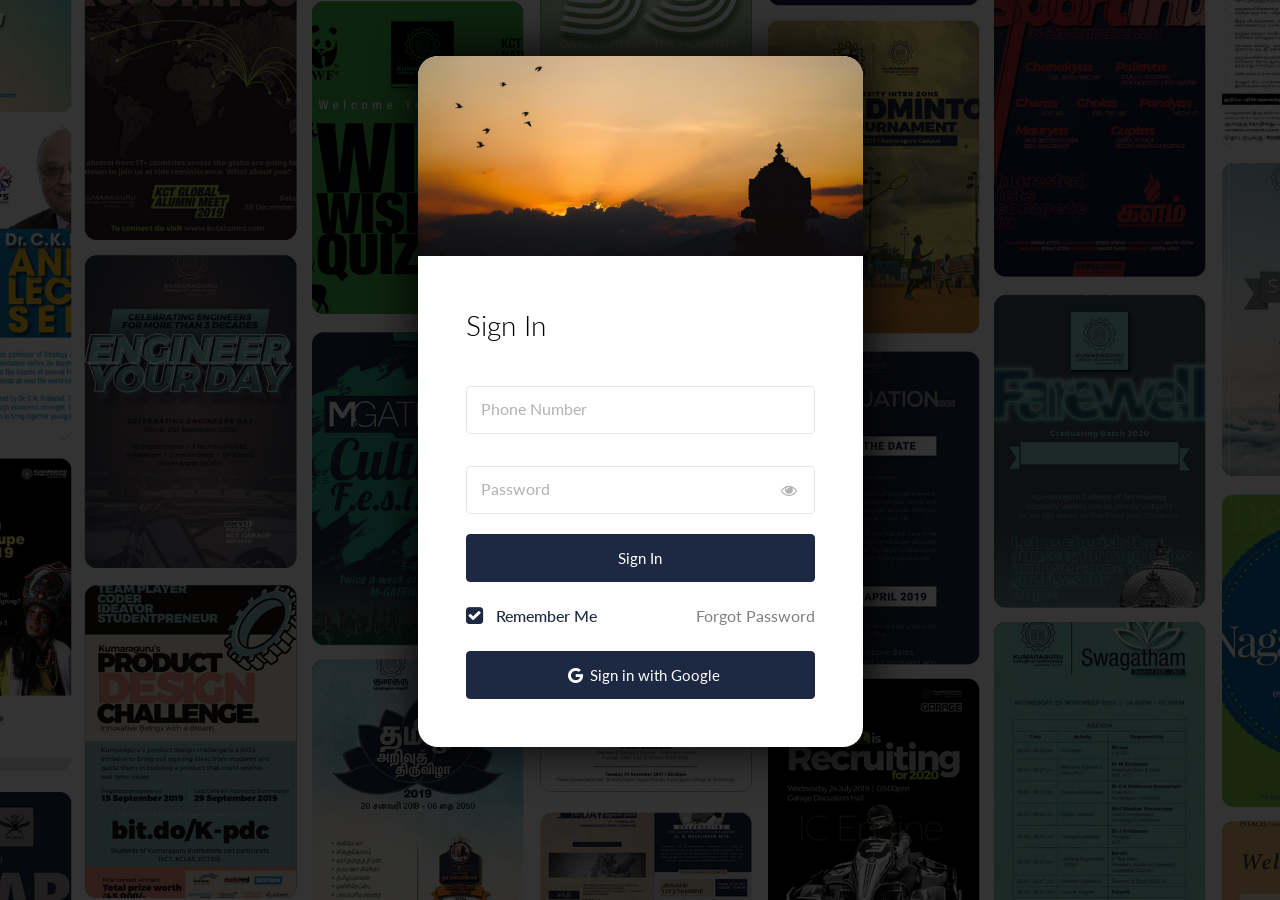
<file: index.html>
<!DOCTYPE html>
<html lang="en">
<head>
    <meta charset="UTF-8">
    <meta http-equiv="X-UA-Compatible" content="IE=edge">
    <meta name="viewport" content="width=device-width, initial-scale=1.0">
    <link rel="stylesheet" href="style.css">
    <title>Document</title>
    <link href="https://fonts.googleapis.com/css?family=Lato:300,400,700&display=swap" rel="stylesheet">

	<link rel="stylesheet" href="https://stackpath.bootstrapcdn.com/font-awesome/4.7.0/css/font-awesome.min.css">
	
	<link rel="stylesheet" href="css/style.css">
</head>
<body>
    <div class="acoountbg loopscroll laplogo"></div>
    <section class="ftco-section">
		<div class="container">
			
			<div class="row justify-content-center">
				<div class="col-md-7 col-lg-5 ">
					<div class="wrap my-rounded-border" style="border-radius: 20px; box-shadow: 2px -2px 41px 8px rgba(0,0,0,0.77);
                    -webkit-box-shadow: 2px -2px 41px 8px rgba(0,0,0,0.77);
                    -moz-box-shadow: 2px -2px 41px 8px rgba(0,0,0,0.77);">
						<div class="img" style="background-image: url(kctimg.jpg);"></div>
						<div class="login-wrap p-4 p-md-5">
			      	<div class="d-flex">
			      		<div class="w-100">
			      			<h3 class="mb-4">Sign In</h3>
			      		</div>
								
			      	</div>
							<form action="Details_form/forms.html" class="signin-form">
			      		<div class="form-group mt-3">
			      			<input type="text" class="form-control" required>
			      			<label class="form-control-placeholder" for="phone_number">Phone Number</label>
			      		</div>
		            <div class="form-group need-padding">
		              <input id="password-field" type="password" class="form-control" required>
		              <label class="form-control-placeholder" for="password">Password</label>
		              <span toggle="#password-field" class="fa fa-fw fa-eye field-icon toggle-password"></span>
		            </div>
		            <div class="form-group">
		            	<a href="Details_form/forms.html"><button type="submit" class="form-control btn btn-primary rounded submit px-3" >Sign In</button></a> 
		            </div>

		            <div class="form-group d-md-flex">
		            	<div class="w-50 text-left">
			            	<label class="checkbox-wrap checkbox-primary mb-0">Remember Me
									  <input type="checkbox" checked>
									  <span class="checkmark"></span>
										</label>
									</div>
									<div class="w-50 text-md-right">
										<a href="#">Forgot Password</a>
									</div>
		            </div>
		          </form>
                  <button type="submit" class="form-control btn btn-primary rounded submit px-3" ><span class="fa fa-google google-logo"></span>Sign in with Google</button>
				</div>
		      </div>
				</div>
			</div>
		</div>
	</section>

	<script src="js/jquery.min.js"></script>
  <script src="js/popper.js"></script>
  <script src="js/bootstrap.min.js"></script>
  <script src="js/main.js"></script>
</body>
</html>
</file>
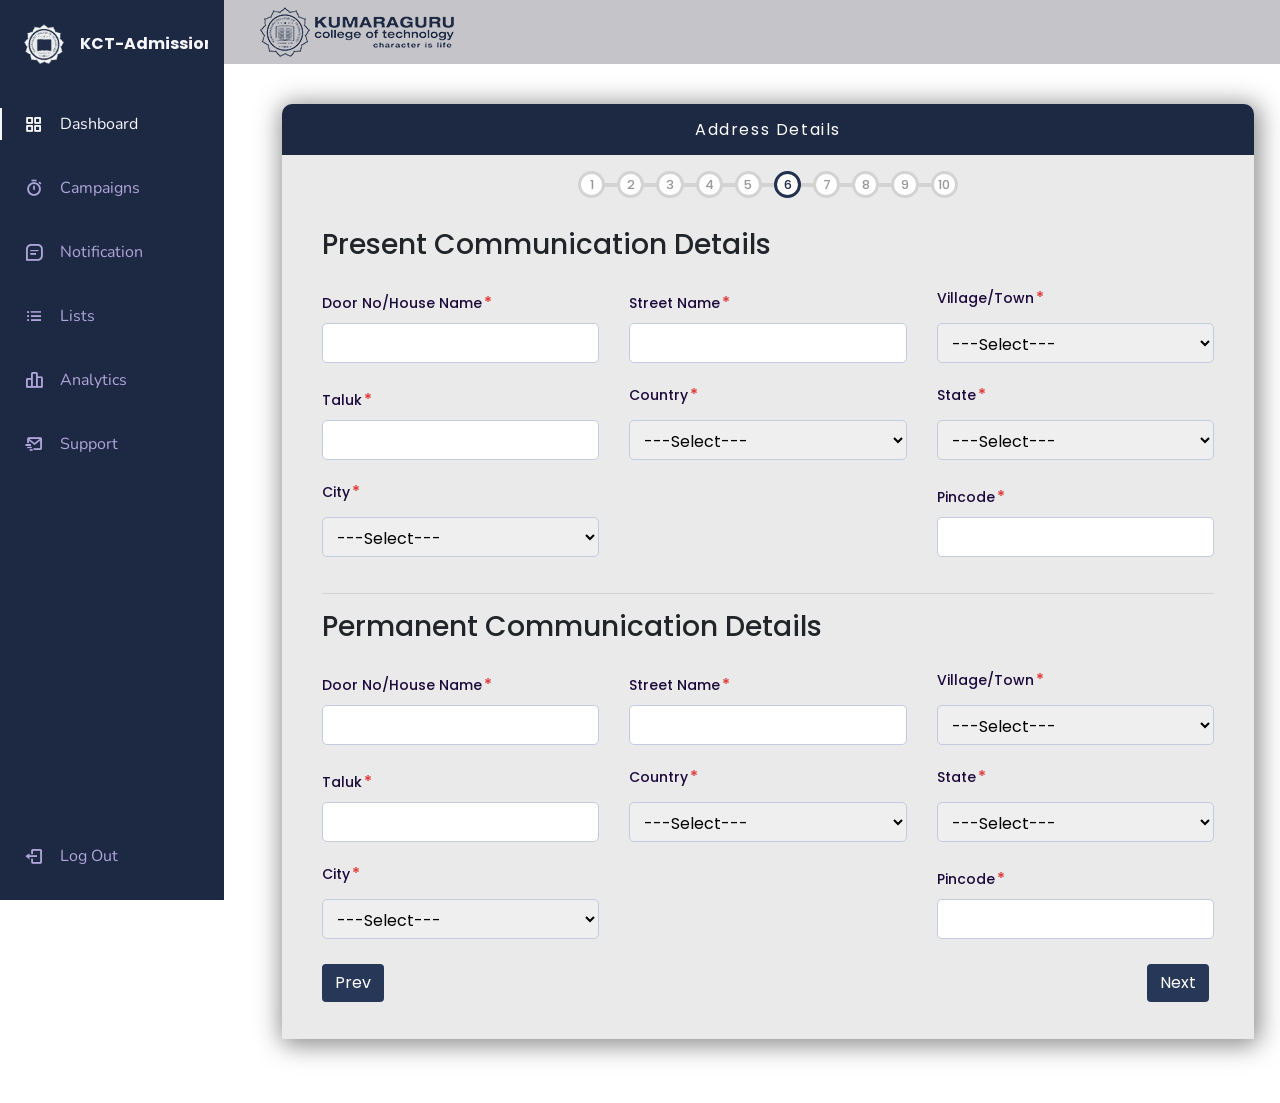
<file: Details_form/AddressDetails.html>
<!DOCTYPE html>
<html lang="en">
    <head>
        <meta charset="UTF-8">
        <meta name="viewport" content="width=device-width, initial-scale=1.0">

        <!-- ===== BOX ICONS ===== -->
        <link href='https://cdn.jsdelivr.net/npm/boxicons@2.0.5/css/boxicons.min.css' rel='stylesheet'>

        <!-- ===== CSS ===== -->
        <link href="https://fonts.googleapis.com/css2?family=Poppins:wght@400;500&display=swap" rel="stylesheet">

        <link rel="stylesheet" href="css/style.css">
        <link rel="stylesheet" href="https://maxcdn.bootstrapcdn.com/bootstrap/4.0.0/css/bootstrap.min.css" integrity="sha384-Gn5384xqQ1aoWXA+058RXPxPg6fy4IWvTNh0E263XmFcJlSAwiGgFAW/dAiS6JXm" crossorigin="anonymous">


        <title>Document</title>
    </head>
    <body id="body-pd"> 
        <header class="header" id="header">
            <div class="header__toggle">
                <i class='bx bx-menu myopenclose' id="header-toggle"></i>
            </div>
            <div class="header__img">
                <img class="kct-logo" src="images/logo.png">
            </div>
        </header> 

        <div class="l-navbar" id="nav-bar">
            <nav class="nav">
                <div>
                    <div class="mylogocloseflex">
                        <a href="#" class="nav__logo">
                            <img src="images/kct-logo.png" alt="" >
                            <span class="nav__logo-name">KCT-Admission</span>
                        </a>
                        <div class="myclosebtn">
                            <i class='bx bx-menu bx-x' id="header-close-toggle"></i>
                        </div>
                    </div>
                    

                    <div class="nav__list">
                        <a href="#" class="nav__link active-link">
                            <i class='bx bx-grid-alt nav__icon' ></i>
                            
                            <span class="nav__name">Dashboard</span>
                        </a>
                        <a href="#" class="nav__link">
                            <i class='bx bx-stopwatch nav__icon'></i>
                            <span class="nav__name">Campaigns</span>
                        </a>
                        <a href="#" class="nav__link">
                            <i class='bx bx-message-square-detail nav__icon' ></i>
                            <span class="nav__name">Notification</span>
                        </a>
                        <a href="#" class="nav__link">
                            <i class='bx bx-list-ul nav__icon'></i>
                            <span class="nav__name">Lists</span>
                        </a>
                        <a href="#" class="nav__link">
                            <i class='bx bx-bar-chart-alt-2 nav__icon' ></i>
                            <span class="nav__name">Analytics</span>
                        </a>
                        <a href="#" class="nav__link">
                            <i class='bx bx-mail-send nav__icon'></i>
                            <span class="nav__name">Support</span>
                        </a>
                    </div>
                </div>
                <a href="#" class="nav__link">
                    <i class='bx bx-log-out nav__icon' ></i>
                    <span class="nav__name">Log Out</span>
                </a>
            </nav>
        </div>
        <main>
          
            <!--Block contents here-->
            <div class="mycontainer">
                <div class="form-header">
                    <h1 class="form-heading">Address Details</h1>
                </div>
                <div class="myform">
                    <div class="progress-container">
                        <div class="progress" id="progress"></div>
                        <div class="circles">1</div>
                        <div class="circles">2</div>
                        <div class="circles">3</div>
                        <div class="circles">4</div>
                        <div class="circles ">5</div>
                        <div class="circles active">6</div>
                        <div class="circles">7</div>
                        <div class="circles">8</div>
                        <div class="circles">9</div>
                        <div class="circles">10</div>
                    </div>
                     
                    <form method="POST">
                        <!--Father Section-->
                        <div class="form_sub_heading">
                            <h3>Present Communication Details</h3>
                        </div>
                        <div class="form-container">
                            
                            <div class="input-field">
                                <label  class="labels required" for="door-house-name">Door No/House Name<span></span></label>
                                <input type="text" id="door-house-name" name="door-house-name" onchange="InputHandler(event)" required >
                            </div>
        
                            <div class="input-field">
                                <label class="labels required" for="street_name">Street Name<span></span></label>
                                <input type="text" id="street_name" name="street_name" onchange="InputHandler(event)" required >
                            </div>

                            <div class="input-field">
                                <label class="labels required" for="village-town">Village/Town<span></span></label>
                                <select name="village_town" id="village_town" onchange="InputHandler(event)" required >
                                    <option value="" selected disabled>---Select---</option>
                                    <option value="Private">Village</option>
                                    <option value="Public Sector">Town</option>
                                </select>
                            </div>

                            <div class="input-field">
                                <label class="labels required" for="taluk">Taluk<span></span></label>
                                <input type="text" id="taluk" name="taluk" onchange="InputHandler(event)" required >
                            </div>
        
                            <div class="input-field">
                                <label class="labels required" for="country">Country<span></span></label>
                                <select name="country" id="country" onchange="InputHandler(event)" required >
                                    <option value="" selected disabled>---Select---</option>
                                    <option value="india">India</option>
                                    <option value="canada">Canada</option>
                                    <option value="australia">Australia</option>
                                    <option value="united Kingdom">United Kingdom</option>
                                </select>
                            </div>

                            <div class="input-field">
                                <label class="labels required" for="state">State<span></span></label>
                                <select name="state" id="state" onchange="InputHandler(event)" required >
                                    <option value="" selected disabled>---Select---</option>
                                    <option value="tamilnadu">Tamil Nadu</option>
                                    <option value="kerala">Kerala</option>
                                    <option value="karnataka">Karnataka</option>
                                    <option value="bihar">Bihar</option>
                                </select>
                            </div>

                            <div class="input-field">
                                <label class="labels required" for="city">City<span></span></label>
                                <select name="city" id="city" onchange="InputHandler(event)" required >
                                    <option value="" selected disabled>---Select---</option>
                                    <option value="coimbatore">Coimbatore</option>
                                    <option value="chennai">Chennai</option>
                                    <option value="madurai">Madurai</option>
                                    <option value="trichy">Trichy</option>
                                </select>
                            </div>
        
                            <div class="input-field">
                                <label class="labels required" for="pincode">Pincode<span></span></label>
                                <input type="text" id="pincode" name="pincode" required onchange="InputHandler(event)">
                            </div>
                        </div>
        
                        <hr>
        
                        <!--Permanent Communication details-->
                        <div class="form_sub_heading">
                            <h3>Permanent Communication Details</h3>
                        </div>
                        <div class="form-container">
                            
                            <div class="input-field">
                                <label  class="labels required" for="door-house-name">Door No/House Name<span></span></label>
                                <input type="text" id="door-house-name" name="door-house-name" onchange="InputHandler(event)" required >
                            </div>
        
                            <div class="input-field">
                                <label class="labels required" for="street_name">Street Name<span></span></label>
                                <input type="text" id="street_name" name="street_name" onchange="InputHandler(event)" required >
                            </div>

                            <div class="input-field">
                                <label class="labels required" for="village-town">Village/Town<span></span></label>
                                <select name="village_town" id="village_town" onchange="InputHandler(event)" required >
                                    <option value="" selected disabled>---Select---</option>
                                    <option value="Private">Village</option>
                                    <option value="Public Sector">Town</option>
                                </select>
                            </div>

                            <div class="input-field">
                                <label class="labels required" for="taluk">Taluk<span></span></label>
                                <input type="text" id="taluk" name="taluk" onchange="InputHandler(event)" required >
                            </div>
        
                            <div class="input-field">
                                <label class="labels required" for="country">Country<span></span></label>
                                <select name="country" id="country" onchange="InputHandler(event)" required >
                                    <option value="" selected disabled>---Select---</option>
                                    <option value="india">India</option>
                                    <option value="canada">Canada</option>
                                    <option value="australia">Australia</option>
                                    <option value="united Kingdom">United Kingdom</option>
                                </select>
                            </div>

                            <div class="input-field">
                                <label class="labels required" for="state">State<span></span></label>
                                <select name="state" id="state" onchange="InputHandler(event)" required >
                                    <option value="" selected disabled>---Select---</option>
                                    <option value="tamilnadu">Tamil Nadu</option>
                                    <option value="kerala">Kerala</option>
                                    <option value="karnataka">Karnataka</option>
                                    <option value="bihar">Bihar</option>
                                </select>
                            </div>

                            <div class="input-field">
                                <label class="labels required" for="city">City<span></span></label>
                                <select name="city" id="city" onchange="InputHandler(event)" required >
                                    <option value="" selected disabled>---Select---</option>
                                    <option value="coimbatore">Coimbatore</option>
                                    <option value="chennai">Chennai</option>
                                    <option value="madurai">Madurai</option>
                                    <option value="trichy">Trichy</option>
                                </select>
                            </div>
        
                            <div class="input-field">
                                <label class="labels required" for="pincode">Pincode<span></span></label>
                                <input type="text" id="pincode" name="pincode" required onchange="InputHandler(event)">
                            </div>
                        </div>
        
        <!--Next Prev Button Section-->
                       
        
                        <div class="mybutton-container">
                            <a href=""><button class="btn" id="prev">Prev</button></a>
                            <a href=""><button class="btn" id="next">Next</button></a>
                        </div>
                        
                    </form>
                </div>  
            </div>

        </main>
        
        <!--===== MAIN JS =====-->
        <script src="js/main.js"></script>
        <script type="text/javascript" src="js/form.js" ></script>
    </body>
</html>
</file>
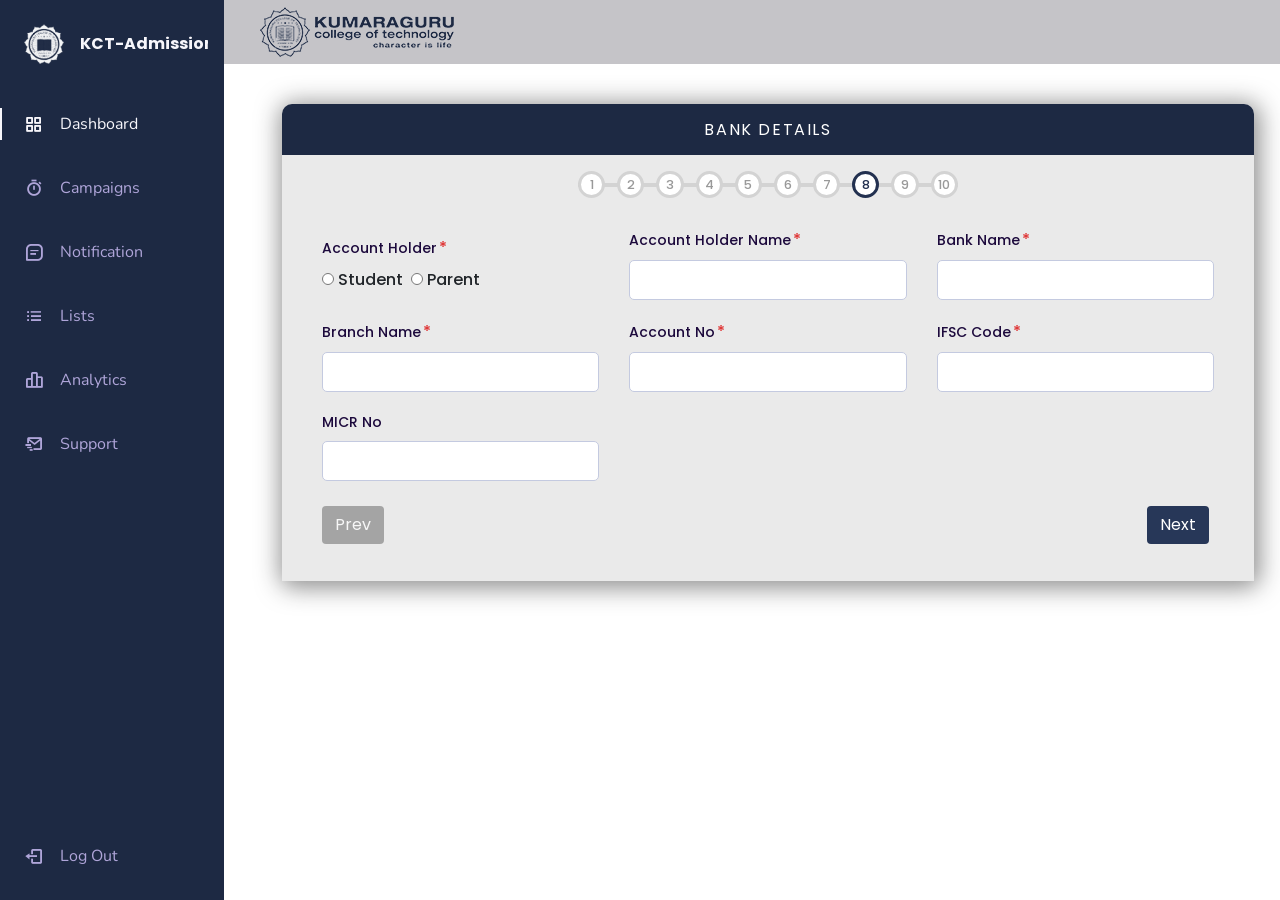
<file: Details_form/BankDetails.html>
<!DOCTYPE html>
<html lang="en">
    <head>
        <meta charset="UTF-8">
        <meta name="viewport" content="width=device-width, initial-scale=1.0">

        <!-- ===== BOX ICONS ===== -->
        <link href='https://cdn.jsdelivr.net/npm/boxicons@2.0.5/css/boxicons.min.css' rel='stylesheet'>

        <!-- ===== CSS ===== -->
        <link href="https://fonts.googleapis.com/css2?family=Poppins:wght@400;500&display=swap" rel="stylesheet">

        <link rel="stylesheet" href="css/style.css">
        <link rel="stylesheet" href="https://maxcdn.bootstrapcdn.com/bootstrap/4.0.0/css/bootstrap.min.css" integrity="sha384-Gn5384xqQ1aoWXA+058RXPxPg6fy4IWvTNh0E263XmFcJlSAwiGgFAW/dAiS6JXm" crossorigin="anonymous">


        <title>Document</title>
    </head>
    <body id="body-pd"> 
        <header class="header" id="header">
            <div class="header__toggle">
                <i class='bx bx-menu myopenclose' id="header-toggle"></i>
            </div>
            <div class="header__img">
                <img class="kct-logo" src="images/logo.png">
            </div>
        </header> 

        <div class="l-navbar" id="nav-bar">
            <nav class="nav">
                <div>
                    <div class="mylogocloseflex">
                        <a href="#" class="nav__logo">
                            <img src="images/kct-logo.png" alt="" >
                            <span class="nav__logo-name">KCT-Admission</span>
                        </a>
                        <div class="myclosebtn">
                            <i class='bx bx-menu bx-x' id="header-close-toggle"></i>
                        </div>
                    </div>
                    

                    <div class="nav__list">
                        <a href="#" class="nav__link active-link">
                            <i class='bx bx-grid-alt nav__icon' ></i>
                            
                            <span class="nav__name">Dashboard</span>
                        </a>
                        <a href="#" class="nav__link">
                            <i class='bx bx-stopwatch nav__icon'></i>
                            <span class="nav__name">Campaigns</span>
                        </a>
                        <a href="#" class="nav__link">
                            <i class='bx bx-message-square-detail nav__icon' ></i>
                            <span class="nav__name">Notification</span>
                        </a>
                        <a href="#" class="nav__link">
                            <i class='bx bx-list-ul nav__icon'></i>
                            <span class="nav__name">Lists</span>
                        </a>
                        <a href="#" class="nav__link">
                            <i class='bx bx-bar-chart-alt-2 nav__icon' ></i>
                            <span class="nav__name">Analytics</span>
                        </a>
                        <a href="#" class="nav__link">
                            <i class='bx bx-mail-send nav__icon'></i>
                            <span class="nav__name">Support</span>
                        </a>
                    </div>
                </div>
                <a href="#" class="nav__link">
                    <i class='bx bx-log-out nav__icon' ></i>
                    <span class="nav__name">Log Out</span>
                </a>
            </nav>
        </div>
        <main>
          
            <!--Block contents here-->
            <div class="mycontainer">
                <div class="form-header">
                    <h1 class="form-heading">BANK DETAILS</h1>
                </div>
                <div class="myform">
                    <div class="progress-container">
                        <div class="progress" id="progress"></div>
                        <div class="circles">1</div>
                        <div class="circles">2</div>
                        <div class="circles">3</div>
                        <div class="circles">4</div>
                        <div class="circles">5</div>
                        <div class="circles">6</div>
                        <div class="circles">7</div>
                        <div class="circles active">8</div>
                        <div class="circles">9</div>
                        <div class="circles">10</div>
                      </div>
                      
                    <form method="POST">
                        <div class="form-container">
        
                            <div class="input-field input-field-radio">
                                <label class="labels required" for="account_holder">Account Holder<span></span></label>
                                <div class="radio-flex">
                                    <div class="radio-inner">
                                        <input type="radio" id="radio_student" name="account_holder" value="Student" required>
                                        <label for="radio_student">Student</label><br>
                                    </div>
                                    <div class="radio-inner">
                                        <input type="radio" id="radio_parent" name="account_holder" value="Parent">
                                        <label for="radio_parent">Parent</label><br>
                                    </div>                           
                                </div>   
                            </div>
        
                            <div class="input-field">
                                <label  class="labels required" for="account_holder_name">Account Holder Name<span></span></label>
                                <input type="text" id="account_holder_name" name="account_holder_name" onchange="account_holder_nameInputHandler()" required >
                            </div>
        
                            <div class="input-field">
                                <label  class="labels required" for="bank_name">Bank Name<span></span></label>
                                <input type="text" id="bank_name" name="bank_name" onchange="bank_nameInputHandler()" required >
                            </div>
                            
                            <div class="input-field">
                                <label  class="labels required" for="branch_name">Branch Name<span></span></label>
                                <input type="text" id="branch_name" name="branch_name" onchange="branch_nameInputHandler()" required >
                            </div>
                            
                            <div class="input-field">
                                <label  class="labels required" for="account_no">Account No<span></span></label>
                                <input type="text" id="account_no" name="account_no" onchange="account_noInputHandler()" required >
                            </div>
                            
                            <div class="input-field">
                                <label  class="labels required" for="ifsc">IFSC Code<span></span></label>
                                <input type="text" id="ifsc" name="ifsc" onchange="ifscInputHandler()" required >
                            </div>
        
                            <div class="input-field">
                                <label  class="labels" for="micr_no">MICR No<span></span></label>
                                <input type="text" id="micr_no" name="micr_no" onchange="micr_noInputHandler()" >
                            </div>
        
        
                        </div>
                        <div class="mybutton-container">
                            <button class="btn" id="prev" disabled>Prev</button>
                            <button class="btn" id="next">Next</button>
                        </div>
                        
                    </form>
                </div>
        
                </form>
            </div>


        </main>
        
        <!--===== MAIN JS =====-->
        <script src="js/main.js"></script>
        <script type="text/javascript" src="js/form.js" ></script>
    </body>
</html>
</file>
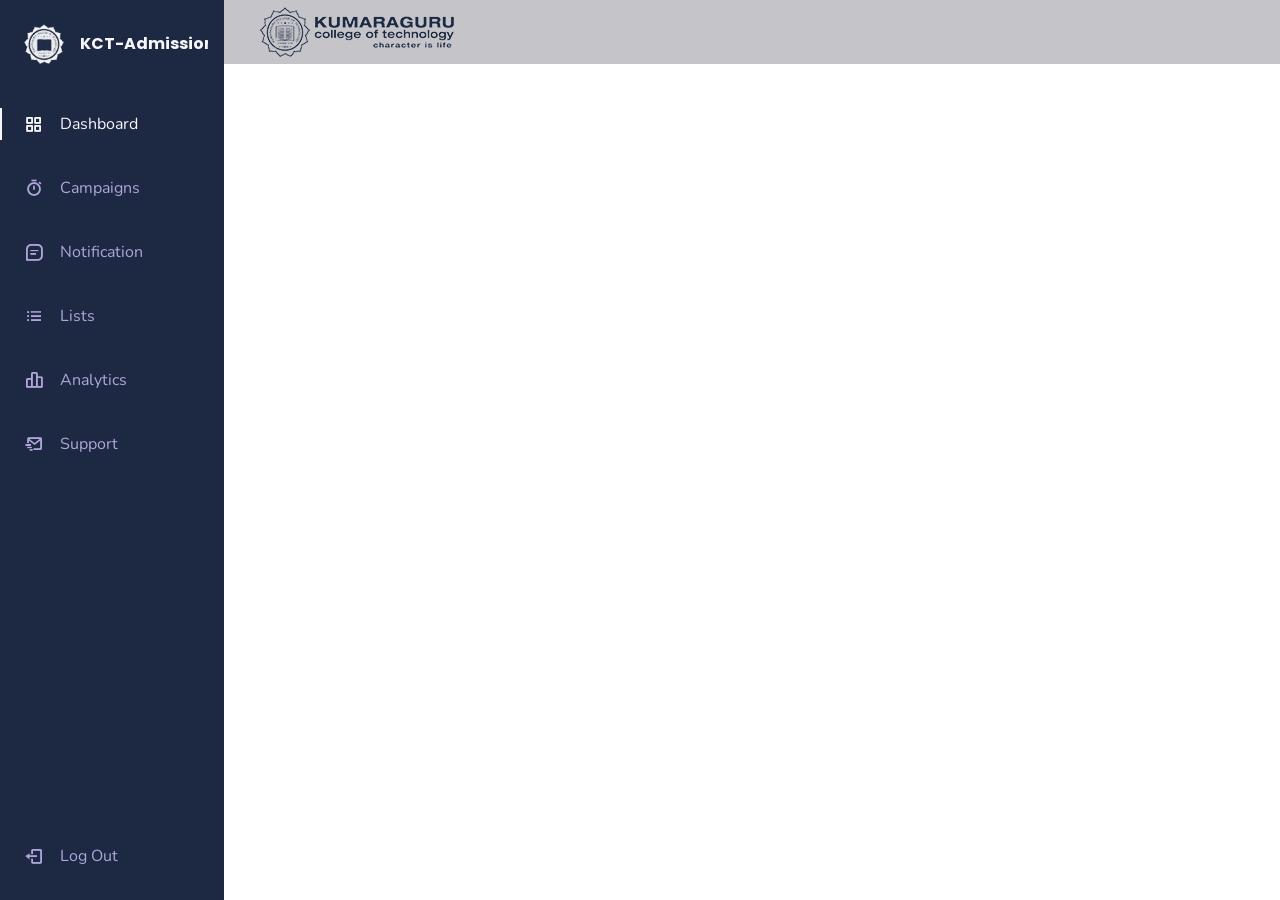
<file: Details_form/base.html>
<!DOCTYPE html>
<html lang="en">
    <head>
        <meta charset="UTF-8">
        <meta name="viewport" content="width=device-width, initial-scale=1.0">

        <!-- ===== BOX ICONS ===== -->
        <link href='https://cdn.jsdelivr.net/npm/boxicons@2.0.5/css/boxicons.min.css' rel='stylesheet'>

        <!-- ===== CSS ===== -->
        <link href="https://fonts.googleapis.com/css2?family=Poppins:wght@400;500&display=swap" rel="stylesheet">

        <link rel="stylesheet" href="css/style.css">
        <link rel="stylesheet" href="https://maxcdn.bootstrapcdn.com/bootstrap/4.0.0/css/bootstrap.min.css" integrity="sha384-Gn5384xqQ1aoWXA+058RXPxPg6fy4IWvTNh0E263XmFcJlSAwiGgFAW/dAiS6JXm" crossorigin="anonymous">


        <title>Document</title>
    </head>
    <body id="body-pd"> 
        <header class="header" id="header">
            <div class="header__toggle">
                <i class='bx bx-menu myopenclose' id="header-toggle"></i>
            </div>
            <div class="header__img">
                <img class="kct-logo" src="images/logo.png">
            </div>
        </header> 

        <div class="l-navbar" id="nav-bar">
            <nav class="nav">
                <div>
                    <div class="mylogocloseflex">
                        <a href="#" class="nav__logo">
                            <img src="images/kct-logo.png" alt="" >
                            <span class="nav__logo-name">KCT-Admission</span>
                        </a>
                        <div class="myclosebtn">
                            <i class='bx bx-menu bx-x' id="header-close-toggle"></i>
                        </div>
                    </div>
                    

                    <div class="nav__list">
                        <a href="#" class="nav__link active-link">
                            <i class='bx bx-grid-alt nav__icon' ></i>
                            
                            <span class="nav__name">Dashboard</span>
                        </a>
                        <a href="#" class="nav__link">
                            <i class='bx bx-stopwatch nav__icon'></i>
                            <span class="nav__name">Campaigns</span>
                        </a>
                        <a href="#" class="nav__link">
                            <i class='bx bx-message-square-detail nav__icon' ></i>
                            <span class="nav__name">Notification</span>
                        </a>
                        <a href="#" class="nav__link">
                            <i class='bx bx-list-ul nav__icon'></i>
                            <span class="nav__name">Lists</span>
                        </a>
                        <a href="#" class="nav__link">
                            <i class='bx bx-bar-chart-alt-2 nav__icon' ></i>
                            <span class="nav__name">Analytics</span>
                        </a>
                        <a href="#" class="nav__link">
                            <i class='bx bx-mail-send nav__icon'></i>
                            <span class="nav__name">Support</span>
                        </a>
                    </div>
                </div>
                <a href="#" class="nav__link">
                    <i class='bx bx-log-out nav__icon' ></i>
                    <span class="nav__name">Log Out</span>
                </a>
            </nav>
        </div>
        <main>
          
            <!--Block contents here-->
            


        </main>
        
        <!--===== MAIN JS =====-->
        <script src="js/main.js"></script>
        <script type="text/javascript" src="js/form.js" ></script>
    </body>
</html>
</file>
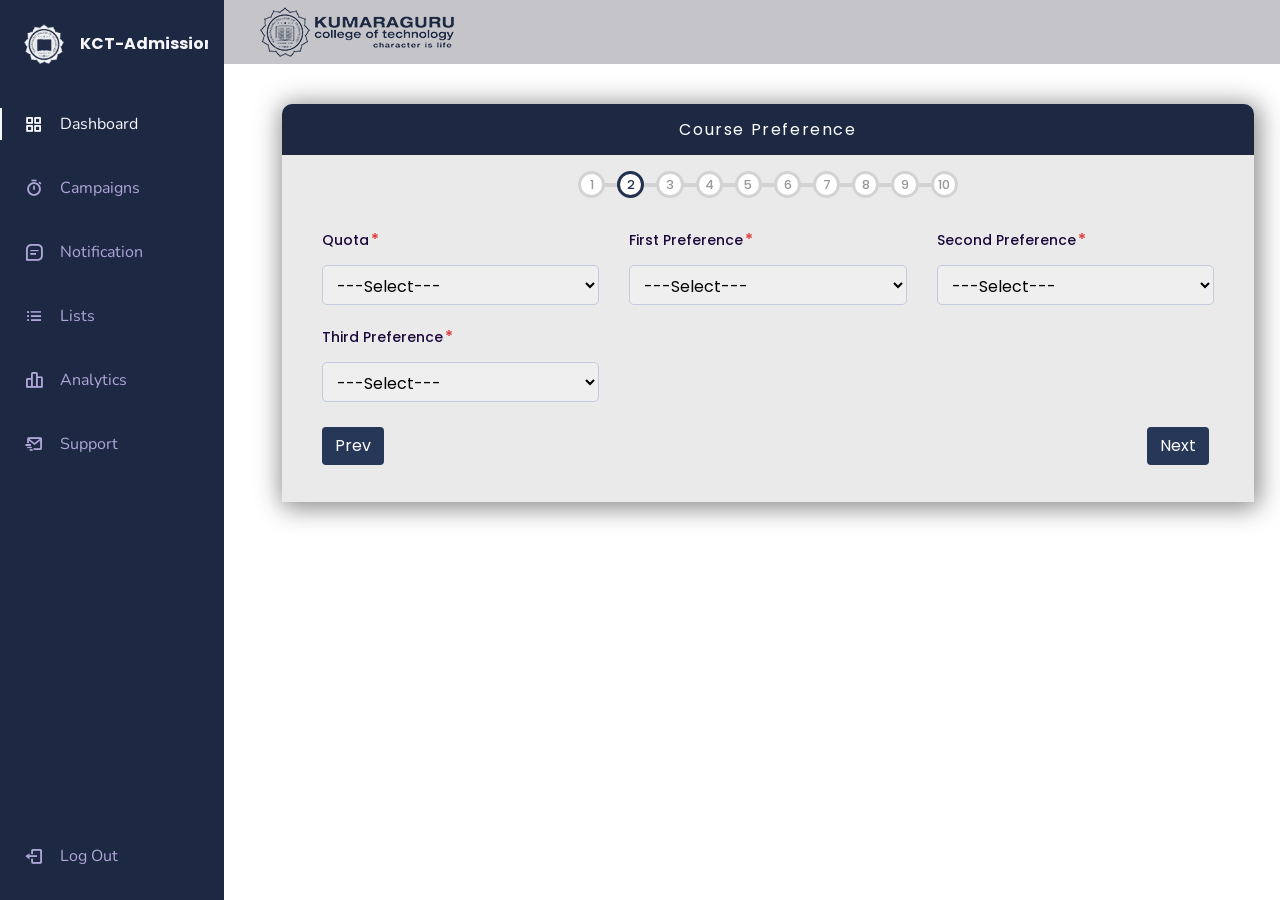
<file: Details_form/CoursePreferenceForm.html>
<!DOCTYPE html>
<html lang="en">
    <head>
        <meta charset="UTF-8">
        <meta name="viewport" content="width=device-width, initial-scale=1.0">

        <!-- ===== BOX ICONS ===== -->
        <link href='https://cdn.jsdelivr.net/npm/boxicons@2.0.5/css/boxicons.min.css' rel='stylesheet'>

        <!-- ===== CSS ===== -->
        <link href="https://fonts.googleapis.com/css2?family=Poppins:wght@400;500&display=swap" rel="stylesheet">

        <link rel="stylesheet" href="css/style.css">
        <link rel="stylesheet" href="https://maxcdn.bootstrapcdn.com/bootstrap/4.0.0/css/bootstrap.min.css" integrity="sha384-Gn5384xqQ1aoWXA+058RXPxPg6fy4IWvTNh0E263XmFcJlSAwiGgFAW/dAiS6JXm" crossorigin="anonymous">


        <title>Document</title>
    </head>
    <body id="body-pd"> 
        <header class="header" id="header">
            <div class="header__toggle">
                <i class='bx bx-menu myopenclose' id="header-toggle"></i>
            </div>
            <div class="header__img">
                <img class="kct-logo" src="images/logo.png">
            </div>
        </header> 

        <div class="l-navbar" id="nav-bar">
            <nav class="nav">
                <div>
                    <div class="mylogocloseflex">
                        <a href="#" class="nav__logo">
                            <img src="images/kct-logo.png" alt="" >
                            <span class="nav__logo-name">KCT-Admission</span>
                        </a>
                        <div class="myclosebtn">
                            <i class='bx bx-menu bx-x' id="header-close-toggle"></i>
                        </div>
                    </div>
                    

                    <div class="nav__list">
                        <a href="#" class="nav__link active-link">
                            <i class='bx bx-grid-alt nav__icon' ></i>
                            
                            <span class="nav__name">Dashboard</span>
                        </a>
                        <a href="#" class="nav__link">
                            <i class='bx bx-stopwatch nav__icon'></i>
                            <span class="nav__name">Campaigns</span>
                        </a>
                        <a href="#" class="nav__link">
                            <i class='bx bx-message-square-detail nav__icon' ></i>
                            <span class="nav__name">Notification</span>
                        </a>
                        <a href="#" class="nav__link">
                            <i class='bx bx-list-ul nav__icon'></i>
                            <span class="nav__name">Lists</span>
                        </a>
                        <a href="#" class="nav__link">
                            <i class='bx bx-bar-chart-alt-2 nav__icon' ></i>
                            <span class="nav__name">Analytics</span>
                        </a>
                        <a href="#" class="nav__link">
                            <i class='bx bx-mail-send nav__icon'></i>
                            <span class="nav__name">Support</span>
                        </a>
                    </div>
                </div>
                <a href="#" class="nav__link">
                    <i class='bx bx-log-out nav__icon' ></i>
                    <span class="nav__name">Log Out</span>
                </a>
            </nav>
        </div>
        <main>
          
            <!--Block contents here-->
            <div class="mycontainer">
                <div class="form-header">
                    <h1 class="form-heading">Course Preference</h1>
                </div>
                <div class="myform">
                    <div class="progress-container">
                        <div class="progress" id="progress"></div>
                        <div class="circles">1</div>
                        <div class="circles active">2</div>
                        <div class="circles">3</div>
                        <div class="circles">4</div>
                        <div class="circles">5</div>
                        <div class="circles">6</div>
                        <div class="circles">7</div>
                        <div class="circles">8</div>
                        <div class="circles">9</div>
                        <div class="circles">10</div>
                      </div>
                      
                    <form method="POST">
                        <div class="form-container">
                            
                            
                            <div class="input-field">
                                <label class="labels required" for="quota">Quota<span></span></label>
                                <select name="quota" id="quota" onchange="quotaInputHandler()" required>
                                    <option value="" selected disabled hidden>---Select---</option>
                                    <option value="Government Quota Academics">Government Quota Academics</option>
                                    <option value="Government Quota Vocational">Government Quota Vocational</option>
                                    <option value="Government Quota Vocational">Management Quota</option>
                                    <option value="Government Quota Vocational">NRI</option>
                                </select>
                            </div>
        
                            <div class="input-field">
                                <label class="labels required" for="first_preference">First Preference<span></span></label>
                                <select name="first_preference" id="first_preference" onchange="first_preferenceInputHandler()" required >
                                    <option value="" selected disabled>---Select---</option>
                                    <option value="B.E - AERONAUTICAL ENGINEERING">B.E - AERONAUTICAL ENGINEERING</option>
                                    <option value="B.E - AUTOMOBILE ENGINEERING">B.E - AUTOMOBILE ENGINEERING</option>
                                    <option value="B.Tech - BIO-TECHNOLOGY">B.Tech - BIO-TECHNOLOGY</option>
                                    <option value="B.E - CIVIL ENGINEERING">B.E - CIVIL ENGINEERING</option>
                                    <option value="B.E - COMPUTER SCIENCE AND ENGINEERING">B.E - COMPUTER SCIENCE AND ENGINEERING</option>
                                    <option value="B.E - ELECTRONICS AND COMMUNICATION ENGINEERING">B.E - ELECTRONICS AND COMMUNICATION ENGINEERING</option>
                                    <option value="B.E - ELECTRICAL AND ELECTRONICS ENGINEERING">B.E - ELECTRICAL AND ELECTRONICS ENGINEERING</option>
                                    <option value="B.E - ELECTRONICS AND INSTRUMENTATION ENGINEERING">B.E - ELECTRONICS AND INSTRUMENTATION ENGINEERING</option>
                                    <option value="B.Tech - FASHION TECHNOLOGY">B.Tech - FASHION TECHNOLOGY</option>
                                    <option value="B.Tech - INFORMATION TECHNOLOGY">B.Tech - INFORMATION TECHNOLOGY</option>
                                    <option value="B.E - MECHATRONICS ENGINEERING">B.E - MECHATRONICS ENGINEERING</option>
                                    <option value="B.E - MECHANICAL ENGINEERING">B.E - MECHANICAL ENGINEERING</option>
                                    <option value="B.Tech - TEXTILE TECHNOLOGY">B.Tech - TEXTILE TECHNOLOGY</option>
                                    <option value="B.Tech - ARTIFICIAL INTELLIGENCE AND DATA SCIENCE">B.Tech - ARTIFICIAL INTELLIGENCE AND DATA SCIENCE</option>
                                    <option value="B.E - INFORMATION SCIENCE AND ENGINEERING">B.E - INFORMATION SCIENCE AND ENGINEERING</option>
                                </select>
                            </div>
        
                            <div class="input-field">
                                <label class="labels required" for="second_preference" >Second Preference<span></span></label>
                                <select name="second_preference" id="second_preference" required onchange="second_preferenceInputHandler()">
                                    <option value="" selected disabled>---Select---</option>
                                    <option value="B.E - AERONAUTICAL ENGINEERING">B.E - AERONAUTICAL ENGINEERING</option>
                                    <option value="B.E - AUTOMOBILE ENGINEERING">B.E - AUTOMOBILE ENGINEERING</option>
                                    <option value="B.Tech - BIO-TECHNOLOGY">B.Tech - BIO-TECHNOLOGY</option>
                                    <option value="B.E - CIVIL ENGINEERING">B.E - CIVIL ENGINEERING</option>
                                    <option value="B.E - COMPUTER SCIENCE AND ENGINEERING">B.E - COMPUTER SCIENCE AND ENGINEERING</option>
                                    <option value="B.E - ELECTRONICS AND COMMUNICATION ENGINEERING">B.E - ELECTRONICS AND COMMUNICATION ENGINEERING</option>
                                    <option value="B.E - ELECTRICAL AND ELECTRONICS ENGINEERING">B.E - ELECTRICAL AND ELECTRONICS ENGINEERING</option>
                                    <option value="B.E - ELECTRONICS AND INSTRUMENTATION ENGINEERING">B.E - ELECTRONICS AND INSTRUMENTATION ENGINEERING</option>
                                    <option value="B.Tech - FASHION TECHNOLOGY">B.Tech - FASHION TECHNOLOGY</option>
                                    <option value="B.Tech - INFORMATION TECHNOLOGY">B.Tech - INFORMATION TECHNOLOGY</option>
                                    <option value="B.E - MECHATRONICS ENGINEERING">B.E - MECHATRONICS ENGINEERING</option>
                                    <option value="B.E - MECHANICAL ENGINEERING">B.E - MECHANICAL ENGINEERING</option>
                                    <option value="B.Tech - TEXTILE TECHNOLOGY">B.Tech - TEXTILE TECHNOLOGY</option>
                                    <option value="B.Tech - ARTIFICIAL INTELLIGENCE AND DATA SCIENCE">B.Tech - ARTIFICIAL INTELLIGENCE AND DATA SCIENCE</option>
                                    <option value="B.E - INFORMATION SCIENCE AND ENGINEERING">B.E - INFORMATION SCIENCE AND ENGINEERING</option>
                                </select>
                            </div>
        
                            <div class="input-field">
                                <label class="labels required" for="third_preference">Third Preference<span></span></label>
                                <select name="third_preference" id="third_preference" required onchange="third_preferenceInputHandler()">
                                    <option value="" selected disabled>---Select---</option>
                                    <option value="B.E - AERONAUTICAL ENGINEERING">B.E - AERONAUTICAL ENGINEERING</option>
                                    <option value="B.E - AUTOMOBILE ENGINEERING">B.E - AUTOMOBILE ENGINEERING</option>
                                    <option value="B.Tech - BIO-TECHNOLOGY">B.Tech - BIO-TECHNOLOGY</option>
                                    <option value="B.E - CIVIL ENGINEERING">B.E - CIVIL ENGINEERING</option>
                                    <option value="B.E - COMPUTER SCIENCE AND ENGINEERING">B.E - COMPUTER SCIENCE AND ENGINEERING</option>
                                    <option value="B.E - ELECTRONICS AND COMMUNICATION ENGINEERING">B.E - ELECTRONICS AND COMMUNICATION ENGINEERING</option>
                                    <option value="B.E - ELECTRICAL AND ELECTRONICS ENGINEERING">B.E - ELECTRICAL AND ELECTRONICS ENGINEERING</option>
                                    <option value="B.E - ELECTRONICS AND INSTRUMENTATION ENGINEERING">B.E - ELECTRONICS AND INSTRUMENTATION ENGINEERING</option>
                                    <option value="B.Tech - FASHION TECHNOLOGY">B.Tech - FASHION TECHNOLOGY</option>
                                    <option value="B.Tech - INFORMATION TECHNOLOGY">B.Tech - INFORMATION TECHNOLOGY</option>
                                    <option value="B.E - MECHATRONICS ENGINEERING">B.E - MECHATRONICS ENGINEERING</option>
                                    <option value="B.E - MECHANICAL ENGINEERING">B.E - MECHANICAL ENGINEERING</option>
                                    <option value="B.Tech - TEXTILE TECHNOLOGY">B.Tech - TEXTILE TECHNOLOGY</option>
                                    <option value="B.Tech - ARTIFICIAL INTELLIGENCE AND DATA SCIENCE">B.Tech - ARTIFICIAL INTELLIGENCE AND DATA SCIENCE</option>
                                    <option value="B.E - INFORMATION SCIENCE AND ENGINEERING">B.E - INFORMATION SCIENCE AND ENGINEERING</option>
                                </select>
                            </div>
        
                            
        
        
                        </div>
                        <div class="mybutton-container">
                            <a href=""><button class="btn" id="prev">Prev</button></a>
                            <a href=""><button class="btn" id="next">Next</button></a>     
                        </div>
                        
                    </form>
                </div>
        
                </form>
            </div>


        </main>
        
        <!--===== MAIN JS =====-->
        <script src="js/main.js"></script>
        <script type="text/javascript" src="js/form.js" ></script>
    </body>
</html>
</file>
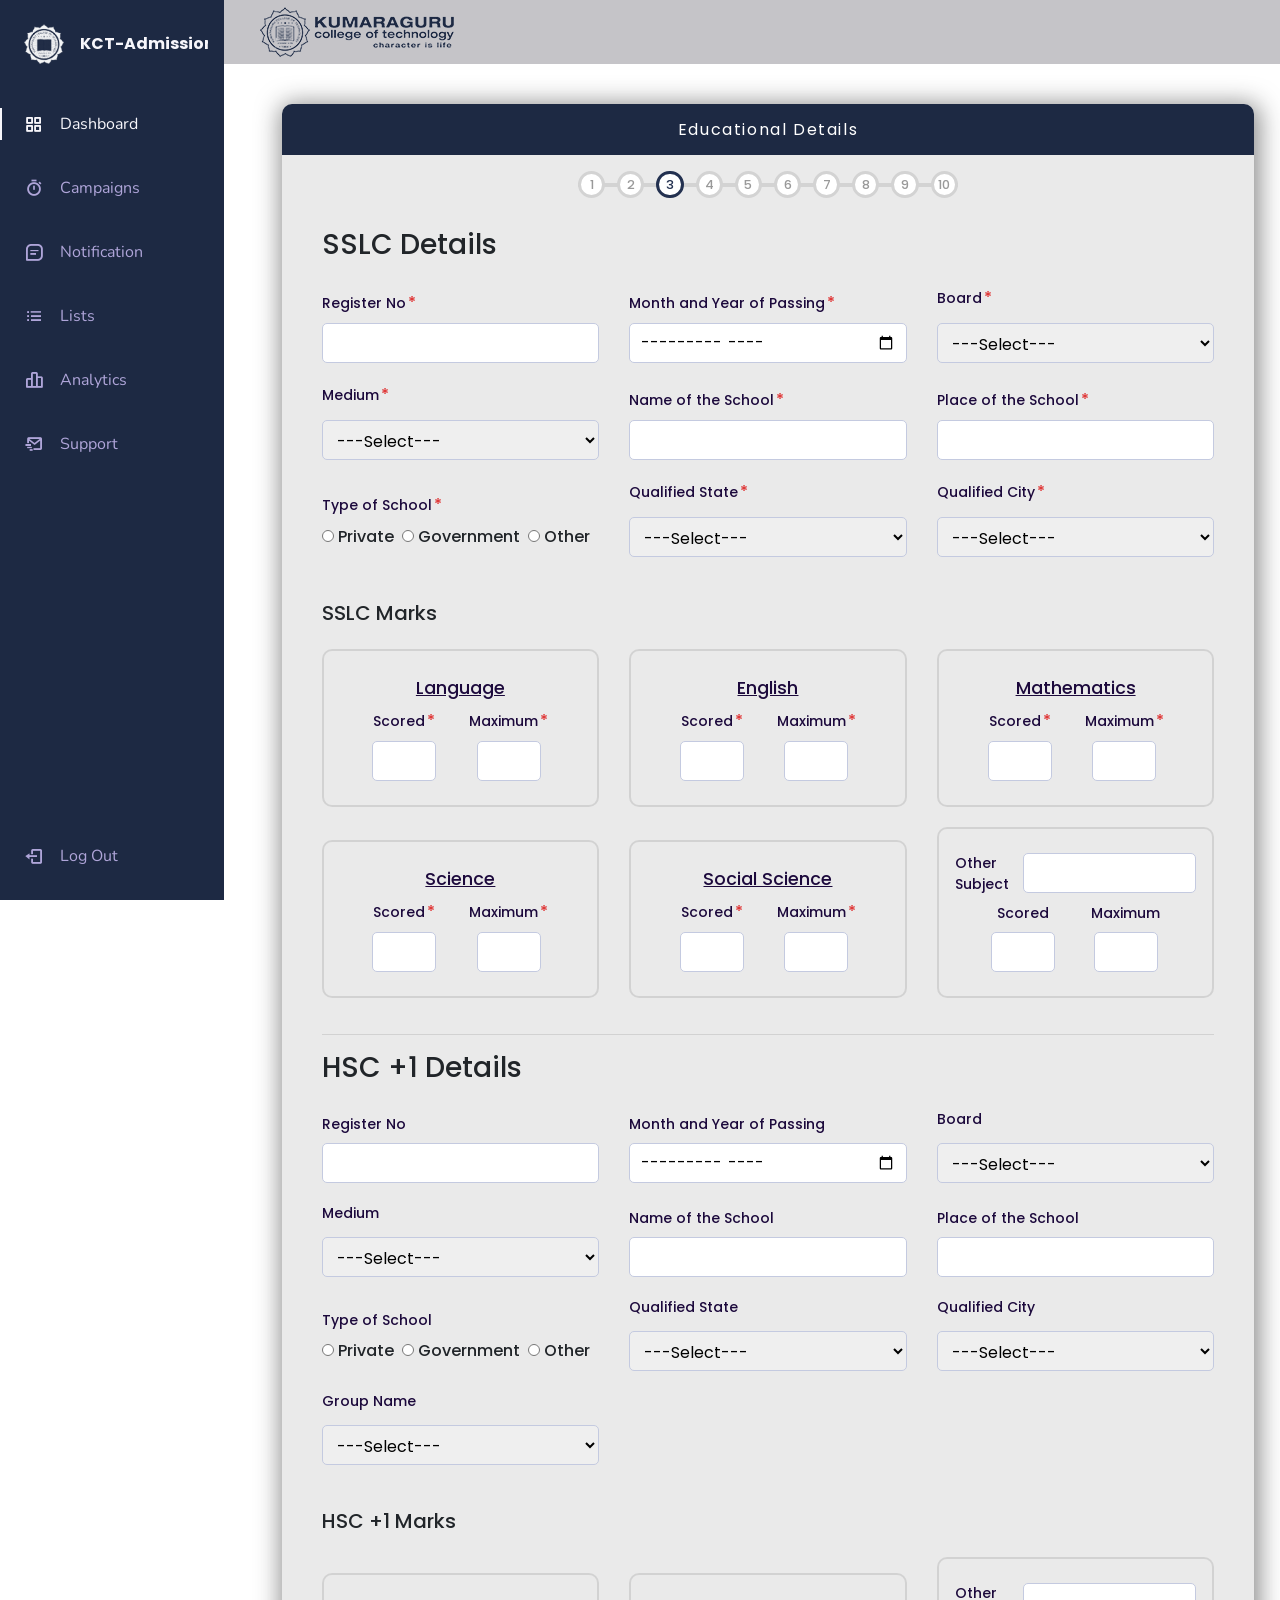
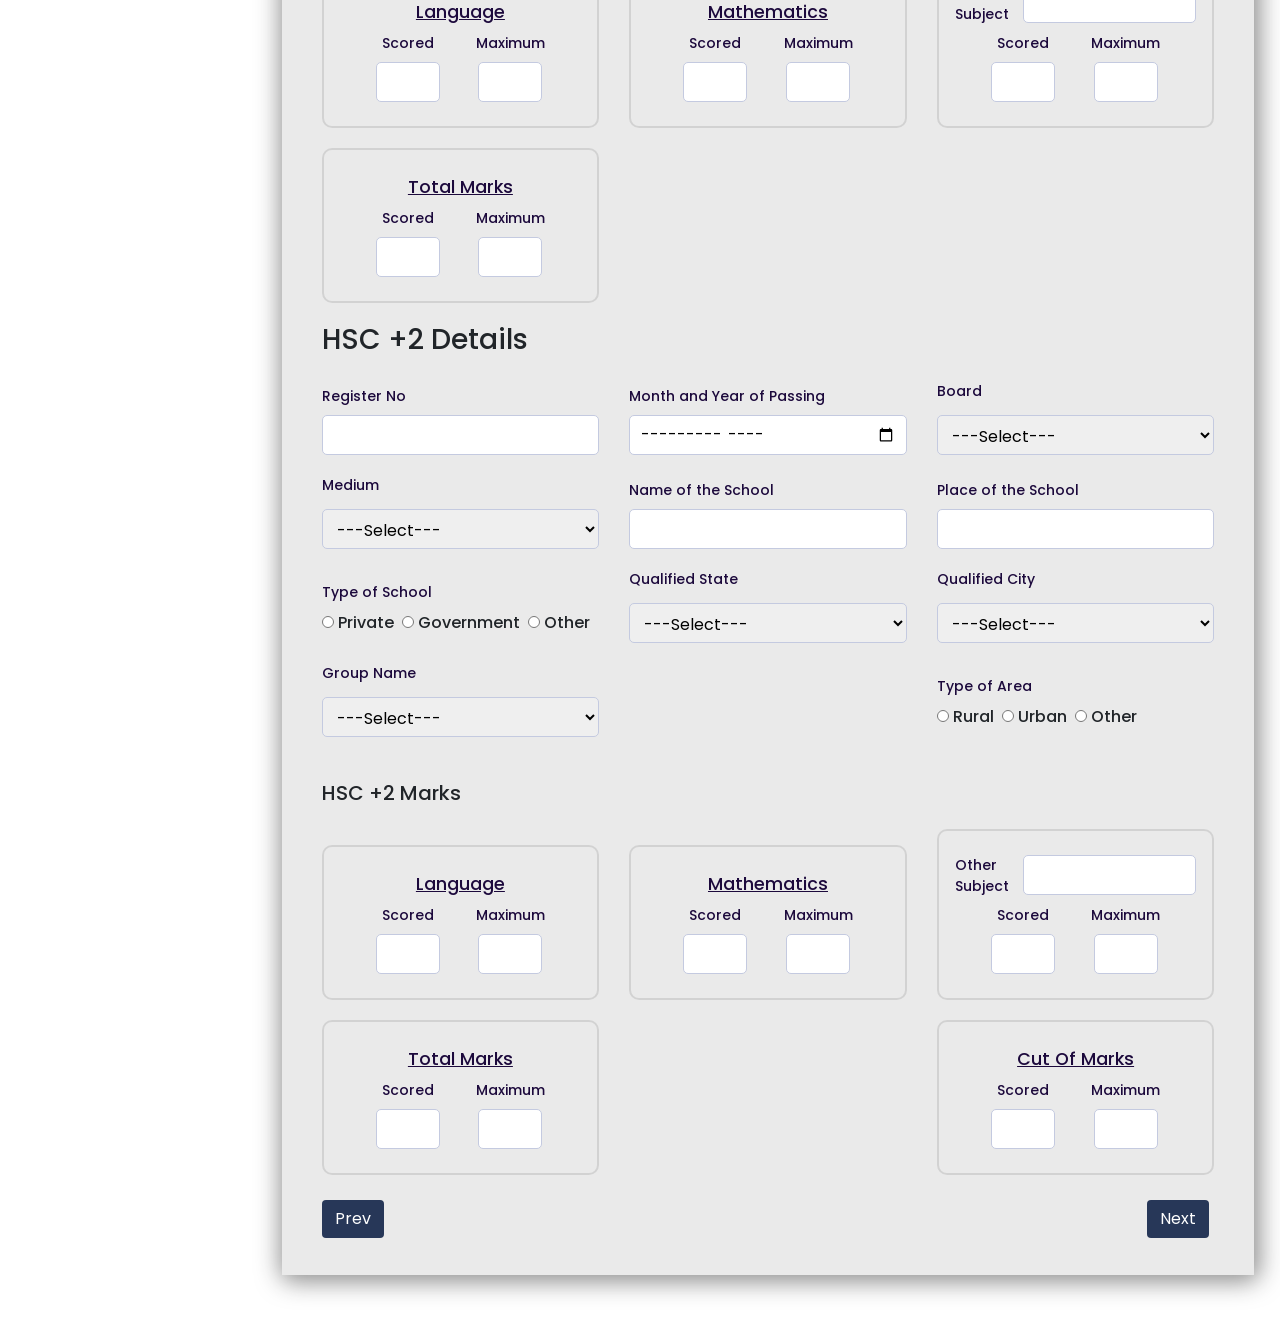
<file: Details_form/EducationalDetails.html>
<!DOCTYPE html>
<html lang="en">
    <head>
        <meta charset="UTF-8">
        <meta name="viewport" content="width=device-width, initial-scale=1.0">

        <!-- ===== BOX ICONS ===== -->
        <link href='https://cdn.jsdelivr.net/npm/boxicons@2.0.5/css/boxicons.min.css' rel='stylesheet'>

        <!-- ===== CSS ===== -->
        <link href="https://fonts.googleapis.com/css2?family=Poppins:wght@400;500&display=swap" rel="stylesheet">

        <link rel="stylesheet" href="css/style.css">
        <link rel="stylesheet" href="https://maxcdn.bootstrapcdn.com/bootstrap/4.0.0/css/bootstrap.min.css" integrity="sha384-Gn5384xqQ1aoWXA+058RXPxPg6fy4IWvTNh0E263XmFcJlSAwiGgFAW/dAiS6JXm" crossorigin="anonymous">


        <title>Document</title>
    </head>
    <body id="body-pd"> 
        <header class="header" id="header">
            <div class="header__toggle">
                <i class='bx bx-menu myopenclose' id="header-toggle"></i>
            </div>
            <div class="header__img">
                <img class="kct-logo" src="images/logo.png">
            </div>
        </header> 

        <div class="l-navbar" id="nav-bar">
            <nav class="nav">
                <div>
                    <div class="mylogocloseflex">
                        <a href="#" class="nav__logo">
                            <img src="images/kct-logo.png" alt="" >
                            <span class="nav__logo-name">KCT-Admission</span>
                        </a>
                        <div class="myclosebtn">
                            <i class='bx bx-menu bx-x' id="header-close-toggle"></i>
                        </div>
                    </div>
                    

                    <div class="nav__list">
                        <a href="#" class="nav__link active-link">
                            <i class='bx bx-grid-alt nav__icon' ></i>
                            
                            <span class="nav__name">Dashboard</span>
                        </a>
                        <a href="#" class="nav__link">
                            <i class='bx bx-stopwatch nav__icon'></i>
                            <span class="nav__name">Campaigns</span>
                        </a>
                        <a href="#" class="nav__link">
                            <i class='bx bx-message-square-detail nav__icon' ></i>
                            <span class="nav__name">Notification</span>
                        </a>
                        <a href="#" class="nav__link">
                            <i class='bx bx-list-ul nav__icon'></i>
                            <span class="nav__name">Lists</span>
                        </a>
                        <a href="#" class="nav__link">
                            <i class='bx bx-bar-chart-alt-2 nav__icon' ></i>
                            <span class="nav__name">Analytics</span>
                        </a>
                        <a href="#" class="nav__link">
                            <i class='bx bx-mail-send nav__icon'></i>
                            <span class="nav__name">Support</span>
                        </a>
                    </div>
                </div>
                <a href="#" class="nav__link">
                    <i class='bx bx-log-out nav__icon' ></i>
                    <span class="nav__name">Log Out</span>
                </a>
            </nav>
        </div>
        <main>
          
            <!--Block contents here-->
            <div class="mycontainer">
                <div class="form-header">
                    <h1 class="form-heading">Educational Details</h1>
                </div>
                <div class="myform">
                    <div class="progress-container">
                        <div class="progress" id="progress"></div>
                        <div class="circles">1</div>
                        <div class="circles">2</div>
                        <div class="circles active">3</div>
                        <div class="circles">4</div>
                        <div class="circles ">5</div>
                        <div class="circles ">6</div>
                        <div class="circles">7</div>
                        <div class="circles">8</div>
                        <div class="circles">9</div>
                        <div class="circles">10</div>
                    </div>
                     
                    <form method="POST">
                        <!--Father Section-->
                        <div class="form_sub_heading">
                            <h3>SSLC Details</h3>
                        </div>
                        <div class="form-container">
                            
                            <div class="input-field">
                                <label  class="labels required" for="sslc_register_no">Register No<span></span></label>
                                <input type="text" id="sslc_register_no" name="sslc_register_no" onchange="InputHandler(event)" required >
                            </div>
        
                            <div class="input-field">
                                <label class="labels required" for="sslc_passing_year">Month and Year of Passing<span></span></label>
                                <input type="month" id="sslc_passing_year" name="sslc_passing_year" min="2017-01" max="2022-12" onchange="InputHandler(event)" required >
                            </div>

                            <div class="input-field">
                                <label class="labels required" for="sslc_board">Board<span></span></label>
                                <select name="sslc_board" id="sslc_board" onchange="InputHandler(event)" required >
                                    <option value="" selected disabled>---Select---</option>
                                    <option value="State Board">State Board</option>
                                    <option value="CBSE">CBSE</option>
                                    <option value="ICSE">ICSE</option>
                                    <option value="ISC">ISC</option>
                                    <option value="IB">IB</option>
                                    <option value="IGCSE">IGCSE</option>
                                    <option value="others">Others</option>
                                </select>
                            </div>

                            <div class="input-field">
                                <label class="labels required" for="sslc_medium">Medium<span></span></label>
                                <select name="sslc_medium" id="sslc_medium" onchange="InputHandler(event)" required >
                                    <option value="" selected disabled>---Select---</option>
                                    <option value="English">English</option>
                                    <option value="Tamil">Tamil</option>
                                    <option value="Telugu">Telugu</option>
                                    <option value="Malayalam">Malayalam</option>
                                    <option value="Kannada">Kannada</option>
                                    <option value="Urdu">Urdu</option>
                                    <option value="Hindi">Hindi</option>
                                    <option value="Sanskrit">Sanskrit</option>
                                    <option value="Arabic">Arabic</option>
                                    <option value="French and German">French and German</option>
                                    <option value="others">Others</option>
                                </select>
                            </div>

                            <div class="input-field">
                                <label class="labels required" for="sslc_school_name">Name of the School<span></span></label>
                                <input type="text" id="sslc_school_name" name="sslc_school_name" onchange="InputHandler(event)" required >
                            </div>

                            <div class="input-field">
                                <label class="labels required" for="sslc_school_place">Place of the School<span></span></label>
                                <input type="text" id="sslc_school_place" name="sslc_school_place" onchange="InputHandler(event)" required >
                            </div>

                            <div class="input-field input-field-radio">
                                <label class="labels required" for="sslc_school_type">Type of School<span></span></label>
                                <div class="radio-flex">
                                    <div class="radio-inner">
                                        <input type="radio" id="radio_sslc_private" name="sslc_school_type" value="Private" required>
                                        <label for="radio_sslc_private">Private</label><br>
                                    </div>
                                    <div class="radio-inner">
                                        <input type="radio" id="radio_sslc_government" name="sslc_school_type" value="Government">
                                        <label for="radio_sslc_government">Government</label><br>
                                    </div>  
                                    <div class="radio-inner">
                                        <input type="radio" id="radio_sslc_other" name="sslc_school_type" value="Other">
                                        <label for="radio_sslc_other">Other</label><br>
                                    </div>                          
                                </div>   
                            </div>

                            <div class="input-field">
                                <label class="labels required" for="sslc_qualified_state">Qualified State<span></span></label>
                                <select name="sslc_qualified_state" id="sslc_qualified_state" onchange="InputHandler(event)" required >
                                    <option value="" selected disabled>---Select---</option>
                                    <option value="Tamil Nadu">Tamil Nadu</option>
                                    <option value="Kerala">Kerala</option>
                                    <option value="Karnataka">Karnataka</option>
                                </select>
                            </div>
                            
                            <div class="input-field">
                                <label class="labels required" for="sslc_qualified_city">Qualified City<span></span></label>
                                <select name="sslc_qualified_city" id="sslc_qualified_city" onchange="InputHandler(event)" required >
                                    <option value="" selected disabled>---Select---</option>
                                    <option value="Chennai">Chennai</option>
                                    <option value="Coimbatore">Coimbatore</option>
                                    <option value="Madurai">Madurai</option>
                                    <option value="Trichy">Trichy</option>
                                </select>
                            </div> 
                        </div>
        
                        <br>
                        <div class="form_sub_title">
                            <h5>SSLC Marks</h5>
                        </div>
                        <div class="form-container">
                            <div class="input-field markfield">
                                <div class="markfield-border">
                                    <label class="labels subject-label">Language<span></span></label>
                                    <div class="scored_maximum">
                                        <div class="label_input_combined">
                                            <label  class="labels required" for="sslc_language_scored">Scored<span></span></label>
                                            <input class="markinputfield" type='number' min="0" id="sslc_language_scored" name="sslc_language_scored" onchange="InputHandler(event)" required >
                                        </div>
                                        <div class="label_input_combined">
                                            <label  class="labels required" for="sslc_language_maximum">Maximum<span></span></label>
                                            <input class="markinputfield" type='number' min="0" id="sslc_language_maximum" name="sslc_language_maximum" onchange="InputHandler(event)" required >  
                                        </div>
                                    </div> 
                                </div>                                 
                            </div>
                            <div class="input-field markfield">
                                <div class="markfield-border">
                                    <label class="labels subject-label">English<span></span></label>
                                    <div class="scored_maximum">
                                        <div class="label_input_combined">
                                            <label  class="labels required" for="sslc_english_scored">Scored<span></span></label>
                                            <input class="markinputfield" type='number' min="0" id="sslc_english_scored" name="sslc_english_scored" onchange="InputHandler(event)" required >
                                        </div>
                                        <div class="label_input_combined">
                                            <label  class="labels required" for="sslc_english_maximum">Maximum<span></span></label>
                                            <input class="markinputfield" type='number' min="0" id="sslc_english_maximum" name="sslc_english_maximum" onchange="InputHandler(event)" required >  
                                        </div>
                                    </div> 
                                </div>
                                                               
                            </div>
                            <div class="input-field markfield">
                                <div class="markfield-border">
                                    <label class="labels subject-label">Mathematics<span></span></label>
                                    <div class="scored_maximum">
                                        <div class="label_input_combined">
                                            <label  class="labels required" for="sslc_mathematics_scored">Scored<span></span></label>
                                            <input class="markinputfield" type='number' min="0" id="sslc_mathematics_scored" name="sslc_mathematics_scored" onchange="InputHandler(event)" required >
                                        </div>
                                        <div class="label_input_combined">
                                            <label  class="labels required" for="sslc_mathematics_maximum">Maximum<span></span></label>
                                            <input class="markinputfield" type='number' min="0" id="sslc_mathematics_maximum" name="sslc_mathematics_maximum" onchange="InputHandler(event)" required >  
                                        </div>
                                    </div>   
                                </div>                               
                            </div>

                            <div class="input-field markfield">
                                <div class="markfield-border">
                                    <label class="labels subject-label">Science <span></span></label>
                                    <div class="scored_maximum">
                                        <div class="label_input_combined">
                                            <label  class="labels required" for="sslc_science_scored">Scored<span></span></label>
                                            <input class="markinputfield" type='number' min="0" id="sslc_science_scored" name="sslc_science_scored" onchange="InputHandler(event)" required >
                                        </div>
                                        <div class="label_input_combined">
                                            <label  class="labels required" for="sslc_science_maximum">Maximum<span></span></label>
                                            <input class="markinputfield" type='number' min="0" id="sslc_english_maximum" name="sslc_english_maximum" onchange="InputHandler(event)" required >  
                                        </div>
                                    </div> 
                                </div>                                   
                            </div>

                            <div class="input-field markfield">
                                <div class="markfield-border">
                                    <label class="labels subject-label">Social Science <span></span></label>
                                    <div class="scored_maximum">
                                        <div class="label_input_combined">
                                            <label  class="labels required" for="sslc_social_scored">Scored<span></span></label>
                                            <input class="markinputfield" type='number' min="0" id="sslc_social_scored" name="sslc_social_scored" onchange="InputHandler(event)" required >
                                        </div>
                                        <div class="label_input_combined">
                                            <label  class="labels required" for="sslc_social_maximum">Maximum<span></span></label>
                                            <input class="markinputfield" type='number' min="0" id="sslc_social_maximum" name="sslc_social_maximum" onchange="InputHandler(event)" required >  
                                        </div>
                                    </div> 
                                </div>                          
                            </div>

                            <div class="input-field markfield">
                                <div class="markfield-border">
                                    <div class="other-subject-field">
                                        <label  class="labels" for="sslc_other_subject_name">Other Subject <span></span></label>
                                        <input type="text" id="sslc_other_subject_name" name="sslc_other_subject_name" onchange="InputHandler(event)" required >
                                    </div>
                                    <div class="scored_maximum">
                                        <div class="label_input_combined">
                                            <label  class="labels " for="sslc_other_subject_scored">Scored<span></span></label>
                                            <input class="markinputfield" type='number' min="0" id="sslc_other_subject_scored" name="sslc_other_subject_scored" onchange="InputHandler(event)"  >
                                        </div>
                                        <div class="label_input_combined">
                                            <label  class="labels" for="sslc_other_subject_maximum">Maximum<span></span></label>
                                            <input class="markinputfield" type='number' min="0" id="sslc_other_subject_maximum" name="sslc_other_subject_maximum" onchange="InputHandler(event)"  >  
                                        </div>
                                    </div> 
                                </div>                          
                            </div>

                        </div>
        <hr>
                        <!--HSC +1 details-->
                       <div class="form_sub_heading">
                            <h3>HSC +1 Details</h3>
                        </div>
                        <div class="form-container">
                            
                            <div class="input-field">
                                <label  class="labels" for="hsc_1_register_no">Register No<span></span></label>
                                <input type="text" id="hsc_1_register_no" name="hsc_1_register_no" onchange="InputHandler(event)"  >
                            </div>
        
                            <div class="input-field">
                                <label class="labels" for="hsc_1_passing_year">Month and Year of Passing<span></span></label>
                                <input type="month" id="hsc_1_passing_year" name="hsc_1_passing_year" min="2017-01" max="2022-12" onchange="InputHandler(event)">
                            </div>

                            <div class="input-field">
                                <label class="labels" for="hsc_1_board">Board<span></span></label>
                                <select name="hsc_1_board" id="hsc_1_board" onchange="InputHandler(event)" >
                                    <option value="" selected disabled>---Select---</option>
                                    <option value="State Board">State Board</option>
                                    <option value="CBSE">CBSE</option>
                                    <option value="ICSE">ICSE</option>
                                    <option value="ISC">ISC</option>
                                    <option value="IB">IB</option>
                                    <option value="IGCSE">IGCSE</option>
                                    <option value="others">Others</option>
                                </select>
                            </div>

                            <div class="input-field">
                                <label class="labels" for="hsc_1_medium">Medium<span></span></label>
                                <select name="hsc_1_medium" id="hsc_1_medium" onchange="InputHandler(event)" >
                                    <option value="" selected disabled>---Select---</option>
                                    <option value="English">English</option>
                                    <option value="Tamil">Tamil</option>
                                    <option value="Telugu">Telugu</option>
                                    <option value="Malayalam">Malayalam</option>
                                    <option value="Kannada">Kannada</option>
                                    <option value="Urdu">Urdu</option>
                                    <option value="Hindi">Hindi</option>
                                    <option value="Sanskrit">Sanskrit</option>
                                    <option value="Arabic">Arabic</option>
                                    <option value="French and German">French and German</option>
                                    <option value="others">Others</option>
                                </select>
                            </div>

                            <div class="input-field">
                                <label class="labels" for="hsc_1_school_name">Name of the School<span></span></label>
                                <input type="text" id="hsc_1_school_name" name="hsc_1_school_name" onchange="InputHandler(event)">
                            </div>

                            <div class="input-field">
                                <label class="labels" for="hsc_1_school_place">Place of the School<span></span></label>
                                <input type="text" id="hsc_1_school_place" name="hsc_1_school_place" onchange="InputHandler(event)">
                            </div>

                            <div class="input-field input-field-radio">
                                <label class="labels" for="hsc_1_school_type">Type of School<span></span></label>
                                <div class="radio-flex">
                                    <div class="radio-inner">
                                        <input type="radio" id="radio_hsc_1_private" name="hsc_1_school_type" value="Private">
                                        <label for="radio_hsc_1_private">Private</label><br>
                                    </div>
                                    <div class="radio-inner">
                                        <input type="radio" id="radio_hsc_1_government" name="hsc_1_school_type" value="Government">
                                        <label for="radio_hsc_1_government">Government</label><br>
                                    </div>  
                                    <div class="radio-inner">
                                        <input type="radio" id="radio_hsc_1_other" name="hsc_1_school_type" value="Other">
                                        <label for="radio_hsc_1_other">Other</label><br>
                                    </div>                          
                                </div>   
                            </div>

                            <div class="input-field">
                                <label class="labels" for="hsc_1_qualified_state">Qualified State<span></span></label>
                                <select name="hsc_1_qualified_state" id="hsc_1_qualified_state" onchange="InputHandler(event)">
                                    <option value="" selected disabled>---Select---</option>
                                    <option value="Tamil Nadu">Tamil Nadu</option>
                                    <option value="Kerala">Kerala</option>
                                    <option value="Karnataka">Karnataka</option>
                                </select>
                            </div>
                            
                            <div class="input-field">
                                <label class="labels" for="hsc_1_qualified_city">Qualified City<span></span></label>
                                <select name="hsc_1_qualified_city" id="hsc_1_qualified_city" onchange="InputHandler(event)">
                                    <option value="" selected disabled>---Select---</option>
                                    <option value="Chennai">Chennai</option>
                                    <option value="Coimbatore">Coimbatore</option>
                                    <option value="Madurai">Madurai</option>
                                    <option value="Trichy">Trichy</option>
                                </select>
                            </div> 

                            <div class="input-field">
                                <label class="labels" for="hsc_1_group_name">Group Name<span></span></label>
                                <select name="hsc_1_group_name" id="hsc_1_group_name" onchange="InputHandler(event)">
                                    <option value="" selected disabled>---Select---</option>
                                    <option value="default-group">default-group</option>
                                    
                                </select>
                            </div>

                        </div>
        
                        <br>
                        <div class="form_sub_title">
                            <h5>HSC +1 Marks</h5>
                        </div>
                        <div class="form-container">
                            <div class="input-field markfield">
                                <div class="markfield-border">
                                    <label class="labels subject-label">Language<span></span></label>
                                    <div class="scored_maximum">
                                        <div class="label_input_combined">
                                            <label  class="labels" for="hsc_1_language_scored">Scored<span></span></label>
                                            <input class="markinputfield" type='number' min="0" id="hsc_1_language_scored" name="hsc_1_language_scored" onchange="InputHandler(event)" >
                                        </div>
                                        <div class="label_input_combined">
                                            <label  class="labels" for="hsc_1_language_maximum">Maximum<span></span></label>
                                            <input class="markinputfield" type='number' min="0" id="hsc_1_language_maximum" name="hsc_1_language_maximum" onchange="InputHandler(event)"  >  
                                        </div>
                                    </div> 
                                </div>                                 
                            </div>
                            
                            <div class="input-field markfield">
                                <div class="markfield-border">
                                    <label class="labels subject-label">Mathematics<span></span></label>
                                    <div class="scored_maximum">
                                        <div class="label_input_combined">
                                            <label  class="labels" for="hsc_1_mathematics_scored">Scored<span></span></label>
                                            <input class="markinputfield" type='number' min="0" id="hsc_1_mathematics_scored" name="hsc_1_mathematics_scored" onchange="InputHandler(event)">
                                        </div>
                                        <div class="label_input_combined">
                                            <label  class="labels" for="hsc_1_mathematics_maximum">Maximum<span></span></label>
                                            <input class="markinputfield" type='number' min="0" id="hsc_1_mathematics_maximum" name="hsc_1_mathematics_maximum" onchange="InputHandler(event)" >  
                                        </div>
                                    </div>   
                                </div>                               
                            </div>

                            

                            <div class="input-field markfield">
                                <div class="markfield-border">
                                    <div class="other-subject-field">
                                        <label  class="labels" for="hsc_1_other_subject_name">Other Subject <span></span></label>
                                        <input type="text" id="hsc_1_other_subject_name" name="hsc_1_other_subject_name" onchange="InputHandler(event)" required >
                                    </div>
                                    <div class="scored_maximum">
                                        <div class="label_input_combined">
                                            <label  class="labels " for="hsc_1_other_subject_scored">Scored<span></span></label>
                                            <input class="markinputfield" type='number' min="0" id="hsc_1_other_subject_scored" name="hsc_1_other_subject_scored" onchange="InputHandler(event)"  >
                                        </div>
                                        <div class="label_input_combined">
                                            <label  class="labels" for="hsc_1_other_subject_maximum">Maximum<span></span></label>
                                            <input class="markinputfield" type='number' min="0" id="hsc_1_other_subject_maximum" name="hsc_1_other_subject_maximum" onchange="InputHandler(event)"  >  
                                        </div>
                                    </div> 
                                </div>                          
                            </div>

                            <div class="input-field markfield">
                                <div class="markfield-border">
                                    <label class="labels subject-label">Total Marks<span></span></label>
                                    <div class="scored_maximum">
                                        <div class="label_input_combined">
                                            <label  class="labels" for="hsc_1_total_scored">Scored<span></span></label>
                                            <input class="markinputfield" type='number' min="0" id="hsc_1_total_scored" name="hsc_1_total_scored" onchange="InputHandler(event)">
                                        </div>
                                        <div class="label_input_combined">
                                            <label  class="labels" for="hsc_1_total_maximum">Maximum<span></span></label>
                                            <input class="markinputfield" type='number' min="0" id="hsc_1_total_maximum" name="hsc_1_total_maximum" onchange="InputHandler(event)" >  
                                        </div>
                                    </div>   
                                </div>                               
                            </div>

                        </div>

                        <!--HSC +2-->

                        <div class="form_sub_heading">
                            <h3>HSC +2 Details</h3>
                        </div>
                        <div class="form-container">
                            
                            <div class="input-field">
                                <label  class="labels" for="hsc_2_register_no">Register No<span></span></label>
                                <input type="text" id="hsc_2_register_no" name="hsc_2_register_no" onchange="InputHandler(event)"  >
                            </div>
        
                            <div class="input-field">
                                <label class="labels" for="hsc_2_passing_year">Month and Year of Passing<span></span></label>
                                <input type="month" id="hsc_2_passing_year" name="hsc_2_passing_year" min="2017-01" max="2022-12" onchange="InputHandler(event)">
                            </div>

                            <div class="input-field">
                                <label class="labels" for="hsc_2_board">Board<span></span></label>
                                <select name="hsc_2_board" id="hsc_2_board" onchange="InputHandler(event)" >
                                    <option value="" selected disabled>---Select---</option>
                                    <option value="State Board">State Board</option>
                                    <option value="CBSE">CBSE</option>
                                    <option value="ICSE">ICSE</option>
                                    <option value="ISC">ISC</option>
                                    <option value="IB">IB</option>
                                    <option value="IGCSE">IGCSE</option>
                                    <option value="others">Others</option>
                                </select>
                            </div>

                            <div class="input-field">
                                <label class="labels" for="hsc_2_medium">Medium<span></span></label>
                                <select name="hsc_2_medium" id="hsc_2_medium" onchange="InputHandler(event)" >
                                    <option value="" selected disabled>---Select---</option>
                                    <option value="English">English</option>
                                    <option value="Tamil">Tamil</option>
                                    <option value="Telugu">Telugu</option>
                                    <option value="Malayalam">Malayalam</option>
                                    <option value="Kannada">Kannada</option>
                                    <option value="Urdu">Urdu</option>
                                    <option value="Hindi">Hindi</option>
                                    <option value="Sanskrit">Sanskrit</option>
                                    <option value="Arabic">Arabic</option>
                                    <option value="French and German">French and German</option>
                                    <option value="others">Others</option>
                                </select>
                            </div>

                            <div class="input-field">
                                <label class="labels" for="hsc_2_school_name">Name of the School<span></span></label>
                                <input type="text" id="hsc_2_school_name" name="hsc_2_school_name" onchange="InputHandler(event)">
                            </div>

                            <div class="input-field">
                                <label class="labels" for="hsc_2_school_place">Place of the School<span></span></label>
                                <input type="text" id="hsc_2_school_place" name="hsc_2_school_place" onchange="InputHandler(event)">
                            </div>

                            <div class="input-field input-field-radio">
                                <label class="labels" for="hsc_2_school_type">Type of School<span></span></label>
                                <div class="radio-flex">
                                    <div class="radio-inner">
                                        <input type="radio" id="radio_hsc_2_private" name="hsc_2_school_type" value="Private">
                                        <label for="radio_hsc_2_private">Private</label><br>
                                    </div>
                                    <div class="radio-inner">
                                        <input type="radio" id="radio_hsc_2_government" name="hsc_2_school_type" value="Government">
                                        <label for="radio_hsc_2_government">Government</label><br>
                                    </div>  
                                    <div class="radio-inner">
                                        <input type="radio" id="radio_hsc_2_other" name="hsc_2_school_type" value="Other">
                                        <label for="radio_hsc_2_other">Other</label><br>
                                    </div>                          
                                </div>   
                            </div>

                            <div class="input-field">
                                <label class="labels" for="hsc_2_qualified_state">Qualified State<span></span></label>
                                <select name="hsc_2_qualified_state" id="hsc_2_qualified_state" onchange="InputHandler(event)">
                                    <option value="" selected disabled>---Select---</option>
                                    <option value="Tamil Nadu">Tamil Nadu</option>
                                    <option value="Kerala">Kerala</option>
                                    <option value="Karnataka">Karnataka</option>
                                </select>
                            </div>
                            
                            <div class="input-field">
                                <label class="labels" for="hsc_2_qualified_city">Qualified City<span></span></label>
                                <select name="hsc_2_qualified_city" id="hsc_2_qualified_city" onchange="InputHandler(event)">
                                    <option value="" selected disabled>---Select---</option>
                                    <option value="Chennai">Chennai</option>
                                    <option value="Coimbatore">Coimbatore</option>
                                    <option value="Madurai">Madurai</option>
                                    <option value="Trichy">Trichy</option>
                                </select>
                            </div> 

                            <div class="input-field">
                                <label class="labels" for="hsc_2_group_name">Group Name<span></span></label>
                                <select name="hsc_2_group_name" id="hsc_2_group_name" onchange="InputHandler(event)">
                                    <option value="" selected disabled>---Select---</option>
                                    <option value="default-group">default-group</option>
                                    
                                </select>
                            </div>

                            <div class="input-field input-field-radio">
                                <label class="labels" for="hsc_2_area_type">Type of Area<span></span></label>
                                <div class="radio-flex">
                                    <div class="radio-inner">
                                        <input type="radio" id="radio_hsc_2_Rural" name="hsc_2_area_type" value="Rural">
                                        <label for="radio_hsc_2_Rural">Rural</label><br>
                                    </div>
                                    <div class="radio-inner">
                                        <input type="radio" id="radio_hsc_2_urban" name="hsc_2_area_type" value="Urban">
                                        <label for="radio_hsc_2_urban">Urban</label><br>
                                    </div>  
                                    <div class="radio-inner">
                                        <input type="radio" id="radio_hsc_2_other_area" name="hsc_2_area_type" value="Other">
                                        <label for="radio_hsc_2_other_area">Other</label><br>
                                    </div>                          
                                </div>   
                            </div>

                        </div>
        
                        <br>
                        <div class="form_sub_title">
                            <h5>HSC +2 Marks</h5>
                        </div>
                        <div class="form-container">
                            <div class="input-field markfield">
                                <div class="markfield-border">
                                    <label class="labels subject-label">Language<span></span></label>
                                    <div class="scored_maximum">
                                        <div class="label_input_combined">
                                            <label  class="labels" for="hsc_2_language_scored">Scored<span></span></label>
                                            <input class="markinputfield" type='number' min="0" id="hsc_2_language_scored" name="hsc_2_language_scored" onchange="InputHandler(event)" >
                                        </div>
                                        <div class="label_input_combined">
                                            <label  class="labels" for="hsc_2_language_maximum">Maximum<span></span></label>
                                            <input class="markinputfield" type='number' min="0" id="hsc_2_language_maximum" name="hsc_2_language_maximum" onchange="InputHandler(event)"  >  
                                        </div>
                                    </div> 
                                </div>                                 
                            </div>
                            
                            <div class="input-field markfield">
                                <div class="markfield-border">
                                    <label class="labels subject-label">Mathematics<span></span></label>
                                    <div class="scored_maximum">
                                        <div class="label_input_combined">
                                            <label  class="labels" for="hsc_2_mathematics_scored">Scored<span></span></label>
                                            <input class="markinputfield" type='number' min="0" id="hsc_2_mathematics_scored" name="hsc_2_mathematics_scored" onchange="InputHandler(event)">
                                        </div>
                                        <div class="label_input_combined">
                                            <label  class="labels" for="hsc_2_mathematics_maximum">Maximum<span></span></label>
                                            <input class="markinputfield" type='number' min="0" id="hsc_2_mathematics_maximum" name="hsc_2_mathematics_maximum" onchange="InputHandler(event)" >  
                                        </div>
                                    </div>   
                                </div>                               
                            </div>

                            

                            <div class="input-field markfield">
                                <div class="markfield-border">
                                    <div class="other-subject-field">
                                        <label  class="labels" for="hsc_2_other_subject_name">Other Subject <span></span></label>
                                        <input type="text" id="hsc_2_other_subject_name" name="hsc_2_other_subject_name" onchange="InputHandler(event)" required >
                                    </div>
                                    <div class="scored_maximum">
                                        <div class="label_input_combined">
                                            <label  class="labels " for="hsc_2_other_subject_scored">Scored<span></span></label>
                                            <input class="markinputfield" type='number' min="0" id="hsc_2_other_subject_scored" name="hsc_2_other_subject_scored" onchange="InputHandler(event)"  >
                                        </div>
                                        <div class="label_input_combined">
                                            <label  class="labels" for="hsc_2_other_subject_maximum">Maximum<span></span></label>
                                            <input class="markinputfield" type='number' min="0" id="hsc_2_other_subject_maximum" name="hsc_2_other_subject_maximum" onchange="InputHandler(event)"  >  
                                        </div>
                                    </div> 
                                </div>                          
                            </div>

                            <div class="input-field markfield">
                                <div class="markfield-border">
                                    <label class="labels subject-label">Total Marks<span></span></label>
                                    <div class="scored_maximum">
                                        <div class="label_input_combined">
                                            <label  class="labels" for="hsc_2_total_scored">Scored<span></span></label>
                                            <input class="markinputfield" type='number' min="0" id="hsc_2_total_scored" name="hsc_2_total_scored" onchange="InputHandler(event)">
                                        </div>
                                        <div class="label_input_combined">
                                            <label  class="labels" for="hsc_2_total_maximum">Maximum<span></span></label>
                                            <input class="markinputfield" type='number' min="0" id="hsc_2_total_maximum" name="hsc_2_total_maximum" onchange="InputHandler(event)" >  
                                        </div>
                                    </div>   
                                </div>                               
                            </div>

                            <div class="input-field markfield">
                                <div class="markfield-border">
                                    <label class="labels subject-label">Cut Of Marks<span></span></label>
                                    <div class="scored_maximum">
                                        <div class="label_input_combined">
                                            <label  class="labels" for="hsc_2_cutoff_scored">Scored<span></span></label>
                                            <input class="markinputfield" type='number' min="0" id="hsc_2_cutoff_scored" name="hsc_2_cutoff_scored" onchange="InputHandler(event)">
                                        </div>
                                        <div class="label_input_combined">
                                            <label  class="labels" for="hsc_2_cutoff_maximum">Maximum<span></span></label>
                                            <input class="markinputfield" type='number' min="0" id="hsc_2_cutoff_maximum" name="hsc_2_cutoff_maximum" onchange="InputHandler(event)" >  
                                        </div>
                                    </div>   
                                </div>                               
                            </div>

                        </div>
                        
        
        <!--Next Prev Button Section-->
                       
        
                        <div class="mybutton-container">
                            <a href=""><button class="btn" id="prev">Prev</button></a>
                            <a href=""><button class="btn" id="next">Next</button></a>
                        </div>
                        
                    </form>
                </div>  
            </div>

        </main>
        
        <!--===== MAIN JS =====-->
        <script src="js/main.js"></script>
        <script type="text/javascript" src="js/form.js" ></script>
    </body>
</html>
</file>
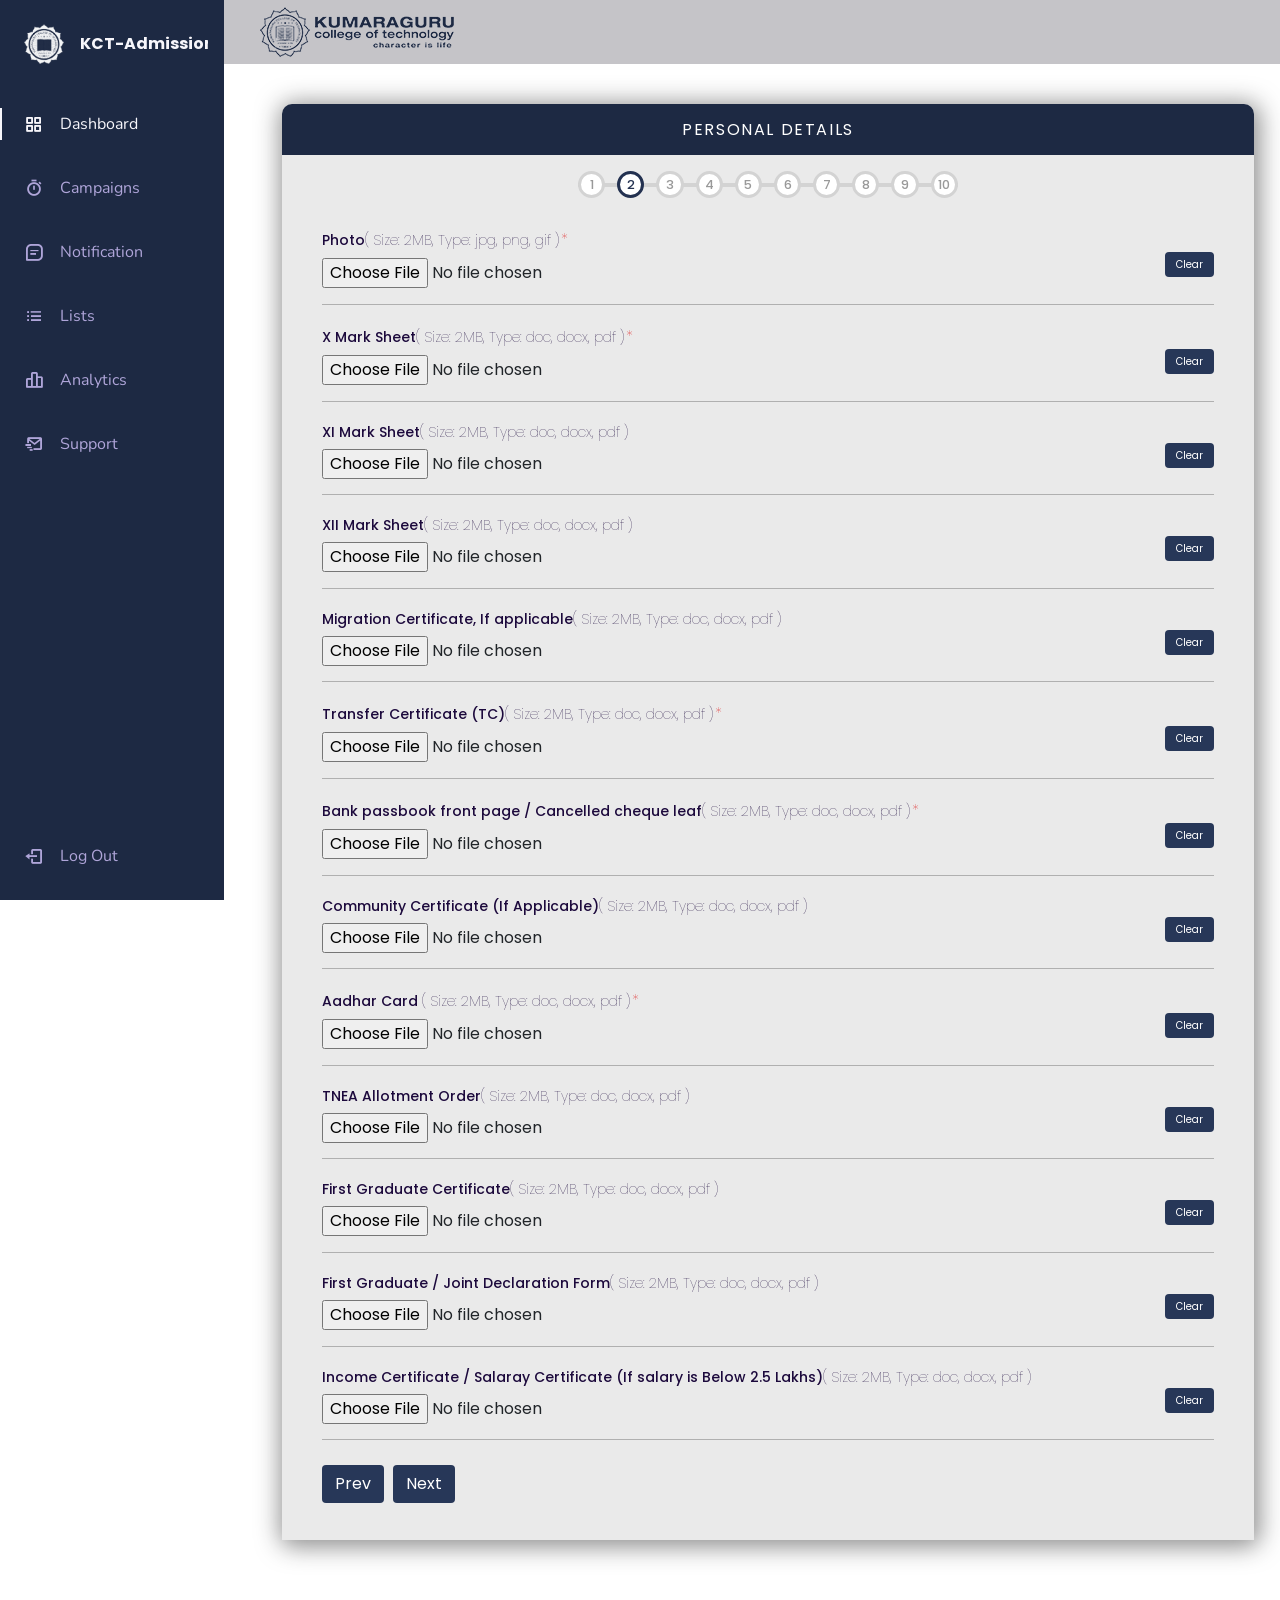
<file: Details_form/FileInput.html>
<!DOCTYPE html>
<html lang="en">
    <head>
        <meta charset="UTF-8">
        <meta name="viewport" content="width=device-width, initial-scale=1.0">

        <!-- ===== BOX ICONS ===== -->
        <link href='https://cdn.jsdelivr.net/npm/boxicons@2.0.5/css/boxicons.min.css' rel='stylesheet'>

        <!-- ===== CSS ===== -->
        <link href="https://fonts.googleapis.com/css2?family=Poppins:wght@400;500&display=swap" rel="stylesheet">

        <link rel="stylesheet" href="css/style.css">
        <link rel="stylesheet" href="https://maxcdn.bootstrapcdn.com/bootstrap/4.0.0/css/bootstrap.min.css" integrity="sha384-Gn5384xqQ1aoWXA+058RXPxPg6fy4IWvTNh0E263XmFcJlSAwiGgFAW/dAiS6JXm" crossorigin="anonymous">

        <title>Document</title>
    </head>
    <body id="body-pd"> 

        <header class="header" id="header">
            <div class="header__toggle">
                <i class='bx bx-menu myopenclose' id="header-toggle"></i>
            </div>
            <div class="header__img">
                <img class="kct-logo" src="images/logo.png">
            </div>
        </header> 

        <div class="l-navbar" id="nav-bar">
            <nav class="nav">
                <div>
                    <div class="mylogocloseflex">
                        <a href="#" class="nav__logo">
                            <img src="images/kct-logo.png" alt="" >
                            <span class="nav__logo-name">KCT-Admission</span>
                        </a>
                        <div class="myclosebtn">
                            <i class='bx bx-menu bx-x' id="header-close-toggle"></i>
                        </div>
                    </div>
                    

                    <div class="nav__list" style="text-decoration: none;">
                        <a href="#" class="nav__link active-link">
                            <i class='bx bx-grid-alt nav__icon' ></i>
                            
                            <span class="nav__name">Dashboard</span>
                        </a>
                        <a href="#" class="nav__link">
                            <i class='bx bx-stopwatch nav__icon'></i>
                            <span class="nav__name">Campaigns</span>
                        </a>
                        <a href="#" class="nav__link">
                            <i class='bx bx-message-square-detail nav__icon' ></i>
                            <span class="nav__name">Notification</span>
                        </a>
                        <a href="#" class="nav__link">
                            <i class='bx bx-list-ul nav__icon'></i>
                            <span class="nav__name">Lists</span>
                        </a>
                        <a href="#" class="nav__link">
                            <i class='bx bx-bar-chart-alt-2 nav__icon' ></i>
                            <span class="nav__name">Analytics</span>
                        </a>
                        <a href="#" class="nav__link">
                            <i class='bx bx-mail-send nav__icon'></i>
                            <span class="nav__name">Support</span>
                        </a>
                    </div>
                </div>
                <a href="#" class="nav__link">
                    <i class='bx bx-log-out nav__icon' ></i>
                    <span class="nav__name">Log Out</span>
                </a>
            </nav>
        </div>
        <main>
            <div class="mycontainer">
                <div class="form-header">
                    <h1 class="form-heading">PERSONAL DETAILS</h1>
                </div>
                <div class="myform">
                    <div class="progress-container">
                        <div class="progress" id="progress"></div>
                        <div class="circles">1</div>
                        <div class="circles active">2</div>
                        <div class="circles">3</div>
                        <div class="circles">4</div>
                        <div class="circles">5</div>
                        <div class="circles">6</div>
                        <div class="circles">7</div>
                        <div class="circles">8</div>
                        <div class="circles">9</div>
                        <div class="circles">10</div>
                      </div>
                      
                    <form method="POST">
                        <div class="form-container file-form">
                            <div class="input-field file-input">
                                <label  class="labels file-input-label required" for="photo">Photo<span class="input-helper">( Size: 2MB, Type: jpg, png, gif  )</span></label>
                                <div class="file-input-with-clear">
                                    <input class="file-input-box" type="file" id="photo" name="photo"  accept="image/jpeg,image/png" onchange="InputHandler()" required >   
                                    <button id="clear-btn" class="btn clear-btn" style="font-size: 10px; padding:4px 10px">Clear</button>
                                </div>
                                
                            </div>
                            
                           
                            <div class="input-field file-input">
                                <label  class="labels file-input-label required" for="x_marksheet">X Mark Sheet<span class="input-helper">( Size: 2MB, Type: doc, docx, pdf )</span></label>
                                <div class="file-input-with-clear">
                                    <input class="file-input-box" type="file" id="x_marksheet" name="x_marksheet"  accept="application/pdf,application/msword" onchange="InputHandler()" required >   
                                    <button id="clear-btn" class="btn clear-btn" style="font-size: 10px; padding:4px 10px">Clear</button>
                                </div>
                            </div>

                            <div class="input-field file-input">
                                <label  class="labels file-input-label " for="xi_marksheet">XI Mark Sheet<span class="input-helper">( Size: 2MB, Type: doc, docx, pdf )</span></label>
                                <div class="file-input-with-clear">
                                    <input class="file-input-box" type="file" id="xi_marksheet" name="xi_marksheet" accept="application/pdf,application/msword" onchange="InputHandler()">  
                                    <button id="clear-btn" class="btn clear-btn" style="font-size: 10px; padding:4px 10px">Clear</button>
                                </div> 
                            </div>

                            <div class="input-field file-input">
                                <label  class="labels file-input-label " for="xii_marksheet">XII Mark Sheet<span class="input-helper">( Size: 2MB, Type: doc, docx, pdf )</span></label>
                                <div class="file-input-with-clear">
                                    <input class="file-input-box" type="file" id="xii_marksheet" name="xii_marksheet"  accept="application/pdf,application/msword" onchange="InputHandler()" >  
                                    <button id="clear-btn" class="btn clear-btn" style="font-size: 10px; padding:4px 10px">Clear</button>
                                </div>  
                            </div>
                            
                            <div class="input-field file-input">
                                <label  class="labels file-input-label " for="migration_certificate">Migration Certificate, If applicable<span class="input-helper">( Size: 2MB, Type: doc, docx, pdf )</span></label>
                                <div class="file-input-with-clear">
                                    <input class="file-input-box" type="file" id="migration_certificate" name="migration_certificate"  accept="application/pdf,application/msword" onchange="InputHandler()"  >   
                                    <button id="clear-btn" class="btn clear-btn" style="font-size: 10px; padding:4px 10px">Clear</button>
                                </div>  
                            </div>
        
                            <div class="input-field file-input">
                                <label  class="labels file-input-label required" for="transfer_certificate">Transfer Certificate (TC)<span class="input-helper">( Size: 2MB, Type: doc, docx, pdf )</span></label>
                                <div class="file-input-with-clear">
                                    <input class="file-input-box" type="file" id="transfer_certificate" name="transfer_certificate"  accept="application/pdf,application/msword" onchange="InputHandler()" required >   
                                    <button id="clear-btn" class="btn clear-btn" style="font-size: 10px; padding:4px 10px">Clear</button>
                                </div>  
                            </div>

                            <div class="input-field file-input">
                                <label  class="labels file-input-label required" for="bank_passbook">Bank passbook front page / Cancelled cheque leaf<span class="input-helper">( Size: 2MB, Type: doc, docx, pdf )</span></label>
                                <div class="file-input-with-clear">
                                    <input class="file-input-box" type="file" id="bank_passbook" name="bank_passbook"  accept="application/pdf,application/msword" onchange="InputHandler()" required >   
                                    <button id="clear-btn" class="btn clear-btn" style="font-size: 10px; padding:4px 10px">Clear</button>
                                </div> 
                            </div>

                            <div class="input-field file-input">
                                <label  class="labels file-input-label " for="community_certificate">Community Certificate (If Applicable)<span class="input-helper">( Size: 2MB, Type: doc, docx, pdf )</span></label>
                                <div class="file-input-with-clear">
                                    <input class="file-input-box" type="file" id="community_certificate" name="community_certificate"  accept="application/pdf,application/msword" onchange="InputHandler()"  >   
                                    <button id="clear-btn" class="btn clear-btn" style="font-size: 10px; padding:4px 10px">Clear</button>
                                </div> 
                            </div>

                            <div class="input-field file-input">
                                <label  class="labels file-input-label required" for="aadhar_card">Aadhar Card <span class="input-helper">( Size: 2MB, Type: doc, docx, pdf )</span></label>
                                <div class="file-input-with-clear">
                                    <input class="file-input-box" type="file" id="aadhar_card" name="aadhar_card"  accept="application/pdf,application/msword" onchange="InputHandler()" required >   
                                    <button id="clear-btn" class="btn clear-btn" style="font-size: 10px; padding:4px 10px">Clear</button>
                                </div> 
                            </div>

                            <div class="input-field file-input">
                                <label  class="labels file-input-label " for="tnea_allotment_order">TNEA Allotment Order<span class="input-helper">( Size: 2MB, Type: doc, docx, pdf )</span></label>
                                <div class="file-input-with-clear">
                                    <input class="file-input-box" type="file" id="tnea_allotment_order" name="tnea_allotment_order"  accept="application/pdf,application/msword" onchange="InputHandler()"  >   
                                    <button id="clear-btn" class="btn clear-btn" style="font-size: 10px; padding:4px 10px">Clear</button>
                                </div> 
                            </div>

                            <div class="input-field file-input">
                                <label  class="labels file-input-label " for="first_graduate_certificate">First Graduate Certificate<span class="input-helper">( Size: 2MB, Type: doc, docx, pdf )</span></label>
                                <div class="file-input-with-clear">
                                    <input class="file-input-box" type="file" id="first_graduate_certificate" name="first_graduate_certificate"  accept="application/pdf,application/msword" onchange="InputHandler()"  >   
                                    <button id="clear-btn" class="btn clear-btn" style="font-size: 10px; padding:4px 10px">Clear</button>
                                </div> 
                            </div>

                            <div class="input-field file-input">
                                <label  class="labels file-input-label " for="joint_declarartion_form">First Graduate / Joint Declaration Form<span class="input-helper">( Size: 2MB, Type: doc, docx, pdf )</span></label>
                                <div class="file-input-with-clear">
                                    <input class="file-input-box" type="file" id="joint_declarartion_form" name="joint_declarartion_form"  accept="application/pdf,application/msword" onchange="InputHandler()"  >   
                                    <button id="clear-btn" class="btn clear-btn" style="font-size: 10px; padding:4px 10px">Clear</button>
                                </div> 
                            </div>

                            <div class="input-field file-input">
                                <label  class="labels file-input-label " for="salary_certificate">Income Certificate / Salaray Certificate (If salary is Below 2.5 Lakhs)<span class="input-helper">( Size: 2MB, Type: doc, docx, pdf )</span></label>
                                <div class="file-input-with-clear">
                                    <input class="file-input-box" type="file" id="salary_certificate" name="salary_certificate"  accept="application/pdf,application/msword" onchange="InputHandler()"  >   
                                    <button id="clear-btn" class="btn clear-btn" style="font-size: 10px; padding:4px 10px">Clear</button>
                                </div> 
                            </div>

                        </div>
                        <div class="mybutton-container">
                            <div class="left-button">
                                <button class="btn" id="prev" onclick="PrevNextHandler(event)">Prev</button>
                                <button class="btn" id="next" onclick="PrevNextHandler(event)">Next</button>
                            </div>
                    
                        </div>  
                        
                    </form>
                </div>
        
                
            </div>
         </main>
        
        <!--===== MAIN JS =====-->
        <script src="js/main.js"></script>
        <script type="text/javascript" src="js/form.js" ></script>
    </body>
</html>
</file>
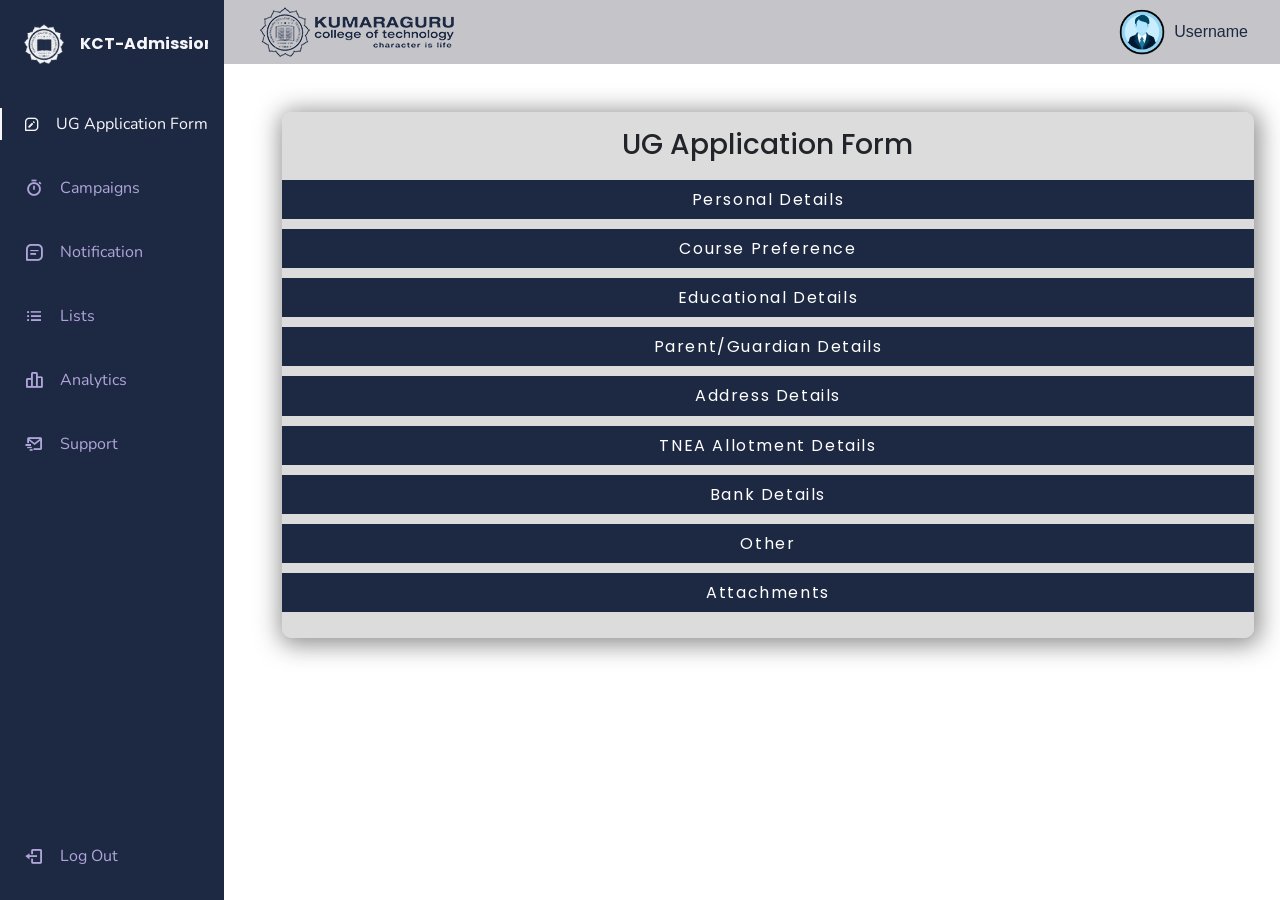
<file: Details_form/forms.html>
<!DOCTYPE html>
<html lang="en">
  <head>
    <meta charset="UTF-8" />
    <meta name="viewport" content="width=device-width, initial-scale=1.0" />

    <!-- ===== BOX ICONS ===== -->
    <link
      href="https://cdn.jsdelivr.net/npm/boxicons@2.0.5/css/boxicons.min.css"
      rel="stylesheet"
    />

    <!-- ===== CSS ===== -->
    <link
      href="https://fonts.googleapis.com/css2?family=Poppins:wght@400;500&display=swap"
      rel="stylesheet"
    />

    <link rel="stylesheet" href="css/style.css" />
    <link
      rel="stylesheet"
      href="https://maxcdn.bootstrapcdn.com/bootstrap/4.0.0/css/bootstrap.min.css"
      integrity="sha384-Gn5384xqQ1aoWXA+058RXPxPg6fy4IWvTNh0E263XmFcJlSAwiGgFAW/dAiS6JXm"
      crossorigin="anonymous"
    />

    <title>Document</title>
  </head>
  <body id="body-pd">
    <header class="header" id="header">
      <div class="header__toggle">
        <i class="bx bx-menu myopenclose" id="header-toggle"></i>
      </div>
      <div class="header__img">
        <img class="kct-logo" src="images/logo.png" />
        <div class="user-nav">
            <img  class="user-image" src="images/user.png" alt="" >
            <h6 class="username-nav">Username</h6>
        </div>
    </div>
    </header>

    <div class="l-navbar" id="nav-bar">
      <nav class="nav">
        <div>
          <div class="mylogocloseflex">
            <a href="#" class="nav__logo">
              <img src="images/kct-logo.png" alt="" />
              <span class="nav__logo-name">KCT-Admission</span>
            </a>
            <div class="myclosebtn">
              <i class="bx bx-menu bx-x" id="header-close-toggle"></i>
            </div>
          </div>

          <div class="nav__list">
            <a href="" class="nav__link active-link">
              <i class='bx bx-message-square-edit'></i>

              <span class="nav__name">UG Application Form</span>
            </a>
            <a href="#" class="nav__link">
              <i class="bx bx-stopwatch nav__icon"></i>
              <span class="nav__name">Campaigns</span>
            </a>
            <a href="#" class="nav__link">
              <i class="bx bx-message-square-detail nav__icon"></i>
              <span class="nav__name">Notification</span>
            </a>
            <a href="#" class="nav__link">
              <i class="bx bx-list-ul nav__icon"></i>
              <span class="nav__name">Lists</span>
            </a>
            <a href="#" class="nav__link">
              <i class="bx bx-bar-chart-alt-2 nav__icon"></i>
              <span class="nav__name">Analytics</span>
            </a>
            <a href="#" class="nav__link">
              <i class="bx bx-mail-send nav__icon"></i>
              <span class="nav__name">Support</span>
            </a>
          </div>
        </div>
        <a href="#" class="nav__link">
          <i class="bx bx-log-out nav__icon"></i>
          <span class="nav__name">Log Out</span>
        </a>
      </nav>
    </div>
    <main style="margin-top: 7rem">
      <!--Block contents here-->
      <div class="mycontainer">
        <div class="accordion">
            <h3 class="forms-title">UG Application Form</h3>
        <form method="POST" id="theForm">
            <div class="contentbox" id="0">
                <div class="form-header accordion-header">
                  <h1 class="form-heading">Personal Details</h1>
                </div>
                <div class="content">
                    <div class="myform">
                        <div class="progress-container">
                            <div class="progress" id="progress"></div>
                            <div class="circles active">1</div>
                            <div class="circles">2</div>
                            <div class="circles">3</div>
                            <div class="circles">4</div>
                            <div class="circles">5</div>
                            <div class="circles">6</div>
                            <div class="circles">7</div>
                            <div class="circles">8</div>
                            <div class="circles">9</div>
                            <div class="circles">10</div>
                          </div>
                          
                        
                            <div class="form-container">
                                <div class="input-field">
                                    <label  class="labels required" for="name">Name of the Student <span class="input-helper">(Enter your name first and initial last)</span></label>
                                    <input type="text" id="name" name="name" onchange="InputHandler(event)" required >
                                </div>
                                <div class="input-field">
                                    <label class="labels required" for="dob">Date Of Birth<span></span></label>
                                    <input type="date" id="date" min="1998-01-01" max="2022-12-12" name="date" onchange="InputHandler(event)" required>
                                </div>
                                
                                
                                <div class="input-field">
                                    <label class="labels required" for="gender">Gender<span></span></label>
                                    <select name="gender" id="gender" onchange="InputHandler(event)" required>
                                        <option value="" selected disabled>---Select---</option>
                                        <option value="Male">Male</option>
                                        <option value="Female">Female</option>
                                    </select>
                                </div>
            
                                <div class="input-field">
                                    <label class="labels required" for="nationality">Nationality<span></span></label>
                                    <select name="nationality" id="nationality" onchange="InputHandler(event)" required >
                                        <option value="" selected disabled>---Select---</option>
                                        <option value="Afganisthan">Afganisthan</option>
                                        <option value="Belgium">Belgium</option>
                                        <option value="canada">Canada</option>
                                        <option value="india">India</option>
                                    </select>
                                </div>
            
                                <div class="input-field">
                                    <label class="labels required" for="community" >Community<span></span></label>
                                    <select name="community" id="community" required onchange="InputHandler(event)">
                                        <option value="" selected disabled>---Select---</option>
                                        <option value="OC">OC</option>
                                        <option value="BC">BC</option>
                                        <option value="MBC">MBC</option>
                                        <option value="BCM">BCM</option>
                                        <option value="SC">SC</option>
                                        <option value="ST">ST</option>
                                        <option value="SCA">SCA</option>
                                        <option value="other">Other</option>
                                    </select>
                                </div>
            
                                <div class="input-field">
                                    <label class="labels required" for="religion">Religion<span></span></label>
                                    <select name="religion" id="religion" required onchange="InputHandler(event)">
                                        <option value="" selected disabled>---Select---</option>
                                        <option value="Hindu">Hindu</option>
                                        <option value="Muslim">Muslim</option>
                                        <option value="Christian">Christian</option>
                                        <option value="Sikh">Sikh</option>
                                        <option value="other">Other</option>
                                    </select>
                                </div>
            
                                <div class="input-field">
                                    <label class="labels required" for="caste">Caste<span></span></label>
                                    <select name="caste" id="caste"  required onchange="InputHandler(event)">
                                        <option value="" selected disabled>---Select---</option>
                                        <option value="Caste-1">Caste-1</option>
                                        <option value="Caste-2">Caste-2</option>
                                        <option value="Caste-3">Caste-3</option>
                                        <option value="Caste-4">Caste-4</option>
                                        <option value="Caste-5">Caste-5</option>
                                    </select>
                                </div>
                                
            
                                <div class="input-field">
                                    <label class="labels required" for="contact" required>Mobile No<span></span></label>
                                    <input type="tel" id="contact" name="contact" onchange="InputHandler(event)">
                                </div>
                                <div class="input-field">
                                    <label class="labels required" for="email">Email<span></span></label>
                                    <input type="email" id="email" name="email" required onchange="InputHandler(event)">
                                </div>
                                <div class="input-field">
                                    <label class="labels required" for="aadhar">Aadhar No<span></span></label>
                                    <input type="text" id="aadhar" name="aadhar" required onchange="InputHandler(event)">
                                </div>
                                
            
                                <div class="input-field">
                                    <label class="labels required" for="blood">Blood Group<span></span></label>
                                    <select name="blood" required id="blood" onchange="InputHandler(event)">
                                        <option value="" selected disabled >---Select---</option>
                                        <option value="AB+">AB+</option>
                                        <option value="A+">A+</option>
                                        <option value="A-">A-</option>
                                        <option value="O+">O+</option>
                                        <option value="B+">B+</option>
                                    </select>
                                </div>
            
            
                            </div>
                            <div class="mybutton-container">
                                <div class="left-button">
                                    <button class="btn" id="prev" disabled>Prev</button>
                                    <button class="btn" id="next" onclick="PrevNextHandler(event)">Next</button>
                                </div>  
                            </div>
                            
                        
                    </div>
                </div>
              </div>
    
              
    
              <div class="contentbox" id="1">
                <div class="form-header accordion-header">
                  <h1 class="form-heading">Course Preference</h1>
                </div>
                <div class="content">
                    <div class="myform">
                        <div class="progress-container">
                            <div class="progress" id="progress"></div>
                            <div class="circles">1</div>
                            <div class="circles active">2</div>
                            <div class="circles">3</div>
                            <div class="circles">4</div>
                            <div class="circles">5</div>
                            <div class="circles">6</div>
                            <div class="circles">7</div>
                            <div class="circles">8</div>
                            <div class="circles">9</div>
                            <div class="circles">10</div>
                          </div>
                          
                        
                            <div class="form-container">
                                
                                
                                <div class="input-field">
                                    <label class="labels required" for="quota">Quota<span></span></label>
                                    <select name="quota" id="quota" onchange="InputHandler(event)" required>
                                        <option value="" selected disabled hidden>---Select---</option>
                                        <option value="Government Quota Academics">Government Quota Academics</option>
                                        <option value="Government Quota Vocational">Government Quota Vocational</option>
                                        <option value="Government Quota Vocational">Management Quota</option>
                                        <option value="Government Quota Vocational">NRI</option>
                                    </select>
                                </div>
            
                                <div class="input-field">
                                    <label class="labels required" for="first_preference">First Preference<span></span></label>
                                    <select name="first_preference" id="first_preference" onchange="InputHandler(event)" required >
                                        <option value="" selected disabled>---Select---</option>
                                        <option value="B.E - AERONAUTICAL ENGINEERING">B.E - AERONAUTICAL ENGINEERING</option>
                                        <option value="B.E - AUTOMOBILE ENGINEERING">B.E - AUTOMOBILE ENGINEERING</option>
                                        <option value="B.Tech - BIO-TECHNOLOGY">B.Tech - BIO-TECHNOLOGY</option>
                                        <option value="B.E - CIVIL ENGINEERING">B.E - CIVIL ENGINEERING</option>
                                        <option value="B.E - COMPUTER SCIENCE AND ENGINEERING">B.E - COMPUTER SCIENCE AND ENGINEERING</option>
                                        <option value="B.E - ELECTRONICS AND COMMUNICATION ENGINEERING">B.E - ELECTRONICS AND COMMUNICATION ENGINEERING</option>
                                        <option value="B.E - ELECTRICAL AND ELECTRONICS ENGINEERING">B.E - ELECTRICAL AND ELECTRONICS ENGINEERING</option>
                                        <option value="B.E - ELECTRONICS AND INSTRUMENTATION ENGINEERING">B.E - ELECTRONICS AND INSTRUMENTATION ENGINEERING</option>
                                        <option value="B.Tech - FASHION TECHNOLOGY">B.Tech - FASHION TECHNOLOGY</option>
                                        <option value="B.Tech - INFORMATION TECHNOLOGY">B.Tech - INFORMATION TECHNOLOGY</option>
                                        <option value="B.E - MECHATRONICS ENGINEERING">B.E - MECHATRONICS ENGINEERING</option>
                                        <option value="B.E - MECHANICAL ENGINEERING">B.E - MECHANICAL ENGINEERING</option>
                                        <option value="B.Tech - TEXTILE TECHNOLOGY">B.Tech - TEXTILE TECHNOLOGY</option>
                                        <option value="B.Tech - ARTIFICIAL INTELLIGENCE AND DATA SCIENCE">B.Tech - ARTIFICIAL INTELLIGENCE AND DATA SCIENCE</option>
                                        <option value="B.E - INFORMATION SCIENCE AND ENGINEERING">B.E - INFORMATION SCIENCE AND ENGINEERING</option>
                                    </select>
                                </div>
            
                                <div class="input-field">
                                    <label class="labels required" for="second_preference" >Second Preference<span></span></label>
                                    <select name="second_preference" id="second_preference" required onchange="InputHandler(event)">
                                        <option value="" selected disabled>---Select---</option>
                                        <option value="B.E - AERONAUTICAL ENGINEERING">B.E - AERONAUTICAL ENGINEERING</option>
                                        <option value="B.E - AUTOMOBILE ENGINEERING">B.E - AUTOMOBILE ENGINEERING</option>
                                        <option value="B.Tech - BIO-TECHNOLOGY">B.Tech - BIO-TECHNOLOGY</option>
                                        <option value="B.E - CIVIL ENGINEERING">B.E - CIVIL ENGINEERING</option>
                                        <option value="B.E - COMPUTER SCIENCE AND ENGINEERING">B.E - COMPUTER SCIENCE AND ENGINEERING</option>
                                        <option value="B.E - ELECTRONICS AND COMMUNICATION ENGINEERING">B.E - ELECTRONICS AND COMMUNICATION ENGINEERING</option>
                                        <option value="B.E - ELECTRICAL AND ELECTRONICS ENGINEERING">B.E - ELECTRICAL AND ELECTRONICS ENGINEERING</option>
                                        <option value="B.E - ELECTRONICS AND INSTRUMENTATION ENGINEERING">B.E - ELECTRONICS AND INSTRUMENTATION ENGINEERING</option>
                                        <option value="B.Tech - FASHION TECHNOLOGY">B.Tech - FASHION TECHNOLOGY</option>
                                        <option value="B.Tech - INFORMATION TECHNOLOGY">B.Tech - INFORMATION TECHNOLOGY</option>
                                        <option value="B.E - MECHATRONICS ENGINEERING">B.E - MECHATRONICS ENGINEERING</option>
                                        <option value="B.E - MECHANICAL ENGINEERING">B.E - MECHANICAL ENGINEERING</option>
                                        <option value="B.Tech - TEXTILE TECHNOLOGY">B.Tech - TEXTILE TECHNOLOGY</option>
                                        <option value="B.Tech - ARTIFICIAL INTELLIGENCE AND DATA SCIENCE">B.Tech - ARTIFICIAL INTELLIGENCE AND DATA SCIENCE</option>
                                        <option value="B.E - INFORMATION SCIENCE AND ENGINEERING">B.E - INFORMATION SCIENCE AND ENGINEERING</option>
                                    </select>
                                </div>
            
                                <div class="input-field">
                                    <label class="labels required" for="third_preference">Third Preference<span></span></label>
                                    <select name="third_preference" id="third_preference" required onchange="InputHandler(event)">
                                        <option value="" selected disabled>---Select---</option>
                                        <option value="B.E - AERONAUTICAL ENGINEERING">B.E - AERONAUTICAL ENGINEERING</option>
                                        <option value="B.E - AUTOMOBILE ENGINEERING">B.E - AUTOMOBILE ENGINEERING</option>
                                        <option value="B.Tech - BIO-TECHNOLOGY">B.Tech - BIO-TECHNOLOGY</option>
                                        <option value="B.E - CIVIL ENGINEERING">B.E - CIVIL ENGINEERING</option>
                                        <option value="B.E - COMPUTER SCIENCE AND ENGINEERING">B.E - COMPUTER SCIENCE AND ENGINEERING</option>
                                        <option value="B.E - ELECTRONICS AND COMMUNICATION ENGINEERING">B.E - ELECTRONICS AND COMMUNICATION ENGINEERING</option>
                                        <option value="B.E - ELECTRICAL AND ELECTRONICS ENGINEERING">B.E - ELECTRICAL AND ELECTRONICS ENGINEERING</option>
                                        <option value="B.E - ELECTRONICS AND INSTRUMENTATION ENGINEERING">B.E - ELECTRONICS AND INSTRUMENTATION ENGINEERING</option>
                                        <option value="B.Tech - FASHION TECHNOLOGY">B.Tech - FASHION TECHNOLOGY</option>
                                        <option value="B.Tech - INFORMATION TECHNOLOGY">B.Tech - INFORMATION TECHNOLOGY</option>
                                        <option value="B.E - MECHATRONICS ENGINEERING">B.E - MECHATRONICS ENGINEERING</option>
                                        <option value="B.E - MECHANICAL ENGINEERING">B.E - MECHANICAL ENGINEERING</option>
                                        <option value="B.Tech - TEXTILE TECHNOLOGY">B.Tech - TEXTILE TECHNOLOGY</option>
                                        <option value="B.Tech - ARTIFICIAL INTELLIGENCE AND DATA SCIENCE">B.Tech - ARTIFICIAL INTELLIGENCE AND DATA SCIENCE</option>
                                        <option value="B.E - INFORMATION SCIENCE AND ENGINEERING">B.E - INFORMATION SCIENCE AND ENGINEERING</option>
                                    </select>
                                </div>
            
                                
            
            
                            </div>
                            <div class="mybutton-container">
                                <div class="left-button">
                                    <button class="btn" id="prev" onclick="PrevNextHandler(event)">Prev</button>
                                    <button class="btn" id="next" onclick="PrevNextHandler(event)">Next</button>  
                                </div>      
                            </div>
                            
                        
                    </div>
                </div>
    
              </div>


              
              <div class="contentbox" id="2">
                <div class="form-header accordion-header">
                  <h1 class="form-heading">Educational Details</h1>
                </div>
                <div class="content">
                    <div class="myform">
                        <div class="progress-container">
                            <div class="progress" id="progress"></div>
                            <div class="circles">1</div>
                            <div class="circles">2</div>
                            <div class="circles active">3</div>
                            <div class="circles">4</div>
                            <div class="circles ">5</div>
                            <div class="circles ">6</div>
                            <div class="circles">7</div>
                            <div class="circles">8</div>
                            <div class="circles">9</div>
                            <div class="circles">10</div>
                        </div>
                         
                        
                            <!--Father Section-->
                            <div class="form_sub_heading">
                                <h3>SSLC Details</h3>
                            </div>
                            <div class="form-container">
                                
                                <div class="input-field">
                                    <label  class="labels required" for="sslc_register_no">Register No<span></span></label>
                                    <input type="text" id="sslc_register_no" name="sslc_register_no" onchange="InputHandler(event)" required >
                                </div>
            
                                <div class="input-field">
                                    <label class="labels required" for="sslc_passing_year">Month and Year of Passing<span></span></label>
                                    <input type="month" id="sslc_passing_year" name="sslc_passing_year" min="2017-01" max="2022-12" onchange="InputHandler(event)" required >
                                </div>
        
                                <div class="input-field">
                                    <label class="labels required" for="sslc_board">Board<span></span></label>
                                    <select name="sslc_board" id="sslc_board" onchange="InputHandler(event)" required >
                                        <option value="" selected disabled>---Select---</option>
                                        <option value="State Board">State Board</option>
                                        <option value="CBSE">CBSE</option>
                                        <option value="ICSE">ICSE</option>
                                        <option value="ISC">ISC</option>
                                        <option value="IB">IB</option>
                                        <option value="IGCSE">IGCSE</option>
                                        <option value="others">Others</option>
                                    </select>
                                </div>
        
                                <div class="input-field">
                                    <label class="labels required" for="sslc_medium">Medium<span></span></label>
                                    <select name="sslc_medium" id="sslc_medium" onchange="InputHandler(event)" required >
                                        <option value="" selected disabled>---Select---</option>
                                        <option value="English">English</option>
                                        <option value="Tamil">Tamil</option>
                                        <option value="Telugu">Telugu</option>
                                        <option value="Malayalam">Malayalam</option>
                                        <option value="Kannada">Kannada</option>
                                        <option value="Urdu">Urdu</option>
                                        <option value="Hindi">Hindi</option>
                                        <option value="Sanskrit">Sanskrit</option>
                                        <option value="Arabic">Arabic</option>
                                        <option value="French and German">French and German</option>
                                        <option value="others">Others</option>
                                    </select>
                                </div>
        
                                <div class="input-field">
                                    <label class="labels required" for="sslc_school_name">Name of the School<span></span></label>
                                    <input type="text" id="sslc_school_name" name="sslc_school_name" onchange="InputHandler(event)" required >
                                </div>
        
                                <div class="input-field">
                                    <label class="labels required" for="sslc_school_place">Place of the School<span></span></label>
                                    <input type="text" id="sslc_school_place" name="sslc_school_place" onchange="InputHandler(event)" required >
                                </div>
        
                                <div class="input-field input-field-radio">
                                    <label class="labels required" for="sslc_school_type">Type of School<span></span></label>
                                    <div class="radio-flex">
                                        <div class="radio-inner">
                                            <input type="radio" id="radio_sslc_private" name="sslc_school_type" value="Private" required>
                                            <label for="radio_sslc_private">Private</label><br>
                                        </div>
                                        <div class="radio-inner">
                                            <input type="radio" id="radio_sslc_government" name="sslc_school_type" value="Government">
                                            <label for="radio_sslc_government">Government</label><br>
                                        </div>  
                                        <div class="radio-inner">
                                            <input type="radio" id="radio_sslc_other" name="sslc_school_type" value="Other">
                                            <label for="radio_sslc_other">Other</label><br>
                                        </div>                          
                                    </div>   
                                </div>
        
                                <div class="input-field">
                                    <label class="labels required" for="sslc_qualified_state">Qualified State<span></span></label>
                                    <select name="sslc_qualified_state" id="sslc_qualified_state" onchange="InputHandler(event)" required >
                                        <option value="" selected disabled>---Select---</option>
                                        <option value="Tamil Nadu">Tamil Nadu</option>
                                        <option value="Kerala">Kerala</option>
                                        <option value="Karnataka">Karnataka</option>
                                    </select>
                                </div>
                                
                                <div class="input-field">
                                    <label class="labels required" for="sslc_qualified_city">Qualified City<span></span></label>
                                    <select name="sslc_qualified_city" id="sslc_qualified_city" onchange="InputHandler(event)" required >
                                        <option value="" selected disabled>---Select---</option>
                                        <option value="Chennai">Chennai</option>
                                        <option value="Coimbatore">Coimbatore</option>
                                        <option value="Madurai">Madurai</option>
                                        <option value="Trichy">Trichy</option>
                                    </select>
                                </div> 
                            </div>
            
                            <br>
                            <div class="form_sub_title">
                                <h5>SSLC Marks</h5>
                            </div>
                            <div class="form-container">
                                <div class="input-field markfield">
                                    <div class="markfield-border">
                                        <label class="labels subject-label">Language<span></span></label>
                                        <div class="scored_maximum">
                                            <div class="label_input_combined">
                                                <label  class="labels required" for="sslc_language_scored">Scored<span></span></label>
                                                <input class="markinputfield" type='number' min="0" id="sslc_language_scored" name="sslc_language_scored" onchange="InputHandler(event)" required >
                                            </div>
                                            <div class="label_input_combined">
                                                <label  class="labels required" for="sslc_language_maximum">Maximum<span></span></label>
                                                <input class="markinputfield" type='number' min="0" id="sslc_language_maximum" name="sslc_language_maximum" onchange="InputHandler(event)" required >  
                                            </div>
                                        </div> 
                                    </div>                                 
                                </div>
                                <div class="input-field markfield">
                                    <div class="markfield-border">
                                        <label class="labels subject-label">English<span></span></label>
                                        <div class="scored_maximum">
                                            <div class="label_input_combined">
                                                <label  class="labels required" for="sslc_english_scored">Scored<span></span></label>
                                                <input class="markinputfield" type='number' min="0" id="sslc_english_scored" name="sslc_english_scored" onchange="InputHandler(event)" required >
                                            </div>
                                            <div class="label_input_combined">
                                                <label  class="labels required" for="sslc_english_maximum">Maximum<span></span></label>
                                                <input class="markinputfield" type='number' min="0" id="sslc_english_maximum" name="sslc_english_maximum" onchange="InputHandler(event)" required >  
                                            </div>
                                        </div> 
                                    </div>
                                                                   
                                </div>
                                <div class="input-field markfield">
                                    <div class="markfield-border">
                                        <label class="labels subject-label">Mathematics<span></span></label>
                                        <div class="scored_maximum">
                                            <div class="label_input_combined">
                                                <label  class="labels required" for="sslc_mathematics_scored">Scored<span></span></label>
                                                <input class="markinputfield" type='number' min="0" id="sslc_mathematics_scored" name="sslc_mathematics_scored" onchange="InputHandler(event)" required >
                                            </div>
                                            <div class="label_input_combined">
                                                <label  class="labels required" for="sslc_mathematics_maximum">Maximum<span></span></label>
                                                <input class="markinputfield" type='number' min="0" id="sslc_mathematics_maximum" name="sslc_mathematics_maximum" onchange="InputHandler(event)" required >  
                                            </div>
                                        </div>   
                                    </div>                               
                                </div>
        
                                <div class="input-field markfield">
                                    <div class="markfield-border">
                                        <label class="labels subject-label">Science <span></span></label>
                                        <div class="scored_maximum">
                                            <div class="label_input_combined">
                                                <label  class="labels required" for="sslc_science_scored">Scored<span></span></label>
                                                <input class="markinputfield" type='number' min="0" id="sslc_science_scored" name="sslc_science_scored" onchange="InputHandler(event)" required >
                                            </div>
                                            <div class="label_input_combined">
                                                <label  class="labels required" for="sslc_science_maximum">Maximum<span></span></label>
                                                <input class="markinputfield" type='number' min="0" id="sslc_english_maximum" name="sslc_english_maximum" onchange="InputHandler(event)" required >  
                                            </div>
                                        </div> 
                                    </div>                                   
                                </div>
        
                                <div class="input-field markfield">
                                    <div class="markfield-border">
                                        <label class="labels subject-label">Social Science <span></span></label>
                                        <div class="scored_maximum">
                                            <div class="label_input_combined">
                                                <label  class="labels required" for="sslc_social_scored">Scored<span></span></label>
                                                <input class="markinputfield" type='number' min="0" id="sslc_social_scored" name="sslc_social_scored" onchange="InputHandler(event)" required >
                                            </div>
                                            <div class="label_input_combined">
                                                <label  class="labels required" for="sslc_social_maximum">Maximum<span></span></label>
                                                <input class="markinputfield" type='number' min="0" id="sslc_social_maximum" name="sslc_social_maximum" onchange="InputHandler(event)" required >  
                                            </div>
                                        </div> 
                                    </div>                          
                                </div>
        
                                <div class="input-field markfield">
                                    <div class="markfield-border">
                                        <div class="other-subject-field">
                                            <label  class="labels" for="sslc_other_subject_name">Other Subject <span></span></label>
                                            <input type="text" id="sslc_other_subject_name" name="sslc_other_subject_name" onchange="InputHandler(event)" required >
                                        </div>
                                        <div class="scored_maximum">
                                            <div class="label_input_combined">
                                                <label  class="labels " for="sslc_other_subject_scored">Scored<span></span></label>
                                                <input class="markinputfield" type='number' min="0" id="sslc_other_subject_scored" name="sslc_other_subject_scored" onchange="InputHandler(event)"  >
                                            </div>
                                            <div class="label_input_combined">
                                                <label  class="labels" for="sslc_other_subject_maximum">Maximum<span></span></label>
                                                <input class="markinputfield" type='number' min="0" id="sslc_other_subject_maximum" name="sslc_other_subject_maximum" onchange="InputHandler(event)"  >  
                                            </div>
                                        </div> 
                                    </div>                          
                                </div>
        
                            </div>
            <hr>
                            <!--HSC +1 details-->
                           <div class="form_sub_heading">
                                <h3>HSC +1 Details</h3>
                            </div>
                            <div class="form-container">
                                
                                <div class="input-field">
                                    <label  class="labels" for="hsc_1_register_no">Register No<span></span></label>
                                    <input type="text" id="hsc_1_register_no" name="hsc_1_register_no" onchange="InputHandler(event)"  >
                                </div>
            
                                <div class="input-field">
                                    <label class="labels" for="hsc_1_passing_year">Month and Year of Passing<span></span></label>
                                    <input type="month" id="hsc_1_passing_year" name="hsc_1_passing_year" min="2017-01" max="2022-12" onchange="InputHandler(event)">
                                </div>
        
                                <div class="input-field">
                                    <label class="labels" for="hsc_1_board">Board<span></span></label>
                                    <select name="hsc_1_board" id="hsc_1_board" onchange="InputHandler(event)" >
                                        <option value="" selected disabled>---Select---</option>
                                        <option value="State Board">State Board</option>
                                        <option value="CBSE">CBSE</option>
                                        <option value="ICSE">ICSE</option>
                                        <option value="ISC">ISC</option>
                                        <option value="IB">IB</option>
                                        <option value="IGCSE">IGCSE</option>
                                        <option value="others">Others</option>
                                    </select>
                                </div>
        
                                <div class="input-field">
                                    <label class="labels" for="hsc_1_medium">Medium<span></span></label>
                                    <select name="hsc_1_medium" id="hsc_1_medium" onchange="InputHandler(event)" >
                                        <option value="" selected disabled>---Select---</option>
                                        <option value="English">English</option>
                                        <option value="Tamil">Tamil</option>
                                        <option value="Telugu">Telugu</option>
                                        <option value="Malayalam">Malayalam</option>
                                        <option value="Kannada">Kannada</option>
                                        <option value="Urdu">Urdu</option>
                                        <option value="Hindi">Hindi</option>
                                        <option value="Sanskrit">Sanskrit</option>
                                        <option value="Arabic">Arabic</option>
                                        <option value="French and German">French and German</option>
                                        <option value="others">Others</option>
                                    </select>
                                </div>
        
                                <div class="input-field">
                                    <label class="labels" for="hsc_1_school_name">Name of the School<span></span></label>
                                    <input type="text" id="hsc_1_school_name" name="hsc_1_school_name" onchange="InputHandler(event)">
                                </div>
        
                                <div class="input-field">
                                    <label class="labels" for="hsc_1_school_place">Place of the School<span></span></label>
                                    <input type="text" id="hsc_1_school_place" name="hsc_1_school_place" onchange="InputHandler(event)">
                                </div>
        
                                <div class="input-field input-field-radio">
                                    <label class="labels" for="hsc_1_school_type">Type of School<span></span></label>
                                    <div class="radio-flex">
                                        <div class="radio-inner">
                                            <input type="radio" id="radio_hsc_1_private" name="hsc_1_school_type" value="Private">
                                            <label for="radio_hsc_1_private">Private</label><br>
                                        </div>
                                        <div class="radio-inner">
                                            <input type="radio" id="radio_hsc_1_government" name="hsc_1_school_type" value="Government">
                                            <label for="radio_hsc_1_government">Government</label><br>
                                        </div>  
                                        <div class="radio-inner">
                                            <input type="radio" id="radio_hsc_1_other" name="hsc_1_school_type" value="Other">
                                            <label for="radio_hsc_1_other">Other</label><br>
                                        </div>                          
                                    </div>   
                                </div>
        
                                <div class="input-field">
                                    <label class="labels" for="hsc_1_qualified_state">Qualified State<span></span></label>
                                    <select name="hsc_1_qualified_state" id="hsc_1_qualified_state" onchange="InputHandler(event)">
                                        <option value="" selected disabled>---Select---</option>
                                        <option value="Tamil Nadu">Tamil Nadu</option>
                                        <option value="Kerala">Kerala</option>
                                        <option value="Karnataka">Karnataka</option>
                                    </select>
                                </div>
                                
                                <div class="input-field">
                                    <label class="labels" for="hsc_1_qualified_city">Qualified City<span></span></label>
                                    <select name="hsc_1_qualified_city" id="hsc_1_qualified_city" onchange="InputHandler(event)">
                                        <option value="" selected disabled>---Select---</option>
                                        <option value="Chennai">Chennai</option>
                                        <option value="Coimbatore">Coimbatore</option>
                                        <option value="Madurai">Madurai</option>
                                        <option value="Trichy">Trichy</option>
                                    </select>
                                </div> 
        
                                <div class="input-field">
                                    <label class="labels" for="hsc_1_group_name">Group Name<span></span></label>
                                    <select name="hsc_1_group_name" id="hsc_1_group_name" onchange="InputHandler(event)">
                                        <option value="" selected disabled>---Select---</option>
                                        <option value="default-group">default-group</option>
                                        
                                    </select>
                                </div>
        
                            </div>
            
                            <br>
                            <div class="form_sub_title">
                                <h5>HSC +1 Marks</h5>
                            </div>
                            <div class="form-container">
                                <div class="input-field markfield">
                                    <div class="markfield-border">
                                        <label class="labels subject-label">Language<span></span></label>
                                        <div class="scored_maximum">
                                            <div class="label_input_combined">
                                                <label  class="labels" for="hsc_1_language_scored">Scored<span></span></label>
                                                <input class="markinputfield" type='number' min="0" id="hsc_1_language_scored" name="hsc_1_language_scored" onchange="InputHandler(event)" >
                                            </div>
                                            <div class="label_input_combined">
                                                <label  class="labels" for="hsc_1_language_maximum">Maximum<span></span></label>
                                                <input class="markinputfield" type='number' min="0" id="hsc_1_language_maximum" name="hsc_1_language_maximum" onchange="InputHandler(event)"  >  
                                            </div>
                                        </div> 
                                    </div>                                 
                                </div>
                                
                                <div class="input-field markfield">
                                    <div class="markfield-border">
                                        <label class="labels subject-label">Mathematics<span></span></label>
                                        <div class="scored_maximum">
                                            <div class="label_input_combined">
                                                <label  class="labels" for="hsc_1_mathematics_scored">Scored<span></span></label>
                                                <input class="markinputfield" type='number' min="0" id="hsc_1_mathematics_scored" name="hsc_1_mathematics_scored" onchange="InputHandler(event)">
                                            </div>
                                            <div class="label_input_combined">
                                                <label  class="labels" for="hsc_1_mathematics_maximum">Maximum<span></span></label>
                                                <input class="markinputfield" type='number' min="0" id="hsc_1_mathematics_maximum" name="hsc_1_mathematics_maximum" onchange="InputHandler(event)" >  
                                            </div>
                                        </div>   
                                    </div>                               
                                </div>
        
                                
        
                                <div class="input-field markfield">
                                    <div class="markfield-border">
                                        <div class="other-subject-field">
                                            <label  class="labels" for="hsc_1_other_subject_name">Other Subject <span></span></label>
                                            <input type="text" id="hsc_1_other_subject_name" name="hsc_1_other_subject_name" onchange="InputHandler(event)" required >
                                        </div>
                                        <div class="scored_maximum">
                                            <div class="label_input_combined">
                                                <label  class="labels " for="hsc_1_other_subject_scored">Scored<span></span></label>
                                                <input class="markinputfield" type='number' min="0" id="hsc_1_other_subject_scored" name="hsc_1_other_subject_scored" onchange="InputHandler(event)"  >
                                            </div>
                                            <div class="label_input_combined">
                                                <label  class="labels" for="hsc_1_other_subject_maximum">Maximum<span></span></label>
                                                <input class="markinputfield" type='number' min="0" id="hsc_1_other_subject_maximum" name="hsc_1_other_subject_maximum" onchange="InputHandler(event)"  >  
                                            </div>
                                        </div> 
                                    </div>                          
                                </div>
        
                                <div class="input-field markfield">
                                    <div class="markfield-border">
                                        <label class="labels subject-label">Total Marks<span></span></label>
                                        <div class="scored_maximum">
                                            <div class="label_input_combined">
                                                <label  class="labels" for="hsc_1_total_scored">Scored<span></span></label>
                                                <input class="markinputfield" type='number' min="0" id="hsc_1_total_scored" name="hsc_1_total_scored" onchange="InputHandler(event)">
                                            </div>
                                            <div class="label_input_combined">
                                                <label  class="labels" for="hsc_1_total_maximum">Maximum<span></span></label>
                                                <input class="markinputfield" type='number' min="0" id="hsc_1_total_maximum" name="hsc_1_total_maximum" onchange="InputHandler(event)" >  
                                            </div>
                                        </div>   
                                    </div>                               
                                </div>
        
                            </div>
        
                            <!--HSC +2-->
        
                            <div class="form_sub_heading">
                                <h3>HSC +2 Details</h3>
                            </div>
                            <div class="form-container">
                                
                                <div class="input-field">
                                    <label  class="labels" for="hsc_2_register_no">Register No<span></span></label>
                                    <input type="text" id="hsc_2_register_no" name="hsc_2_register_no" onchange="InputHandler(event)"  >
                                </div>
            
                                <div class="input-field">
                                    <label class="labels" for="hsc_2_passing_year">Month and Year of Passing<span></span></label>
                                    <input type="month" id="hsc_2_passing_year" name="hsc_2_passing_year" min="2017-01" max="2022-12" onchange="InputHandler(event)">
                                </div>
        
                                <div class="input-field">
                                    <label class="labels" for="hsc_2_board">Board<span></span></label>
                                    <select name="hsc_2_board" id="hsc_2_board" onchange="InputHandler(event)" >
                                        <option value="" selected disabled>---Select---</option>
                                        <option value="State Board">State Board</option>
                                        <option value="CBSE">CBSE</option>
                                        <option value="ICSE">ICSE</option>
                                        <option value="ISC">ISC</option>
                                        <option value="IB">IB</option>
                                        <option value="IGCSE">IGCSE</option>
                                        <option value="others">Others</option>
                                    </select>
                                </div>
        
                                <div class="input-field">
                                    <label class="labels" for="hsc_2_medium">Medium<span></span></label>
                                    <select name="hsc_2_medium" id="hsc_2_medium" onchange="InputHandler(event)" >
                                        <option value="" selected disabled>---Select---</option>
                                        <option value="English">English</option>
                                        <option value="Tamil">Tamil</option>
                                        <option value="Telugu">Telugu</option>
                                        <option value="Malayalam">Malayalam</option>
                                        <option value="Kannada">Kannada</option>
                                        <option value="Urdu">Urdu</option>
                                        <option value="Hindi">Hindi</option>
                                        <option value="Sanskrit">Sanskrit</option>
                                        <option value="Arabic">Arabic</option>
                                        <option value="French and German">French and German</option>
                                        <option value="others">Others</option>
                                    </select>
                                </div>
        
                                <div class="input-field">
                                    <label class="labels" for="hsc_2_school_name">Name of the School<span></span></label>
                                    <input type="text" id="hsc_2_school_name" name="hsc_2_school_name" onchange="InputHandler(event)">
                                </div>
        
                                <div class="input-field">
                                    <label class="labels" for="hsc_2_school_place">Place of the School<span></span></label>
                                    <input type="text" id="hsc_2_school_place" name="hsc_2_school_place" onchange="InputHandler(event)">
                                </div>
        
                                <div class="input-field input-field-radio">
                                    <label class="labels" for="hsc_2_school_type">Type of School<span></span></label>
                                    <div class="radio-flex">
                                        <div class="radio-inner">
                                            <input type="radio" id="radio_hsc_2_private" name="hsc_2_school_type" value="Private">
                                            <label for="radio_hsc_2_private">Private</label><br>
                                        </div>
                                        <div class="radio-inner">
                                            <input type="radio" id="radio_hsc_2_government" name="hsc_2_school_type" value="Government">
                                            <label for="radio_hsc_2_government">Government</label><br>
                                        </div>  
                                        <div class="radio-inner">
                                            <input type="radio" id="radio_hsc_2_other" name="hsc_2_school_type" value="Other">
                                            <label for="radio_hsc_2_other">Other</label><br>
                                        </div>                          
                                    </div>   
                                </div>
        
                                <div class="input-field">
                                    <label class="labels" for="hsc_2_qualified_state">Qualified State<span></span></label>
                                    <select name="hsc_2_qualified_state" id="hsc_2_qualified_state" onchange="InputHandler(event)">
                                        <option value="" selected disabled>---Select---</option>
                                        <option value="Tamil Nadu">Tamil Nadu</option>
                                        <option value="Kerala">Kerala</option>
                                        <option value="Karnataka">Karnataka</option>
                                    </select>
                                </div>
                                
                                <div class="input-field">
                                    <label class="labels" for="hsc_2_qualified_city">Qualified City<span></span></label>
                                    <select name="hsc_2_qualified_city" id="hsc_2_qualified_city" onchange="InputHandler(event)">
                                        <option value="" selected disabled>---Select---</option>
                                        <option value="Chennai">Chennai</option>
                                        <option value="Coimbatore">Coimbatore</option>
                                        <option value="Madurai">Madurai</option>
                                        <option value="Trichy">Trichy</option>
                                    </select>
                                </div> 
        
                                <div class="input-field">
                                    <label class="labels" for="hsc_2_group_name">Group Name<span></span></label>
                                    <select name="hsc_2_group_name" id="hsc_2_group_name" onchange="InputHandler(event)">
                                        <option value="" selected disabled>---Select---</option>
                                        <option value="default-group">default-group</option>
                                        
                                    </select>
                                </div>
        
                                <div class="input-field input-field-radio">
                                    <label class="labels" for="hsc_2_area_type">Type of Area<span></span></label>
                                    <div class="radio-flex">
                                        <div class="radio-inner">
                                            <input type="radio" id="radio_hsc_2_Rural" name="hsc_2_area_type" value="Rural">
                                            <label for="radio_hsc_2_Rural">Rural</label><br>
                                        </div>
                                        <div class="radio-inner">
                                            <input type="radio" id="radio_hsc_2_urban" name="hsc_2_area_type" value="Urban">
                                            <label for="radio_hsc_2_urban">Urban</label><br>
                                        </div>  
                                        <div class="radio-inner">
                                            <input type="radio" id="radio_hsc_2_other_area" name="hsc_2_area_type" value="Other">
                                            <label for="radio_hsc_2_other_area">Other</label><br>
                                        </div>                          
                                    </div>   
                                </div>
        
                            </div>
            
                            <br>
                            <div class="form_sub_title">
                                <h5>HSC +2 Marks</h5>
                            </div>
                            <div class="form-container">
                                <div class="input-field markfield">
                                    <div class="markfield-border">
                                        <label class="labels subject-label">Language<span></span></label>
                                        <div class="scored_maximum">
                                            <div class="label_input_combined">
                                                <label  class="labels" for="hsc_2_language_scored">Scored<span></span></label>
                                                <input class="markinputfield" type='number' min="0" id="hsc_2_language_scored" name="hsc_2_language_scored" onchange="InputHandler(event)" >
                                            </div>
                                            <div class="label_input_combined">
                                                <label  class="labels" for="hsc_2_language_maximum">Maximum<span></span></label>
                                                <input class="markinputfield" type='number' min="0" id="hsc_2_language_maximum" name="hsc_2_language_maximum" onchange="InputHandler(event)"  >  
                                            </div>
                                        </div> 
                                    </div>                                 
                                </div>
                                
                                <div class="input-field markfield">
                                    <div class="markfield-border">
                                        <label class="labels subject-label">Mathematics<span></span></label>
                                        <div class="scored_maximum">
                                            <div class="label_input_combined">
                                                <label  class="labels" for="hsc_2_mathematics_scored">Scored<span></span></label>
                                                <input class="markinputfield" type='number' min="0" id="hsc_2_mathematics_scored" name="hsc_2_mathematics_scored" onchange="InputHandler(event)">
                                            </div>
                                            <div class="label_input_combined">
                                                <label  class="labels" for="hsc_2_mathematics_maximum">Maximum<span></span></label>
                                                <input class="markinputfield" type='number' min="0" id="hsc_2_mathematics_maximum" name="hsc_2_mathematics_maximum" onchange="InputHandler(event)" >  
                                            </div>
                                        </div>   
                                    </div>                               
                                </div>
        
                                
        
                                <div class="input-field markfield">
                                    <div class="markfield-border">
                                        <div class="other-subject-field">
                                            <label  class="labels" for="hsc_2_other_subject_name">Other Subject <span></span></label>
                                            <input type="text" id="hsc_2_other_subject_name" name="hsc_2_other_subject_name" onchange="InputHandler(event)" required >
                                        </div>
                                        <div class="scored_maximum">
                                            <div class="label_input_combined">
                                                <label  class="labels " for="hsc_2_other_subject_scored">Scored<span></span></label>
                                                <input class="markinputfield" type='number' min="0" id="hsc_2_other_subject_scored" name="hsc_2_other_subject_scored" onchange="InputHandler(event)"  >
                                            </div>
                                            <div class="label_input_combined">
                                                <label  class="labels" for="hsc_2_other_subject_maximum">Maximum<span></span></label>
                                                <input class="markinputfield" type='number' min="0" id="hsc_2_other_subject_maximum" name="hsc_2_other_subject_maximum" onchange="InputHandler(event)"  >  
                                            </div>
                                        </div> 
                                    </div>                          
                                </div>
        
                                <div class="input-field markfield">
                                    <div class="markfield-border">
                                        <label class="labels subject-label">Total Marks<span></span></label>
                                        <div class="scored_maximum">
                                            <div class="label_input_combined">
                                                <label  class="labels" for="hsc_2_total_scored">Scored<span></span></label>
                                                <input class="markinputfield" type='number' min="0" id="hsc_2_total_scored" name="hsc_2_total_scored" onchange="InputHandler(event)">
                                            </div>
                                            <div class="label_input_combined">
                                                <label  class="labels" for="hsc_2_total_maximum">Maximum<span></span></label>
                                                <input class="markinputfield" type='number' min="0" id="hsc_2_total_maximum" name="hsc_2_total_maximum" onchange="InputHandler(event)" >  
                                            </div>
                                        </div>   
                                    </div>                               
                                </div>
        
                                <div class="input-field markfield">
                                    <div class="markfield-border">
                                        <label class="labels subject-label">Cut Of Marks<span></span></label>
                                        <div class="scored_maximum">
                                            <div class="label_input_combined">
                                                <label  class="labels" for="hsc_2_cutoff_scored">Scored<span></span></label>
                                                <input class="markinputfield" type='number' min="0" id="hsc_2_cutoff_scored" name="hsc_2_cutoff_scored" onchange="InputHandler(event)">
                                            </div>
                                            <div class="label_input_combined">
                                                <label  class="labels" for="hsc_2_cutoff_maximum">Maximum<span></span></label>
                                                <input class="markinputfield" type='number' min="0" id="hsc_2_cutoff_maximum" name="hsc_2_cutoff_maximum" onchange="InputHandler(event)" >  
                                            </div>
                                        </div>   
                                    </div>                               
                                </div>
        
                            </div>
                            
            
            <!--Next Prev Button Section-->
                           
            
                            <div class="mybutton-container">
                                <div class="left-button">
                                    <button class="btn" id="prev" onclick="PrevNextHandler(event)">Prev</button>
                                    <button class="btn" id="next" onclick="PrevNextHandler(event)">Next</button>
                                </div>
                        
                            </div>    
                    </div>
                </div>
              </div>
    
<!--Parent guardian-->

              <div class="contentbox" id="3">
                <div class="form-header accordion-header">
                  <h1 class="form-heading">Parent/Guardian Details</h1>
                </div>
                <div class="content">
                    <div class="myform">
                        <div class="progress-container">
                            <div class="progress" id="progress"></div>
                            <div class="circles">1</div>
                            <div class="circles">2</div>
                            <div class="circles">3</div>
                            <div class="circles">4</div>
                            <div class="circles active">5</div>
                            <div class="circles">6</div>
                            <div class="circles">7</div>
                            <div class="circles">8</div>
                            <div class="circles">9</div>
                            <div class="circles">10</div>
                        </div>
                         
                        
                            <!--Father Section-->
                            <div class="form_sub_heading">
                                <h3>Father Details</h3>
                            </div>
                            <div class="form-container">
                                
                                <div class="input-field">
                                    <label  class="labels required" for="father_name">Father Name<span></span></label>
                                    <input type="text" id="father_name" name="father_name" onchange="InputHandler(event)" required >
                                </div>
            
                                <div class="input-field">
                                    <label class="labels required" for="father_qualification">Qualification<span></span></label>
                                    <select name="father_qualification" id="father_qualification" onchange="InputHandler(event)" required>
                                        <option value="" selected disabled>---Select---</option>
                                        <option value="B.A">B.A</option>
                                        <option value="B.Sc">B.Sc</option>
                                        <option value="B.Com">B.Com</option>
                                        <option value="M.Com">M.Com</option>
                                        <option value="BCA">BCA</option>
                                        <option value="MCA">MCA</option>
                                        <option value="M.Sc">M.Sc</option>
                                        <option value="B.E">B.E</option>
                                        <option value="B.Tech">B.Tech</option>
                                        <option value="M.E">M.E</option>
                                        <option value="M.Tech">M.Tech</option>
                                        <option value="Phd">Phd</option>
                                        <option value="M.Phil">M.Phil</option>
                                        <option value="M.A">M.A</option>
                                        <option value="MBA">MBA</option>
                                        <option value="10th">10th</option>
                                        <option value="12th">12th</option>
                                        <option value="Diploma">Diploma</option>
                                        <option value="CA">CA</option>
                                        <option value="ICWA">ICWA</option>
                                        <option value="ICFA">ICFA</option>
                                        <option value="Others">Others</option>
                                    </select>
                                </div>
            
                                <div class="input-field">
                                    <label class="labels required" for="father_occupation">Occupation<span></span></label>
                                    <select name="father_occupation" id="father_occupation" onchange="InputHandler(event)" required >
                                        <option value="" selected disabled>---Select---</option>
                                        <option value="Private">Private</option>
                                        <option value="Public Sector">Public Sector</option>
                                        <option value="State Government">State Government</option>
                                        <option value="Central Government">Central Government</option>
                                        <option value="Doctor">Doctor</option>
                                        <option value="Agriculture">Agriculture</option>
                                        <option value="Self Employed">Self Employed</option>
                                        <option value="Home Maker">Home Maker</option>
                                        <option value="Expired">Expired</option>
                                        <option value="Others">Others</option>
                                    </select>
                                </div>
            
                                <div class="input-field">
                                    <label class="labels required" for="father_designation">Designation<span></span></label>
                                    <input type="text" id="father_designation" name="father_designation" required onchange="InputHandler(event)">
                                </div>
            
                                <div class="input-field">
                                    <label class="labels required" for="father_annual_income" >Annual Income<span></span></label>
                                    <select name="father_annual_income" id="father_annual_income" required onchange="InputHandler(event)">
                                        <option value="" selected disabled>---Select---</option>
                                        <option value="Below 50K">Below 50K</option>
                                        <option value="50K to 1L">50K to 1L</option>
                                        <option value="1L to 2L">1L to 2L</option>
                                        <option value="2L to 2.5L">2L to 2.5L</option>
                                        <option value="2.5L to 5L">2.5L to 5L</option>
                                        <option value="5L to 10L">5L to 10L</option>
                                        <option value="Above 10L">Above 10L</option>
                                    </select>
                                </div>
            
                                <div class="input-field">
                                    <label class="labels required" for="father_contact" required>Mobile No<span></span></label>
                                    <input type="tel" id="father_contact" name="father_contact" onchange="InputHandler(event)">
                                </div>
            
                                <div class="input-field">
                                    <label class="labels required" for="father_email">Email<span></span></label>
                                    <input type="email" id="father_email" name="father_email" required onchange="InputHandler(event)">
                                </div>
                            </div>
            
                            <hr>
            
                            <!--Mother Section-->
                            <div class="form_sub_heading">
                                <h3>Mother Details</h3>
                            </div>
                            <div class="form-container">
                                
                                <div class="input-field">
                                    <label  class="labels required" for="mother_name">Mother Name<span></span></label>
                                    <input type="text" id="mother_name" name="mother_name" onchange="InputHandler(event)" required >
                                </div>
            
                                <div class="input-field">
                                    <label class="labels required" for="mother_qualification">Qualification<span></span></label>
                                    <select name="mother_qualification" id="mother_qualification" onchange="InputHandler(event)" required>
                                        <option value="" selected disabled>---Select---</option>
                                        <option value="B.A">B.A</option>
                                        <option value="B.Sc">B.Sc</option>
                                        <option value="B.Com">B.Com</option>
                                        <option value="M.Com">M.Com</option>
                                        <option value="BCA">BCA</option>
                                        <option value="MCA">MCA</option>
                                        <option value="M.Sc">M.Sc</option>
                                        <option value="B.E">B.E</option>
                                        <option value="B.Tech">B.Tech</option>
                                        <option value="M.E">M.E</option>
                                        <option value="M.Tech">M.Tech</option>
                                        <option value="Phd">Phd</option>
                                        <option value="M.Phil">M.Phil</option>
                                        <option value="M.A">M.A</option>
                                        <option value="MBA">MBA</option>
                                        <option value="10th">10th</option>
                                        <option value="12th">12th</option>
                                        <option value="Diploma">Diploma</option>
                                        <option value="CA">CA</option>
                                        <option value="ICWA">ICWA</option>
                                        <option value="ICFA">ICFA</option>
                                        <option value="Others">Others</option>
                                    </select>
                                </div>
            
                                <div class="input-field">
                                    <label class="labels required" for="mother_occupation">Occupation<span></span></label>
                                    <select name="mother_occupation" id="mother_occupation" onchange="InputHandler(event)" required >
                                        <option value="" selected disabled>---Select---</option>
                                        <option value="Private">Private</option>
                                        <option value="Public Sector">Public Sector</option>
                                        <option value="State Government">State Government</option>
                                        <option value="Central Government">Central Government</option>
                                        <option value="Doctor">Doctor</option>
                                        <option value="Agriculture">Agriculture</option>
                                        <option value="Self Employed">Self Employed</option>
                                        <option value="Home Maker">Home Maker</option>
                                        <option value="Expired">Expired</option>
                                        <option value="Others">Others</option>
                                    </select>
                                </div>
            
                                <div class="input-field">
                                    <label class="labels required" for="mother_designation">Designation<span></span></label>
                                    <input type="text" id="mother_designation" name="mother_designation" required onchange="InputHandler(event)">
                                </div>
            
                                <div class="input-field">
                                    <label class="labels required" for="mother_annual_income" >Annual Income<span></span></label>
                                    <select name="mother_annual_income" id="mother_annual_income" required onchange="InputHandler(event)">
                                        <option value="" selected disabled>---Select---</option>
                                        <option value="Below 50K">Below 50K</option>
                                        <option value="50K to 1L">50K to 1L</option>
                                        <option value="1L to 2L">1L to 2L</option>
                                        <option value="2L to 2.5L">2L to 2.5L</option>
                                        <option value="2.5L to 5L">2.5L to 5L</option>
                                        <option value="5L to 10L">5L to 10L</option>
                                        <option value="Above 10L">Above 10L</option>
                                    </select>
                                </div>
            
                                <div class="input-field">
                                    <label class="labels required" for="mother_contact" required>Mobile No<span></span></label>
                                    <input type="tel" id="mother_contact" name="mother_contact" onchange="InputHandler(event)">
                                </div>
            
                                <div class="input-field">
                                    <label class="labels" for="mother_email">Email<span></span></label>
                                    <input type="email" id="mother_email" name="mother_email"  onchange="InputHandler(event)">
                                </div>
                            </div>
            
            <!--Siblings Section-->
                            <hr>
                            <div class="form_sub_heading">
                                <h3>Alumni Details of Siblings and Cousins<span class="helper"> (If Any)</span></h3>
                            </div>
            
                            <div class="form-container">  
                                <div class="input-field">
                                    <label  class="labels" for="siblings_cousins_name">Sibling's / Cousin's Name<span></span></label>
                                    <input type="text" id="siblings_cousins_name" name="siblings_cousins_name" onchange="InputHandler(event)" >
                                </div>
            
                                <div class="input-field">
                                    <label  class="labels" for="siblings_cousins_rollno">Roll No<span></span></label>
                                    <input type="text" id="siblings_cousins_rollno" name="siblings_cousins_rollno" onchange="InputHandler(event)" >
                                </div>
            
                                <div class="input-field">
                                    <label class="labels" for="siblings_cousins_contact">Mobile No<span></span></label>
                                    <input type="tel" id="siblings_cousins_contact" name="siblings_cousins_contact" onchange="InputHandler(event)">
                                </div>
                            </div>
            
                            <div class="mybutton-container">
                                <div class="left-button">
                                    <button class="btn" id="prev" onclick="PrevNextHandler(event)">Prev</button>
                                    <button class="btn" id="next" onclick="PrevNextHandler(event)">Next</button>  
                                </div>      
                            </div>
                            
                        
                    </div> 
                </div>
              </div>


              <div class="contentbox" id="4">
                <div class="form-header accordion-header">
                  <h1 class="form-heading">Address Details</h1>
                </div>
                <div class="content">
                    <div class="myform">
                        <div class="progress-container">
                            <div class="progress" id="progress"></div>
                            <div class="circles">1</div>
                            <div class="circles">2</div>
                            <div class="circles">3</div>
                            <div class="circles">4</div>
                            <div class="circles ">5</div>
                            <div class="circles active">6</div>
                            <div class="circles">7</div>
                            <div class="circles">8</div>
                            <div class="circles">9</div>
                            <div class="circles">10</div>
                        </div>
                         
                       
                            <!--Present Communication Details-->
                            <div class="form_sub_heading">
                                <h3>Present Communication Details</h3>
                            </div>
                            <div class="form-container">
                                
                                <div class="input-field">
                                    <label  class="labels required" for="door-house-name">Door No/House Name<span></span></label>
                                    <input type="text" id="door-house-name" name="door-house-name" onchange="InputHandler(event)" required >
                                </div>
            
                                <div class="input-field">
                                    <label class="labels required" for="street_name">Street Name<span></span></label>
                                    <input type="text" id="street_name" name="street_name" onchange="InputHandler(event)" required >
                                </div>
    
                                <div class="input-field">
                                    <label class="labels required" for="village-town">Village/Town<span></span></label>
                                    <select name="village_town" id="village_town" onchange="InputHandler(event)" required >
                                        <option value="" selected disabled>---Select---</option>
                                        <option value="Private">Village</option>
                                        <option value="Public Sector">Town</option>
                                    </select>
                                </div>
    
                                <div class="input-field">
                                    <label class="labels required" for="taluk">Taluk<span></span></label>
                                    <input type="text" id="taluk" name="taluk" onchange="InputHandler(event)" required >
                                </div>
            
                                <div class="input-field">
                                    <label class="labels required" for="country">Country<span></span></label>
                                    <select name="country" id="country" onchange="InputHandler(event)" required >
                                        <option value="" selected disabled>---Select---</option>
                                        <option value="india">India</option>
                                        <option value="canada">Canada</option>
                                        <option value="australia">Australia</option>
                                        <option value="united Kingdom">United Kingdom</option>
                                    </select>
                                </div>
    
                                <div class="input-field">
                                    <label class="labels required" for="state">State<span></span></label>
                                    <select name="state" id="state" onchange="InputHandler(event)" required >
                                        <option value="" selected disabled>---Select---</option>
                                        <option value="tamilnadu">Tamil Nadu</option>
                                        <option value="kerala">Kerala</option>
                                        <option value="karnataka">Karnataka</option>
                                        <option value="bihar">Bihar</option>
                                    </select>
                                </div>
    
                                <div class="input-field">
                                    <label class="labels required" for="city">City<span></span></label>
                                    <select name="city" id="city" onchange="InputHandler(event)" required >
                                        <option value="" selected disabled>---Select---</option>
                                        <option value="coimbatore">Coimbatore</option>
                                        <option value="chennai">Chennai</option>
                                        <option value="madurai">Madurai</option>
                                        <option value="trichy">Trichy</option>
                                    </select>
                                </div>
            
                                <div class="input-field">
                                    <label class="labels required" for="pincode">Pincode<span></span></label>
                                    <input type="text" id="pincode" name="pincode" required onchange="InputHandler(event)">
                                </div>
                            </div>
            
                            <hr>
            
                            <!--Permanent Communication details-->
                            <div class="form_sub_heading">
                                <h3>Permanent Communication Details</h3>
                            </div>
                            <div class="form-container">
                                
                                <div class="input-field">
                                    <label  class="labels required" for="door-house-name">Door No/House Name<span></span></label>
                                    <input type="text" id="door-house-name" name="door-house-name" onchange="InputHandler(event)" required >
                                </div>
            
                                <div class="input-field">
                                    <label class="labels required" for="street_name">Street Name<span></span></label>
                                    <input type="text" id="street_name" name="street_name" onchange="InputHandler(event)" required >
                                </div>
    
                                <div class="input-field">
                                    <label class="labels required" for="village-town">Village/Town<span></span></label>
                                    <select name="village_town" id="village_town" onchange="InputHandler(event)" required >
                                        <option value="" selected disabled>---Select---</option>
                                        <option value="Private">Village</option>
                                        <option value="Public Sector">Town</option>
                                    </select>
                                </div>
    
                                <div class="input-field">
                                    <label class="labels required" for="taluk">Taluk<span></span></label>
                                    <input type="text" id="taluk" name="taluk" onchange="InputHandler(event)" required >
                                </div>
            
                                <div class="input-field">
                                    <label class="labels required" for="country">Country<span></span></label>
                                    <select name="country" id="country" onchange="InputHandler(event)" required >
                                        <option value="" selected disabled>---Select---</option>
                                        <option value="india">India</option>
                                        <option value="canada">Canada</option>
                                        <option value="australia">Australia</option>
                                        <option value="united Kingdom">United Kingdom</option>
                                    </select>
                                </div>
    
                                <div class="input-field">
                                    <label class="labels required" for="state">State<span></span></label>
                                    <select name="state" id="state" onchange="InputHandler(event)" required >
                                        <option value="" selected disabled>---Select---</option>
                                        <option value="tamilnadu">Tamil Nadu</option>
                                        <option value="kerala">Kerala</option>
                                        <option value="karnataka">Karnataka</option>
                                        <option value="bihar">Bihar</option>
                                    </select>
                                </div>
    
                                <div class="input-field">
                                    <label class="labels required" for="city">City<span></span></label>
                                    <select name="city" id="city" onchange="InputHandler(event)" required >
                                        <option value="" selected disabled>---Select---</option>
                                        <option value="coimbatore">Coimbatore</option>
                                        <option value="chennai">Chennai</option>
                                        <option value="madurai">Madurai</option>
                                        <option value="trichy">Trichy</option>
                                    </select>
                                </div>
            
                                <div class="input-field">
                                    <label class="labels required" for="pincode">Pincode<span></span></label>
                                    <input type="text" id="pincode" name="pincode" required onchange="InputHandler(event)">
                                </div>
                            </div>
            
            <!--Next Prev Button Section-->
                           
            
            <div class="mybutton-container">
                <div class="left-button">
                    <button class="btn" id="prev" onclick="PrevNextHandler(event)">Prev</button>
                    <button class="btn" id="next" onclick="PrevNextHandler(event)">Next</button>  
                </div>      
            </div>
                            
                        
                    </div>
                </div>
              </div>
    
    <!--Educational Details-->

    
    
              <div class="contentbox" id="5">
                <div class="form-header accordion-header">
                  <h1 class="form-heading">TNEA Allotment Details</h1>
                </div>
                <div class="content">
                    <div class="myform">
                        <div class="progress-container">
                            <div class="progress" id="progress"></div>
                            <div class="circles">1</div>
                            <div class="circles">2</div>
                            <div class="circles">3</div>
                            <div class="circles">4</div>
                            <div class="circles">5</div>
                            <div class="circles">6</div>
                            <div class="circles active">7</div>
                            <div class="circles">8</div>
                            <div class="circles">9</div>
                            <div class="circles">10</div>
                          </div>
                          
                        
                            <div class="form-container">
                                <div class="input-field">
                                    <label  class="labels required" for="tnea_application_no">TNEA Application No <span></span></label>
                                    <input type="text" id="tnea_application_no" name="tnea_application_no" onchange="InputHandler(event)" required >
                                </div>
            
                                <div class="input-field">
                                    <label  class="labels required" for="tnea_allotment_no">TNEA Allotment No <span></span></label>
                                    <input type="text" id="tnea_allotment_no" name="tnea_allotment_no" onchange="InputHandler(event)" required >
                                </div>
            
                                <div class="input-field">
                                    <label class="labels required" for="tnea_community" >Community Alloted in TNEA<span></span></label>
                                    <select name="tnea_community" id="tnea_community" required onchange="InputHandler(event)">
                                        <option value="" selected disabled>---Select---</option>
                                        <option value="OC">OC</option>
                                        <option value="BC">BC</option>
                                        <option value="MBC">MBC</option>
                                        <option value="BCM">BCM</option>
                                        <option value="SC">SC</option>
                                        <option value="ST">ST</option>
                                        <option value="SCA">SCA</option>
                                        <option value="other">Other</option>
                                    </select>
                                </div>
            
                                <div class="input-field">
                                    <label class="labels required" for="overall_rank">Overall Rank<span></span></label>
                                    <input type="number" id="overall_rank" name="overall_rank" min="1" onchange="InputHandler(event)" required>
                                </div>
            
                                <div class="input-field">
                                    <label class="labels required" for="community_rank">Community Rank<span></span></label>
                                    <input type="number" id="community_rank" name="community_rank" min="1" onchange="InputHandler(event)" required>
                                </div>
                                
                                
                                
                            </div>
                            <div class="mybutton-container">
                                <div class="left-button">
                                    <button class="btn" id="prev" onclick="PrevNextHandler(event)">Prev</button>
                                    <button class="btn" id="next" onclick="PrevNextHandler(event)">Next</button>  
                                </div>      
                            </div>
                            
                        
                    </div>
                </div>
              </div>
    
              <div class="contentbox" id="6">
                <div class="form-header accordion-header">
                  <h1 class="form-heading">Bank Details</h1>
                </div>
                <div class="content">
                    <div class="myform">
                        <div class="progress-container">
                            <div class="progress" id="progress"></div>
                            <div class="circles">1</div>
                            <div class="circles">2</div>
                            <div class="circles">3</div>
                            <div class="circles">4</div>
                            <div class="circles">5</div>
                            <div class="circles">6</div>
                            <div class="circles">7</div>
                            <div class="circles active">8</div>
                            <div class="circles">9</div>
                            <div class="circles">10</div>
                          </div>
                          
                        
                            <div class="form-container">
            
                                <div class="input-field input-field-radio">
                                    <label class="labels required" for="account_holder">Account Holder<span></span></label>
                                    <div class="radio-flex">
                                        <div class="radio-inner">
                                            <input type="radio" id="radio_student" name="account_holder" value="Student" required>
                                            <label for="radio_student">Student</label><br>
                                        </div>
                                        <div class="radio-inner">
                                            <input type="radio" id="radio_parent" name="account_holder" value="Parent">
                                            <label for="radio_parent">Parent</label><br>
                                        </div>                           
                                    </div>   
                                </div>
            
                                <div class="input-field">
                                    <label  class="labels required" for="account_holder_name">Account Holder Name<span></span></label>
                                    <input type="text" id="account_holder_name" name="account_holder_name" onchange="InputHandler(event)" required >
                                </div>
            
                                <div class="input-field">
                                    <label  class="labels required" for="bank_name">Bank Name<span></span></label>
                                    <input type="text" id="bank_name" name="bank_name" onchange="InputHandler(event)" required >
                                </div>
                                
                                <div class="input-field">
                                    <label  class="labels required" for="branch_name">Branch Name<span></span></label>
                                    <input type="text" id="branch_name" name="branch_name" onchange="InputHandler(event)" required >
                                </div>
                                
                                <div class="input-field">
                                    <label  class="labels required" for="account_no">Account No<span></span></label>
                                    <input type="text" id="account_no" name="account_no" onchange="InputHandler(event)" required >
                                </div>
                                
                                <div class="input-field">
                                    <label  class="labels required" for="ifsc">IFSC Code<span></span></label>
                                    <input type="text" id="ifsc" name="ifsc" onchange="InputHandler(event)" required >
                                </div>
            
                                <div class="input-field">
                                    <label  class="labels" for="micr_no">MICR No<span></span></label>
                                    <input type="text" id="micr_no" name="micr_no" onchange="InputHandler(event)" >
                                </div>
            
            
                            </div>
                            <div class="mybutton-container">
                                <div class="left-button">
                                    <button class="btn" id="prev" onclick="PrevNextHandler(event)">Prev</button>
                                    <button class="btn" id="next" onclick="PrevNextHandler(event)">Next</button>  
                                </div>      
                            </div>
                            
                        
                    </div>
                </div>
              </div>
    
              <div class="contentbox" id="7">
                <div class="form-header accordion-header">
                  <h1 class="form-heading">Other</h1>
                </div>
                <div class="content">
                    <div class="myform">
                        <div class="progress-container">
                            <div class="progress" id="progress"></div>
                            <div class="circles">1</div>
                            <div class="circles">2</div>
                            <div class="circles">3</div>
                            <div class="circles">4</div>
                            <div class="circles">5</div>
                            <div class="circles">6</div>
                            <div class="circles">7</div>
                            <div class="circles">8</div>
                            <div class="circles active">9</div>
                            <div class="circles">10</div>
                          </div>
                          
                        
                            <div class="form-container">
            
                                <div class="input-field">
                                    <label class="labels required" for="aspiration" >Aspiration<span></span></label>
                                    <select name="aspiration" id="aspiration" required onchange="InputHandler(event)">
                                        <option value="" selected disabled>---Select---</option>
                                        <option value="Higher Studies-Abroad">Higher Studies (Abroad)</option>
                                        <option value="Higher Studies-Within India">Higher Studies (Within India)</option>
                                        <option value="MBC">Entrepreneur</option>
                                        <option value="BCM">UPSC</option>
                                        <option value="SC">Employment</option>
                                        <option value="ST">Family Business</option>
                                        <option value="SCA">Others</option>
                                    </select>
                                </div>
            
                                <div class="input-field">
                                    <label class="labels " for="aspiration" >Special Reservation <span class="input-helper" >(if any)</span></label>
                                    <select name="aspiration" id="aspiration" onchange="InputHandler(event)">
                                        <option value="" selected disabled>---Select---</option>
                                        <option value="Higher Studies-Abroad">Higher Studies (Abroad)</option>
                                        <option value="Higher Studies-Within India">Higher Studies (Within India)</option>
                                        <option value="MBC">Entrepreneur</option>
                                        <option value="BCM">UPSC</option>
                                        <option value="SC">Employment</option>
                                        <option value="ST">Family Business</option>
                                        <option value="SCA">Others</option>
                                    </select>
                                </div>
            
                                <div class="input-field input-field-radio">
                                    <label class="labels required" for="is_single_parent">Is Single Parent?<span></span></label>
                                    <div class="radio-flex">
                                        <div class="radio-inner">
                                            <input type="radio" id="radio_single_parent-1" name="is_single_parent" value=1 required>
                                            <label for="radio_single_parent-1">Yes</label><br>
                                        </div>
                                        <div class="radio-inner">
                                            <input type="radio" id="radio_single_parent-0" name="is_single_parent" value=0>
                                            <label for="radio_single_parent-0">No</label><br>
                                        </div>                           
                                    </div>   
                                </div>
            
                                <div class="input-field input-field-radio">
                                    <label class="labels required" for="is_nri">Are you a Non-Resident Indian(NRI)?<span></span></label>
                                    <div class="radio-flex">
                                        <div class="radio-inner">
                                            <input type="radio" id="radio_nri-1" name="is_nri" value=1 required>
                                            <label for="radio_nri-1">Yes</label><br>
                                        </div>
                                        <div class="radio-inner">
                                            <input type="radio" id="radio_nri-0" name="is_nri" value=0>
                                            <label for="radio_nri-0">No</label><br>
                                        </div>                           
                                    </div>   
                                </div>
            
                                <div class="input-field input-field-radio">
                                    <label class="labels required" for="is_hostel">Is Hostel Accommodation Required?<span></span></label>
                                    <div class="radio-flex">
                                        <div class="radio-inner">
                                            <input type="radio" id="radio_hostel-1" name="is_hostel" value=1 required>
                                            <label for="radio_hostel-1">Yes</label><br>
                                        </div>
                                        <div class="radio-inner">
                                            <input type="radio" id="radio_hostel-0" name="is_hostel" value=0>
                                            <label for="radio_hostel-0">No</label><br>
                                        </div>                           
                                    </div>   
                                </div>
                                
                                <div class="input-field input-field-radio">
                                    <label class="labels required" for="is_transport">Is Transport Required?<span></span></label>
                                    <div class="radio-flex">
                                        <div class="radio-inner">
                                            <input type="radio" id="radio_transport-1" name="is_transport" value=1 required>
                                            <label for="radio_transport-1">Yes</label><br>
                                        </div>
                                        <div class="radio-inner">
                                            <input type="radio" id="radio_transport-0" name="is_transport" value=0>
                                            <label for="radio_transport-0">No</label><br>
                                        </div>                           
                                    </div>   
                                </div>
                                
                                <div class="input-field input-field-radio combined-input">
                                    <div>
                                        <label class="labels required" for="is_physically_challenged">Is Physically Challenged?<span></span></label>
                                        <div class="radio-flex">
                                            <div class="radio-inner">
                                                <input type="radio" id="radio_physically_challenged-1" name="is_physically_challenged" value=1 required>
                                                <label for="radio_physically_challenged-1">Yes</label><br>
                                            </div>
                                            <div class="radio-inner">
                                                <input type="radio" id="radio_physically_challenged-0" name="is_physically_challenged" value=0>
                                                <label for="radio_physically_challenged-0">No</label><br>
                                            </div>                           
                                        </div>   
                                    </div>
                                    
                                </div>
            
            
                            </div>
                            <div class="mybutton-container">
                                <div class="left-button">
                                    <button class="btn" id="prev" onclick="PrevNextHandler(event)">Prev</button>
                                    <button class="btn" id="next" onclick="PrevNextHandler(event)">Next</button>
                                </div>
                                
                            </div>   
                    </div>
                </div>
              </div>

<!--File upload section-->
              <div class="contentbox" id="8">
                <div class="form-header accordion-header">
                  <h1 class="form-heading">Attachments</h1>
                </div>
                <div class="content">
                    <div class="myform">
                        <div class="progress-container">
                            <div class="progress" id="progress"></div>
                            <div class="circles">1</div>
                            <div class="circles">2</div>
                            <div class="circles">3</div>
                            <div class="circles">4</div>
                            <div class="circles">5</div>
                            <div class="circles">6</div>
                            <div class="circles">7</div>
                            <div class="circles">8</div>
                            <div class="circles">9</div>
                            <div class="circles active">10</div>
                          </div>
                          
                        
                            <div class="form-container file-form">
                                <div class="input-field file-input">
                                    <label  class="labels file-input-label required" for="photo">Photo<span class="input-helper">( Size: 2MB, Type: jpg, png, gif  )</span></label>
                                    <div class="file-input-with-clear">
                                        <input class="file-input-box" type="file" id="photo" name="photo"  accept="image/jpeg,image/png"   required >   
                                        <button  class="btn clear-btn" style="font-size: 10px; padding:4px 10px" disabled>Clear</button>
                                    </div>
                                    
                                </div>
                                
                               
                                <div class="input-field file-input">
                                    <label  class="labels file-input-label required" for="x_marksheet">X Mark Sheet<span class="input-helper">( Size: 2MB, Type: doc, docx, pdf )</span></label>
                                    <div class="file-input-with-clear">
                                        <input class="file-input-box" type="file" id="x_marksheet" name="x_marksheet"  accept="application/pdf,application/msword"  required >   
                                        <button  class="btn clear-btn" style="font-size: 10px; padding:4px 10px" disabled>Clear</button>
                                    </div>
                                </div>
    
                                <div class="input-field file-input">
                                    <label  class="labels file-input-label " for="xi_marksheet">XI Mark Sheet<span class="input-helper">( Size: 2MB, Type: doc, docx, pdf )</span></label>
                                    <div class="file-input-with-clear">
                                        <input class="file-input-box" type="file" id="xi_marksheet" name="xi_marksheet" accept="application/pdf,application/msword" >  
                                        <button  class="btn clear-btn" style="font-size: 10px; padding:4px 10px" disabled>Clear</button>
                                    </div> 
                                </div>
    
                                <div class="input-field file-input">
                                    <label  class="labels file-input-label " for="xii_marksheet">XII Mark Sheet<span class="input-helper">( Size: 2MB, Type: doc, docx, pdf )</span></label>
                                    <div class="file-input-with-clear">
                                        <input class="file-input-box" type="file" id="xii_marksheet" name="xii_marksheet"  accept="application/pdf,application/msword"  >  
                                        <button  class="btn clear-btn" style="font-size: 10px; padding:4px 10px" disabled>Clear</button>
                                    </div>  
                                </div>
                                
                                <div class="input-field file-input">
                                    <label  class="labels file-input-label " for="migration_certificate">Migration Certificate, If applicable<span class="input-helper">( Size: 2MB, Type: doc, docx, pdf )</span></label>
                                    <div class="file-input-with-clear">
                                        <input class="file-input-box" type="file" id="migration_certificate" name="migration_certificate"  accept="application/pdf,application/msword"   >   
                                        <button  class="btn clear-btn" style="font-size: 10px; padding:4px 10px" disabled>Clear</button>
                                    </div>  
                                </div>
            
                                <div class="input-field file-input">
                                    <label  class="labels file-input-label required" for="transfer_certificate">Transfer Certificate (TC)<span class="input-helper">( Size: 2MB, Type: doc, docx, pdf )</span></label>
                                    <div class="file-input-with-clear">
                                        <input class="file-input-box" type="file" id="transfer_certificate" name="transfer_certificate"  accept="application/pdf,application/msword"  required >   
                                        <button  class="btn clear-btn" style="font-size: 10px; padding:4px 10px" disabled>Clear</button>
                                    </div>  
                                </div>
    
                                <div class="input-field file-input">
                                    <label  class="labels file-input-label required" for="bank_passbook">Bank passbook front page / Cancelled cheque leaf<span class="input-helper">( Size: 2MB, Type: doc, docx, pdf )</span></label>
                                    <div class="file-input-with-clear">
                                        <input class="file-input-box" type="file" id="bank_passbook" name="bank_passbook"  accept="application/pdf,application/msword"  required >   
                                        <button  class="btn clear-btn" style="font-size: 10px; padding:4px 10px" disabled>Clear</button>
                                    </div> 
                                </div>
    
                                <div class="input-field file-input">
                                    <label  class="labels file-input-label " for="community_certificate">Community Certificate (If Applicable)<span class="input-helper">( Size: 2MB, Type: doc, docx, pdf )</span></label>
                                    <div class="file-input-with-clear">
                                        <input class="file-input-box" type="file" id="community_certificate" name="community_certificate"  accept="application/pdf,application/msword"   >   
                                        <button  class="btn clear-btn" style="font-size: 10px; padding:4px 10px" disabled>Clear</button>
                                    </div> 
                                </div>
    
                                <div class="input-field file-input">
                                    <label  class="labels file-input-label required" for="aadhar_card">Aadhar Card <span class="input-helper">( Size: 2MB, Type: doc, docx, pdf )</span></label>
                                    <div class="file-input-with-clear">
                                        <input class="file-input-box" type="file" id="aadhar_card" name="aadhar_card"  accept="application/pdf,application/msword"  required >   
                                        <button  class="btn clear-btn" style="font-size: 10px; padding:4px 10px" disabled>Clear</button>
                                    </div> 
                                </div>
    
                                <div class="input-field file-input">
                                    <label  class="labels file-input-label " for="tnea_allotment_order">TNEA Allotment Order<span class="input-helper">( Size: 2MB, Type: doc, docx, pdf )</span></label>
                                    <div class="file-input-with-clear">
                                        <input class="file-input-box" type="file" id="tnea_allotment_order" name="tnea_allotment_order"  accept="application/pdf,application/msword"   >   
                                        <button  class="btn clear-btn" style="font-size: 10px; padding:4px 10px" disabled>Clear</button>
                                    </div> 
                                </div>
    
                                <div class="input-field file-input">
                                    <label  class="labels file-input-label " for="first_graduate_certificate">First Graduate Certificate<span class="input-helper">( Size: 2MB, Type: doc, docx, pdf )</span></label>
                                    <div class="file-input-with-clear">
                                        <input class="file-input-box" type="file" id="first_graduate_certificate" name="first_graduate_certificate"  accept="application/pdf,application/msword"   >   
                                        <button  class="btn clear-btn" style="font-size: 10px; padding:4px 10px" disabled>Clear</button>
                                    </div> 
                                </div>
    
                                <div class="input-field file-input">
                                    <label  class="labels file-input-label " for="joint_declarartion_form">First Graduate / Joint Declaration Form<span class="input-helper">( Size: 2MB, Type: doc, docx, pdf )</span></label>
                                    <div class="file-input-with-clear">
                                        <input class="file-input-box" type="file" id="joint_declarartion_form" name="joint_declarartion_form"  accept="application/pdf,application/msword"   >   
                                        <button  class="btn clear-btn" style="font-size: 10px; padding:4px 10px" disabled>Clear</button>
                                    </div> 
                                </div>
    
                                <div class="input-field file-input">
                                    <label  class="labels file-input-label " for="salary_certificate">Income Certificate / Salaray Certificate (If salary is Below 2.5 Lakhs)<span class="input-helper">( Size: 2MB, Type: doc, docx, pdf )</span></label>
                                    <div class="file-input-with-clear">
                                        <input class="file-input-box" type="file" id="salary_certificate" name="salary_certificate"  accept="application/pdf,application/msword"  >   
                                        <button  class="btn clear-btn" style="font-size: 10px; padding:4px 10px" disabled>Clear</button>
                                    </div> 
                                </div>
    
                            </div>
                            <div class="mybutton-container">
                                <div class="left-button">
                                    <button class="btn" id="prev" onclick="PrevNextHandler(event)">Prev</button>
                                    <button class="btn" id="next" onclick="PrevNextHandler(event)" disabled>Next</button>
                                </div>
                                <div class="right-button">
                                    <button class="btn form-submit" type="submit" id="submit" onclick="SubmitHandler(event)">Submit</button>
                                </div>
                        
                            </div>  
                            
                        
                    </div>
                </div>
              </div>

        </form>
        </div>
      </div>
    </main>

    <!--===== MAIN JS =====-->
    <script src="js/main.js"></script>
    <script type="text/javascript" src="js/form.js"></script>
    <script src="js/accordion.js"></script>
  </body>
</html>
</file>
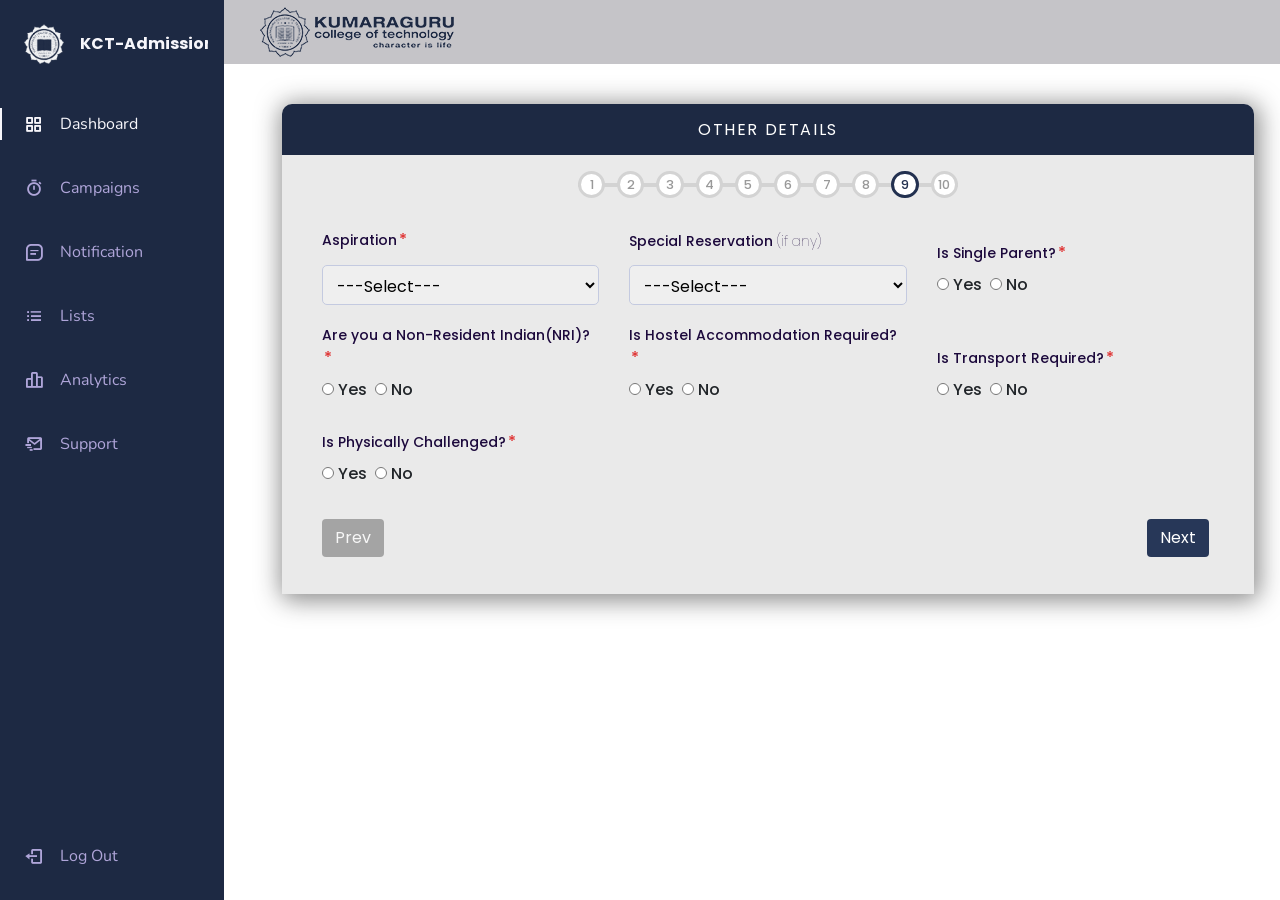
<file: Details_form/OtherDetailsForm.html>
<!DOCTYPE html>
<html lang="en">
    <head>
        <meta charset="UTF-8">
        <meta name="viewport" content="width=device-width, initial-scale=1.0">

        <!-- ===== BOX ICONS ===== -->
        <link href='https://cdn.jsdelivr.net/npm/boxicons@2.0.5/css/boxicons.min.css' rel='stylesheet'>

        <!-- ===== CSS ===== -->
        <link href="https://fonts.googleapis.com/css2?family=Poppins:wght@400;500&display=swap" rel="stylesheet">

        <link rel="stylesheet" href="css/style.css">
        <link rel="stylesheet" href="https://maxcdn.bootstrapcdn.com/bootstrap/4.0.0/css/bootstrap.min.css" integrity="sha384-Gn5384xqQ1aoWXA+058RXPxPg6fy4IWvTNh0E263XmFcJlSAwiGgFAW/dAiS6JXm" crossorigin="anonymous">

        <title>Document</title>
    </head>
    <body id="body-pd"> 
        <header class="header" id="header">
            <div class="header__toggle">
                <i class='bx bx-menu myopenclose' id="header-toggle"></i>
            </div>
            <div class="header__img">
                <img class="kct-logo" src="images/logo.png">
            </div>
        </header> 

        <div class="l-navbar" id="nav-bar">
            <nav class="nav">
                <div>
                    <div class="mylogocloseflex">
                        <a href="#" class="nav__logo">
                            <img src="images/kct-logo.png" alt="" >
                            <span class="nav__logo-name">KCT-Admission</span>
                        </a>
                        <div class="myclosebtn">
                            <i class='bx bx-menu bx-x' id="header-close-toggle"></i>
                        </div>
                    </div>
                    

                    <div class="nav__list">
                        <a href="#" class="nav__link active-link">
                            <i class='bx bx-grid-alt nav__icon' ></i>
                            
                            <span class="nav__name">Dashboard</span>
                        </a>
                        <a href="#" class="nav__link">
                            <i class='bx bx-stopwatch nav__icon'></i>
                            <span class="nav__name">Campaigns</span>
                        </a>
                        <a href="#" class="nav__link">
                            <i class='bx bx-message-square-detail nav__icon' ></i>
                            <span class="nav__name">Notification</span>
                        </a>
                        <a href="#" class="nav__link">
                            <i class='bx bx-list-ul nav__icon'></i>
                            <span class="nav__name">Lists</span>
                        </a>
                        <a href="#" class="nav__link">
                            <i class='bx bx-bar-chart-alt-2 nav__icon' ></i>
                            <span class="nav__name">Analytics</span>
                        </a>
                        <a href="#" class="nav__link">
                            <i class='bx bx-mail-send nav__icon'></i>
                            <span class="nav__name">Support</span>
                        </a>
                    </div>
                </div>
                <a href="#" class="nav__link">
                    <i class='bx bx-log-out nav__icon' ></i>
                    <span class="nav__name">Log Out</span>
                </a>
            </nav>
        </div>
        <main>
          
            <!--Block contents here-->
            <div class="mycontainer">
                <div class="form-header">
                    <h1 class="form-heading">OTHER DETAILS</h1>
                </div>
                <div class="myform">
                    <div class="progress-container">
                        <div class="progress" id="progress"></div>
                        <div class="circles">1</div>
                        <div class="circles">2</div>
                        <div class="circles">3</div>
                        <div class="circles">4</div>
                        <div class="circles">5</div>
                        <div class="circles">6</div>
                        <div class="circles">7</div>
                        <div class="circles">8</div>
                        <div class="circles active">9</div>
                        <div class="circles">10</div>
                      </div>
                      
                    <form method="POST">
                        <div class="form-container">
        
                            <div class="input-field">
                                <label class="labels required" for="aspiration" >Aspiration<span></span></label>
                                <select name="aspiration" id="aspiration" required onchange="aspirationInputHandler()">
                                    <option value="" selected disabled>---Select---</option>
                                    <option value="Higher Studies-Abroad">Higher Studies (Abroad)</option>
                                    <option value="Higher Studies-Within India">Higher Studies (Within India)</option>
                                    <option value="MBC">Entrepreneur</option>
                                    <option value="BCM">UPSC</option>
                                    <option value="SC">Employment</option>
                                    <option value="ST">Family Business</option>
                                    <option value="SCA">Others</option>
                                </select>
                            </div>
        
                            <div class="input-field">
                                <label class="labels " for="aspiration" >Special Reservation <span class="input-helper" >(if any)</span></label>
                                <select name="aspiration" id="aspiration" onchange="aspirationInputHandler()">
                                    <option value="" selected disabled>---Select---</option>
                                    <option value="Higher Studies-Abroad">Higher Studies (Abroad)</option>
                                    <option value="Higher Studies-Within India">Higher Studies (Within India)</option>
                                    <option value="MBC">Entrepreneur</option>
                                    <option value="BCM">UPSC</option>
                                    <option value="SC">Employment</option>
                                    <option value="ST">Family Business</option>
                                    <option value="SCA">Others</option>
                                </select>
                            </div>
        
                            <div class="input-field input-field-radio">
                                <label class="labels required" for="is_single_parent">Is Single Parent?<span></span></label>
                                <div class="radio-flex">
                                    <div class="radio-inner">
                                        <input type="radio" id="radio_single_parent-1" name="is_single_parent" value=1 required>
                                        <label for="radio_single_parent-1">Yes</label><br>
                                    </div>
                                    <div class="radio-inner">
                                        <input type="radio" id="radio_single_parent-0" name="is_single_parent" value=0>
                                        <label for="radio_single_parent-0">No</label><br>
                                    </div>                           
                                </div>   
                            </div>
        
                            <div class="input-field input-field-radio">
                                <label class="labels required" for="is_nri">Are you a Non-Resident Indian(NRI)?<span></span></label>
                                <div class="radio-flex">
                                    <div class="radio-inner">
                                        <input type="radio" id="radio_nri-1" name="is_nri" value=1 required>
                                        <label for="radio_nri-1">Yes</label><br>
                                    </div>
                                    <div class="radio-inner">
                                        <input type="radio" id="radio_nri-0" name="is_nri" value=0>
                                        <label for="radio_nri-0">No</label><br>
                                    </div>                           
                                </div>   
                            </div>
        
                            <div class="input-field input-field-radio">
                                <label class="labels required" for="is_hostel">Is Hostel Accommodation Required?<span></span></label>
                                <div class="radio-flex">
                                    <div class="radio-inner">
                                        <input type="radio" id="radio_hostel-1" name="is_hostel" value=1 required>
                                        <label for="radio_hostel-1">Yes</label><br>
                                    </div>
                                    <div class="radio-inner">
                                        <input type="radio" id="radio_hostel-0" name="is_hostel" value=0>
                                        <label for="radio_hostel-0">No</label><br>
                                    </div>                           
                                </div>   
                            </div>
                            
                            <div class="input-field input-field-radio">
                                <label class="labels required" for="is_transport">Is Transport Required?<span></span></label>
                                <div class="radio-flex">
                                    <div class="radio-inner">
                                        <input type="radio" id="radio_transport-1" name="is_transport" value=1 required>
                                        <label for="radio_transport-1">Yes</label><br>
                                    </div>
                                    <div class="radio-inner">
                                        <input type="radio" id="radio_transport-0" name="is_transport" value=0>
                                        <label for="radio_transport-0">No</label><br>
                                    </div>                           
                                </div>   
                            </div>
                            
                            <div class="input-field input-field-radio combined-input">
                                <div>
                                    <label class="labels required" for="is_physically_challenged">Is Physically Challenged?<span></span></label>
                                    <div class="radio-flex">
                                        <div class="radio-inner">
                                            <input type="radio" id="radio_physically_challenged-1" name="is_physically_challenged" value=1 required>
                                            <label for="radio_physically_challenged-1">Yes</label><br>
                                        </div>
                                        <div class="radio-inner">
                                            <input type="radio" id="radio_physically_challenged-0" name="is_physically_challenged" value=0>
                                            <label for="radio_physically_challenged-0">No</label><br>
                                        </div>                           
                                    </div>   
                                </div>
                                
                            </div>
        
        
                        </div>
                        <div class="mybutton-container">
                            <button class="btn" id="prev" disabled>Prev</button>
                            <button class="btn" id="next">Next</button>
                        </div>
                        
                    </form>
                </div>
        
                
            </div>


        </main>
        
        <!--===== MAIN JS =====-->
        <script src="js/main.js"></script>
        <script type="text/javascript" src="js/form.js" ></script>
    </body>
</html>
</file>
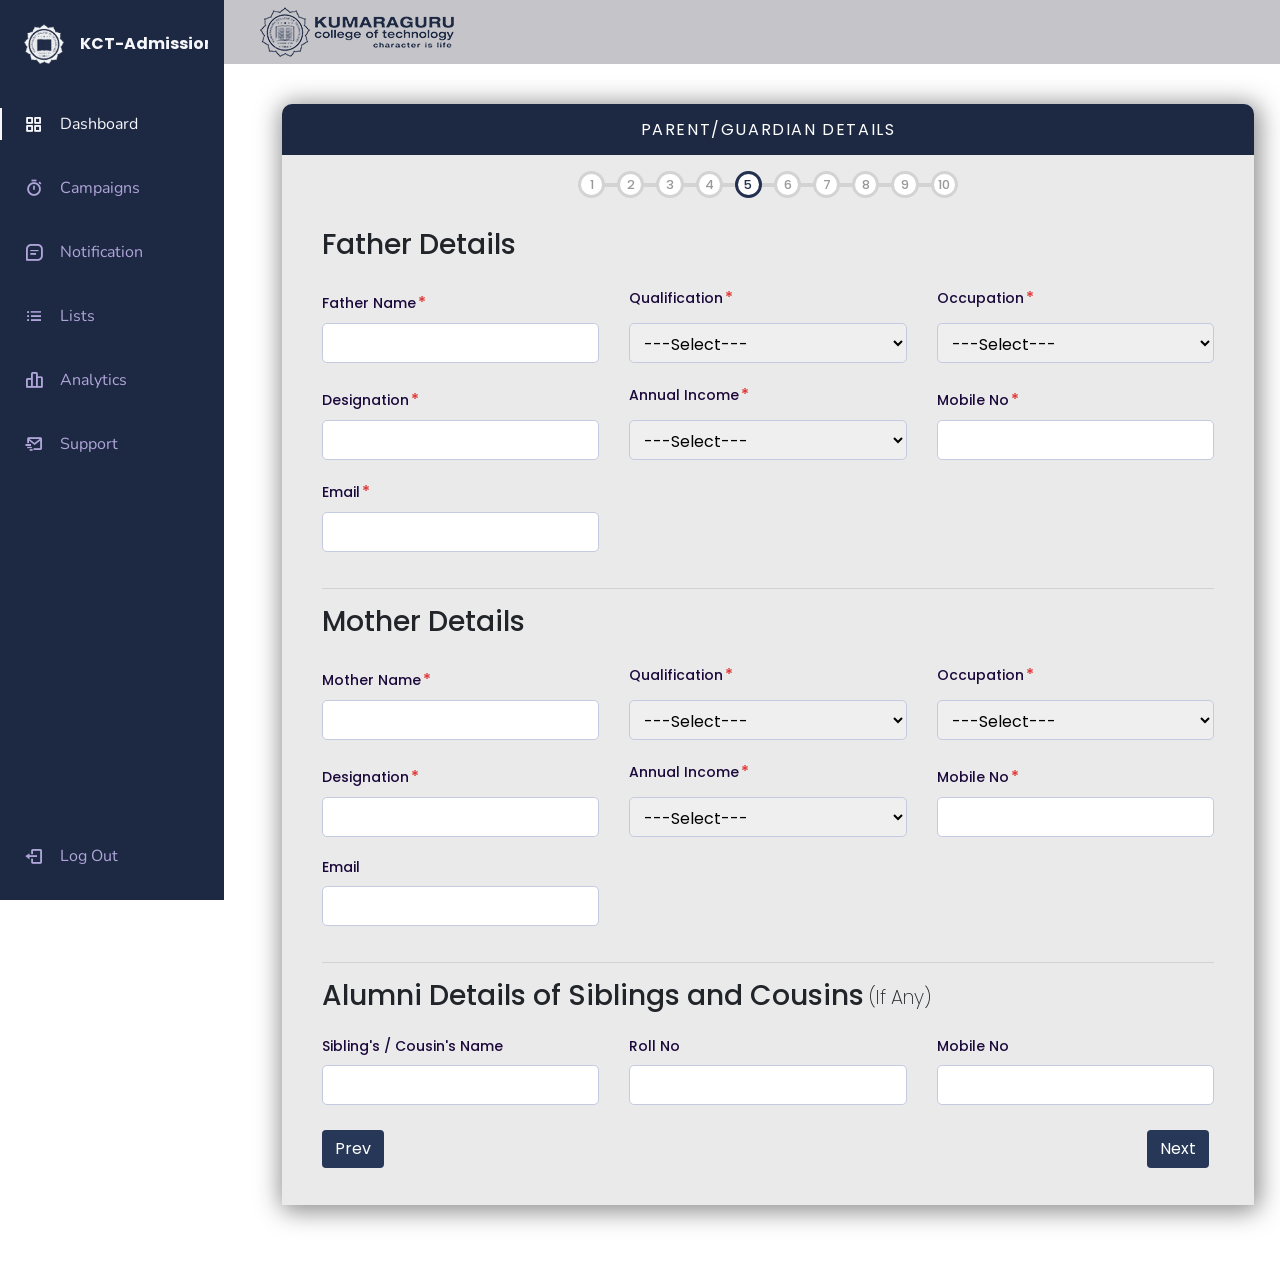
<file: Details_form/ParentGuardianForm.html>
<!DOCTYPE html>
<html lang="en">
    <head>
        <meta charset="UTF-8">
        <meta name="viewport" content="width=device-width, initial-scale=1.0">

        <!-- ===== BOX ICONS ===== -->
        <link href='https://cdn.jsdelivr.net/npm/boxicons@2.0.5/css/boxicons.min.css' rel='stylesheet'>

        <!-- ===== CSS ===== -->
        <link href="https://fonts.googleapis.com/css2?family=Poppins:wght@400;500&display=swap" rel="stylesheet">

        <link rel="stylesheet" href="css/style.css">
        <link rel="stylesheet" href="https://maxcdn.bootstrapcdn.com/bootstrap/4.0.0/css/bootstrap.min.css" integrity="sha384-Gn5384xqQ1aoWXA+058RXPxPg6fy4IWvTNh0E263XmFcJlSAwiGgFAW/dAiS6JXm" crossorigin="anonymous">


        <title>Document</title>
    </head>
    <body id="body-pd"> 
        <header class="header" id="header">
            <div class="header__toggle">
                <i class='bx bx-menu myopenclose' id="header-toggle"></i>
            </div>
            <div class="header__img">
                <img class="kct-logo" src="images/logo.png">
            </div>
        </header> 

        <div class="l-navbar" id="nav-bar">
            <nav class="nav">
                <div>
                    <div class="mylogocloseflex">
                        <a href="#" class="nav__logo">
                            <img src="images/kct-logo.png" alt="" >
                            <span class="nav__logo-name">KCT-Admission</span>
                        </a>
                        <div class="myclosebtn">
                            <i class='bx bx-menu bx-x' id="header-close-toggle"></i>
                        </div>
                    </div>
                    

                    <div class="nav__list">
                        <a href="#" class="nav__link active-link">
                            <i class='bx bx-grid-alt nav__icon' ></i>
                            
                            <span class="nav__name">Dashboard</span>
                        </a>
                        <a href="#" class="nav__link">
                            <i class='bx bx-stopwatch nav__icon'></i>
                            <span class="nav__name">Campaigns</span>
                        </a>
                        <a href="#" class="nav__link">
                            <i class='bx bx-message-square-detail nav__icon' ></i>
                            <span class="nav__name">Notification</span>
                        </a>
                        <a href="#" class="nav__link">
                            <i class='bx bx-list-ul nav__icon'></i>
                            <span class="nav__name">Lists</span>
                        </a>
                        <a href="#" class="nav__link">
                            <i class='bx bx-bar-chart-alt-2 nav__icon' ></i>
                            <span class="nav__name">Analytics</span>
                        </a>
                        <a href="#" class="nav__link">
                            <i class='bx bx-mail-send nav__icon'></i>
                            <span class="nav__name">Support</span>
                        </a>
                    </div>
                </div>
                <a href="#" class="nav__link">
                    <i class='bx bx-log-out nav__icon' ></i>
                    <span class="nav__name">Log Out</span>
                </a>
            </nav>
        </div>
        <main>
          
            <!--Block contents here-->
            <div class="mycontainer">
                <div class="form-header">
                    <h1 class="form-heading">PARENT/GUARDIAN DETAILS</h1>
                </div>
                <div class="myform">
                    <div class="progress-container">
                        <div class="progress" id="progress"></div>
                        <div class="circles">1</div>
                        <div class="circles">2</div>
                        <div class="circles">3</div>
                        <div class="circles">4</div>
                        <div class="circles active">5</div>
                        <div class="circles">6</div>
                        <div class="circles">7</div>
                        <div class="circles">8</div>
                        <div class="circles">9</div>
                        <div class="circles">10</div>
                    </div>
                     
                    <form method="POST">
                        <!--Father Section-->
                        <div class="form_sub_heading">
                            <h3>Father Details</h3>
                        </div>
                        <div class="form-container">
                            
                            <div class="input-field">
                                <label  class="labels required" for="father_name">Father Name<span></span></label>
                                <input type="text" id="father_name" name="father_name" onchange="father_nameInputHandler()" required >
                            </div>
        
                            <div class="input-field">
                                <label class="labels required" for="father_qualification">Qualification<span></span></label>
                                <select name="father_qualification" id="father_qualification" onchange="father_qualificationInputHandler()" required>
                                    <option value="" selected disabled>---Select---</option>
                                    <option value="B.A">B.A</option>
                                    <option value="B.Sc">B.Sc</option>
                                    <option value="B.Com">B.Com</option>
                                    <option value="M.Com">M.Com</option>
                                    <option value="BCA">BCA</option>
                                    <option value="MCA">MCA</option>
                                    <option value="M.Sc">M.Sc</option>
                                    <option value="B.E">B.E</option>
                                    <option value="B.Tech">B.Tech</option>
                                    <option value="M.E">M.E</option>
                                    <option value="M.Tech">M.Tech</option>
                                    <option value="Phd">Phd</option>
                                    <option value="M.Phil">M.Phil</option>
                                    <option value="M.A">M.A</option>
                                    <option value="MBA">MBA</option>
                                    <option value="10th">10th</option>
                                    <option value="12th">12th</option>
                                    <option value="Diploma">Diploma</option>
                                    <option value="CA">CA</option>
                                    <option value="ICWA">ICWA</option>
                                    <option value="ICFA">ICFA</option>
                                    <option value="Others">Others</option>
                                </select>
                            </div>
        
                            <div class="input-field">
                                <label class="labels required" for="father_occupation">Occupation<span></span></label>
                                <select name="father_occupation" id="father_occupation" onchange="father_occupationInputHandler()" required >
                                    <option value="" selected disabled>---Select---</option>
                                    <option value="Private">Private</option>
                                    <option value="Public Sector">Public Sector</option>
                                    <option value="State Government">State Government</option>
                                    <option value="Central Government">Central Government</option>
                                    <option value="Doctor">Doctor</option>
                                    <option value="Agriculture">Agriculture</option>
                                    <option value="Self Employed">Self Employed</option>
                                    <option value="Home Maker">Home Maker</option>
                                    <option value="Expired">Expired</option>
                                    <option value="Others">Others</option>
                                </select>
                            </div>
        
                            <div class="input-field">
                                <label class="labels required" for="father_designation">Designation<span></span></label>
                                <input type="text" id="father_designation" name="father_designation" required onchange="father_designationInputHandler()">
                            </div>
        
                            <div class="input-field">
                                <label class="labels required" for="father_annual_income" >Annual Income<span></span></label>
                                <select name="father_annual_income" id="father_annual_income" required onchange="father_annual_incomeInputHandler()">
                                    <option value="" selected disabled>---Select---</option>
                                    <option value="Below 50K">Below 50K</option>
                                    <option value="50K to 1L">50K to 1L</option>
                                    <option value="1L to 2L">1L to 2L</option>
                                    <option value="2L to 2.5L">2L to 2.5L</option>
                                    <option value="2.5L to 5L">2.5L to 5L</option>
                                    <option value="5L to 10L">5L to 10L</option>
                                    <option value="Above 10L">Above 10L</option>
                                </select>
                            </div>
        
                            <div class="input-field">
                                <label class="labels required" for="father_contact" required>Mobile No<span></span></label>
                                <input type="tel" id="father_contact" name="father_contact" onchange="father_contactInputHandler()">
                            </div>
        
                            <div class="input-field">
                                <label class="labels required" for="father_email">Email<span></span></label>
                                <input type="email" id="father_email" name="father_email" required onchange="father_emailInputHandler()">
                            </div>
                        </div>
        
                        <hr>
        
                        <!--Mother Section-->
                        <div class="form_sub_heading">
                            <h3>Mother Details</h3>
                        </div>
                        <div class="form-container">
                            
                            <div class="input-field">
                                <label  class="labels required" for="mother_name">Mother Name<span></span></label>
                                <input type="text" id="mother_name" name="mother_name" onchange="mother_nameInputHandler()" required >
                            </div>
        
                            <div class="input-field">
                                <label class="labels required" for="mother_qualification">Qualification<span></span></label>
                                <select name="mother_qualification" id="mother_qualification" onchange="mother_qualificationInputHandler()" required>
                                    <option value="" selected disabled>---Select---</option>
                                    <option value="B.A">B.A</option>
                                    <option value="B.Sc">B.Sc</option>
                                    <option value="B.Com">B.Com</option>
                                    <option value="M.Com">M.Com</option>
                                    <option value="BCA">BCA</option>
                                    <option value="MCA">MCA</option>
                                    <option value="M.Sc">M.Sc</option>
                                    <option value="B.E">B.E</option>
                                    <option value="B.Tech">B.Tech</option>
                                    <option value="M.E">M.E</option>
                                    <option value="M.Tech">M.Tech</option>
                                    <option value="Phd">Phd</option>
                                    <option value="M.Phil">M.Phil</option>
                                    <option value="M.A">M.A</option>
                                    <option value="MBA">MBA</option>
                                    <option value="10th">10th</option>
                                    <option value="12th">12th</option>
                                    <option value="Diploma">Diploma</option>
                                    <option value="CA">CA</option>
                                    <option value="ICWA">ICWA</option>
                                    <option value="ICFA">ICFA</option>
                                    <option value="Others">Others</option>
                                </select>
                            </div>
        
                            <div class="input-field">
                                <label class="labels required" for="mother_occupation">Occupation<span></span></label>
                                <select name="mother_occupation" id="mother_occupation" onchange="mother_occupationInputHandler()" required >
                                    <option value="" selected disabled>---Select---</option>
                                    <option value="Private">Private</option>
                                    <option value="Public Sector">Public Sector</option>
                                    <option value="State Government">State Government</option>
                                    <option value="Central Government">Central Government</option>
                                    <option value="Doctor">Doctor</option>
                                    <option value="Agriculture">Agriculture</option>
                                    <option value="Self Employed">Self Employed</option>
                                    <option value="Home Maker">Home Maker</option>
                                    <option value="Expired">Expired</option>
                                    <option value="Others">Others</option>
                                </select>
                            </div>
        
                            <div class="input-field">
                                <label class="labels required" for="mother_designation">Designation<span></span></label>
                                <input type="text" id="mother_designation" name="mother_designation" required onchange="mother_designationInputHandler()">
                            </div>
        
                            <div class="input-field">
                                <label class="labels required" for="mother_annual_income" >Annual Income<span></span></label>
                                <select name="mother_annual_income" id="mother_annual_income" required onchange="mother_annual_incomeInputHandler()">
                                    <option value="" selected disabled>---Select---</option>
                                    <option value="Below 50K">Below 50K</option>
                                    <option value="50K to 1L">50K to 1L</option>
                                    <option value="1L to 2L">1L to 2L</option>
                                    <option value="2L to 2.5L">2L to 2.5L</option>
                                    <option value="2.5L to 5L">2.5L to 5L</option>
                                    <option value="5L to 10L">5L to 10L</option>
                                    <option value="Above 10L">Above 10L</option>
                                </select>
                            </div>
        
                            <div class="input-field">
                                <label class="labels required" for="mother_contact" required>Mobile No<span></span></label>
                                <input type="tel" id="mother_contact" name="mother_contact" onchange="mother_contactInputHandler()">
                            </div>
        
                            <div class="input-field">
                                <label class="labels" for="mother_email">Email<span></span></label>
                                <input type="email" id="mother_email" name="mother_email"  onchange="mother_emailInputHandler()">
                            </div>
                        </div>
        
        <!--Siblings Section-->
                        <hr>
                        <div class="form_sub_heading">
                            <h3>Alumni Details of Siblings and Cousins<span class="helper"> (If Any)</span></h3>
                        </div>
        
                        <div class="form-container">  
                            <div class="input-field">
                                <label  class="labels" for="siblings_cousins_name">Sibling's / Cousin's Name<span></span></label>
                                <input type="text" id="siblings_cousins_name" name="siblings_cousins_name" onchange="siblings_cousins_nameInputHandler()" >
                            </div>
        
                            <div class="input-field">
                                <label  class="labels" for="siblings_cousins_rollno">Roll No<span></span></label>
                                <input type="text" id="siblings_cousins_rollno" name="siblings_cousins_rollno" onchange="siblings_cousins_rollnoInputHandler()" >
                            </div>
        
                            <div class="input-field">
                                <label class="labels" for="siblings_cousins_contact">Mobile No<span></span></label>
                                <input type="tel" id="siblings_cousins_contact" name="siblings_cousins_contact" onchange="siblings_cousins_contactInputHandler()">
                            </div>
                        </div>
        
                        <div class="mybutton-container">
                            <a href=""><button class="btn" id="prev">Prev</button></a>
                            <a href=""><button class="btn" id="next">Next</button></a>
                        </div>
                        
                    </form>
                </div>  
            </div>

        </main>
        
        <!--===== MAIN JS =====-->
        <script src="js/main.js"></script>
        <script type="text/javascript" src="js/form.js" ></script>
    </body>
</html>
</file>
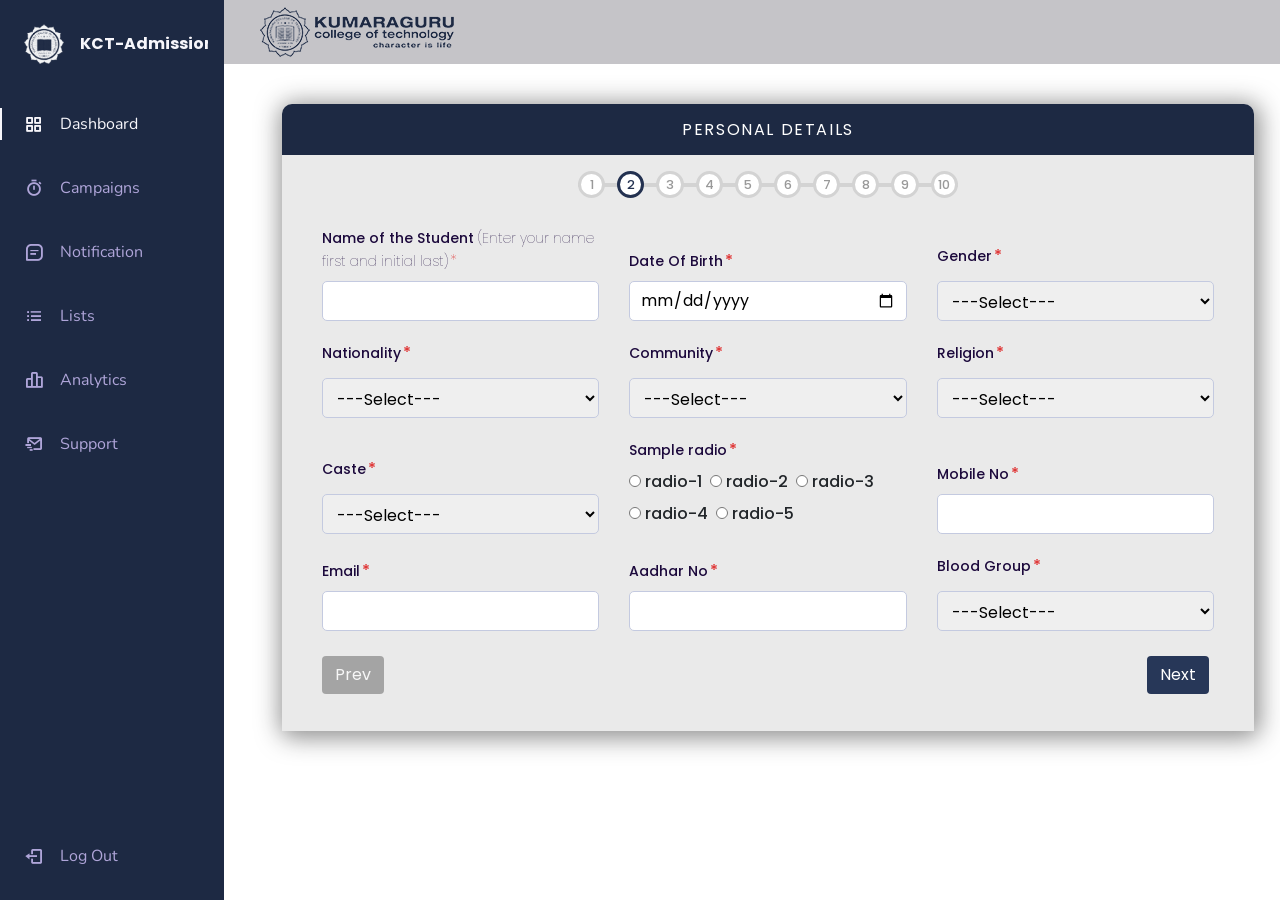
<file: Details_form/PersonalDetailsForm.html>
<!DOCTYPE html>
<html lang="en">
    <head>
        <meta charset="UTF-8">
        <meta name="viewport" content="width=device-width, initial-scale=1.0">

        <!-- ===== BOX ICONS ===== -->
        <link href='https://cdn.jsdelivr.net/npm/boxicons@2.0.5/css/boxicons.min.css' rel='stylesheet'>

        <!-- ===== CSS ===== -->
        <link href="https://fonts.googleapis.com/css2?family=Poppins:wght@400;500&display=swap" rel="stylesheet">

        <link rel="stylesheet" href="css/style.css">
        <link rel="stylesheet" href="https://maxcdn.bootstrapcdn.com/bootstrap/4.0.0/css/bootstrap.min.css" integrity="sha384-Gn5384xqQ1aoWXA+058RXPxPg6fy4IWvTNh0E263XmFcJlSAwiGgFAW/dAiS6JXm" crossorigin="anonymous">

        <title>Document</title>
    </head>
    <body id="body-pd"> 

        <header class="header" id="header">
            <div class="header__toggle">
                <i class='bx bx-menu myopenclose' id="header-toggle"></i>
            </div>
            <div class="header__img">
                <img class="kct-logo" src="images/logo.png">
            </div>
        </header> 

        <div class="l-navbar" id="nav-bar">
            <nav class="nav">
                <div>
                    <div class="mylogocloseflex">
                        <a href="#" class="nav__logo">
                            <img src="images/kct-logo.png" alt="" >
                            <span class="nav__logo-name">KCT-Admission</span>
                        </a>
                        <div class="myclosebtn">
                            <i class='bx bx-menu bx-x' id="header-close-toggle"></i>
                        </div>
                    </div>
                    

                    <div class="nav__list" style="text-decoration: none;">
                        <a href="#" class="nav__link active-link">
                            <i class='bx bx-grid-alt nav__icon' ></i>
                            
                            <span class="nav__name">Dashboard</span>
                        </a>
                        <a href="#" class="nav__link">
                            <i class='bx bx-stopwatch nav__icon'></i>
                            <span class="nav__name">Campaigns</span>
                        </a>
                        <a href="#" class="nav__link">
                            <i class='bx bx-message-square-detail nav__icon' ></i>
                            <span class="nav__name">Notification</span>
                        </a>
                        <a href="#" class="nav__link">
                            <i class='bx bx-list-ul nav__icon'></i>
                            <span class="nav__name">Lists</span>
                        </a>
                        <a href="#" class="nav__link">
                            <i class='bx bx-bar-chart-alt-2 nav__icon' ></i>
                            <span class="nav__name">Analytics</span>
                        </a>
                        <a href="#" class="nav__link">
                            <i class='bx bx-mail-send nav__icon'></i>
                            <span class="nav__name">Support</span>
                        </a>
                    </div>
                </div>
                <a href="#" class="nav__link">
                    <i class='bx bx-log-out nav__icon' ></i>
                    <span class="nav__name">Log Out</span>
                </a>
            </nav>
        </div>
        <main>
            <div class="mycontainer">
                <div class="form-header">
                    <h1 class="form-heading">PERSONAL DETAILS</h1>
                </div>
                <div class="myform">
                    <div class="progress-container">
                        <div class="progress" id="progress"></div>
                        <div class="circles">1</div>
                        <div class="circles active">2</div>
                        <div class="circles">3</div>
                        <div class="circles">4</div>
                        <div class="circles">5</div>
                        <div class="circles">6</div>
                        <div class="circles">7</div>
                        <div class="circles">8</div>
                        <div class="circles">9</div>
                        <div class="circles">10</div>
                      </div>
                      
                    <form method="POST">
                        <div class="form-container">
                            <div class="input-field">
                                <label  class="labels required" for="name">Name of the Student <span class="input-helper">(Enter your name first and initial last)</span></label>
                                <input type="text" id="name" name="name" onchange="nameInputHandler()" required >
                            </div>
                            <div class="input-field">
                                <label class="labels required" for="dob">Date Of Birth<span></span></label>
                                <input type="date" id="date" min="1998-01-01" max="2022-12-12" name="date" onchange="dateInputHandler()" required>
                            </div>
                            
                            
                            <div class="input-field">
                                <label class="labels required" for="gender">Gender<span></span></label>
                                <select name="gender" id="gender" onchange="genderInputHandler()" required>
                                    <option value="" selected disabled>---Select---</option>
                                    <option value="Male">Male</option>
                                    <option value="Female">Female</option>
                                </select>
                            </div>
        
                            <div class="input-field">
                                <label class="labels required" for="nationality">Nationality<span></span></label>
                                <select name="nationality" id="nationality" onchange="nationalityInputHandler()" required >
                                    <option value="" selected disabled>---Select---</option>
                                    <option value="Afganisthan">Afganisthan</option>
                                    <option value="Belgium">Belgium</option>
                                    <option value="canada">Canada</option>
                                    <option value="india">India</option>
                                </select>
                            </div>
        
                            <div class="input-field">
                                <label class="labels required" for="community" >Community<span></span></label>
                                <select name="community" id="community" required onchange="communityInputHandler()">
                                    <option value="" selected disabled>---Select---</option>
                                    <option value="OC">OC</option>
                                    <option value="BC">BC</option>
                                    <option value="MBC">MBC</option>
                                    <option value="BCM">BCM</option>
                                    <option value="SC">SC</option>
                                    <option value="ST">ST</option>
                                    <option value="SCA">SCA</option>
                                    <option value="other">Other</option>
                                </select>
                            </div>
        
                            <div class="input-field">
                                <label class="labels required" for="religion">Religion<span></span></label>
                                <select name="religion" id="religion" required onchange="religionInputHandler()">
                                    <option value="" selected disabled>---Select---</option>
                                    <option value="Hindu">Hindu</option>
                                    <option value="Muslim">Muslim</option>
                                    <option value="Christian">Christian</option>
                                    <option value="Sikh">Sikh</option>
                                    <option value="other">Other</option>
                                </select>
                            </div>
        
                            <div class="input-field">
                                <label class="labels required" for="caste">Caste<span></span></label>
                                <select name="caste" id="caste"  required onchange="casteInputHandler()">
                                    <option value="" selected disabled>---Select---</option>
                                    <option value="Caste-1">Caste-1</option>
                                    <option value="Caste-2">Caste-2</option>
                                    <option value="Caste-3">Caste-3</option>
                                    <option value="Caste-4">Caste-4</option>
                                    <option value="Caste-5">Caste-5</option>
                                </select>
                            </div>
                            <div class="input-field input-field-radio">
                                <label class="labels required" for="aadhar">Sample radio<span></span></label>
                                <div class="radio-flex">
                                    <div class="radio-inner">
                                        <input type="radio" id="radio-1" name="fav_language" value="HTML">
                                        <label for="html">radio-1</label><br>
                                    </div>
                                    <div class="radio-inner">
                                        <input type="radio" id="radio-2" name="fav_language" value="CSS">
                                        <label for="css">radio-2</label><br>
                                    </div>
                                    <div class="radio-inner">
                                        <input type="radio" id="radio-3" name="fav_language" value="JavaScript">
                                        <label for="javascript">radio-3</label>
                                    </div>  
                                    <div class="radio-inner">
                                        <input type="radio" id="radio-4" name="fav_language" value="JavaScript">
                                        <label for="javascript">radio-4</label>
                                    </div> 
                                    <div class="radio-inner">
                                        <input type="radio" id="radio-5" name="fav_language" value="JavaScript">
                                        <label for="javascript">radio-5</label>
                                    </div>                           
                                </div>
                                
                            </div>
        
                            <div class="input-field">
                                <label class="labels required" for="contact" required>Mobile No<span></span></label>
                                <input type="tel" id="contact" name="contact" onchange="contactInputHandler()">
                            </div>
                            <div class="input-field">
                                <label class="labels required" for="email">Email<span></span></label>
                                <input type="email" id="email" name="email" required onchange="emailInputHandler()">
                            </div>
                            <div class="input-field">
                                <label class="labels required" for="aadhar">Aadhar No<span></span></label>
                                <input type="text" id="aadhar" name="aadhar" required onchange="aadharInputHandler()">
                            </div>
                            
        
                            <div class="input-field">
                                <label class="labels required" for="blood">Blood Group<span></span></label>
                                <select name="blood" required id="blood" onchange="bloodInputHandler()">
                                    <option value="" selected disabled >---Select---</option>
                                    <option value="AB+">AB+</option>
                                    <option value="A+">A+</option>
                                    <option value="A-">A-</option>
                                    <option value="O+">O+</option>
                                    <option value="B+">B+</option>
                                </select>
                            </div>
        
        
                        </div>
                        <div class="mybutton-container">
                            <button class="btn" id="prev" disabled>Prev</button>
                            <button class="btn" id="next">Next</button>
                        </div>
                        
                    </form>
                </div>
        
                
            </div>
         </main>
        
        <!--===== MAIN JS =====-->
        <script src="js/main.js"></script>
        <script type="text/javascript" src="js/form.js" ></script>
    </body>
</html>
</file>
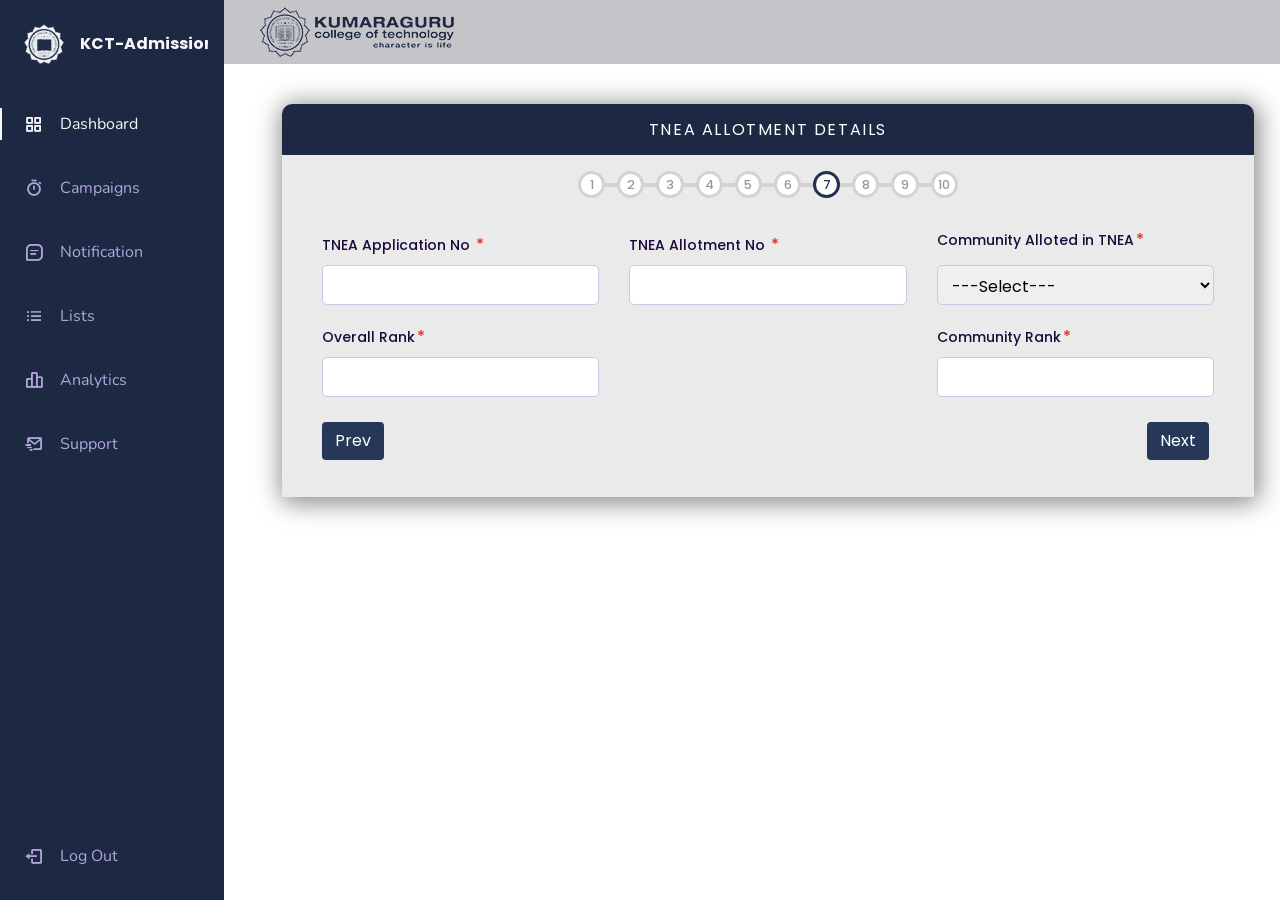
<file: Details_form/tneaAllotmentForm.html>
<!DOCTYPE html>
<html lang="en">
    <head>
        <meta charset="UTF-8">
        <meta name="viewport" content="width=device-width, initial-scale=1.0">

        <!-- ===== BOX ICONS ===== -->
        <link href='https://cdn.jsdelivr.net/npm/boxicons@2.0.5/css/boxicons.min.css' rel='stylesheet'>

        <!-- ===== CSS ===== -->
        <link href="https://fonts.googleapis.com/css2?family=Poppins:wght@400;500&display=swap" rel="stylesheet">

        <link rel="stylesheet" href="css/style.css">
        <link rel="stylesheet" href="https://maxcdn.bootstrapcdn.com/bootstrap/4.0.0/css/bootstrap.min.css" integrity="sha384-Gn5384xqQ1aoWXA+058RXPxPg6fy4IWvTNh0E263XmFcJlSAwiGgFAW/dAiS6JXm" crossorigin="anonymous">


        <title>Document</title>
    </head>
    <body id="body-pd"> 
        <header class="header" id="header">
            <div class="header__toggle">
                <i class='bx bx-menu myopenclose' id="header-toggle"></i>
            </div>
            <div class="header__img">
                <img class="kct-logo" src="images/logo.png">
            </div>
        </header> 

        <div class="l-navbar" id="nav-bar">
            <nav class="nav">
                <div>
                    <div class="mylogocloseflex">
                        <a href="#" class="nav__logo">
                            <img src="images/kct-logo.png" alt="" >
                            <span class="nav__logo-name">KCT-Admission</span>
                        </a>
                        <div class="myclosebtn">
                            <i class='bx bx-menu bx-x' id="header-close-toggle"></i>
                        </div>
                    </div>
                    

                    <div class="nav__list">
                        <a href="#" class="nav__link active-link">
                            <i class='bx bx-grid-alt nav__icon' ></i>
                            
                            <span class="nav__name">Dashboard</span>
                        </a>
                        <a href="#" class="nav__link">
                            <i class='bx bx-stopwatch nav__icon'></i>
                            <span class="nav__name">Campaigns</span>
                        </a>
                        <a href="#" class="nav__link">
                            <i class='bx bx-message-square-detail nav__icon' ></i>
                            <span class="nav__name">Notification</span>
                        </a>
                        <a href="#" class="nav__link">
                            <i class='bx bx-list-ul nav__icon'></i>
                            <span class="nav__name">Lists</span>
                        </a>
                        <a href="#" class="nav__link">
                            <i class='bx bx-bar-chart-alt-2 nav__icon' ></i>
                            <span class="nav__name">Analytics</span>
                        </a>
                        <a href="#" class="nav__link">
                            <i class='bx bx-mail-send nav__icon'></i>
                            <span class="nav__name">Support</span>
                        </a>
                    </div>
                </div>
                <a href="#" class="nav__link">
                    <i class='bx bx-log-out nav__icon' ></i>
                    <span class="nav__name">Log Out</span>
                </a>
            </nav>
        </div>
        <main>
          
            <!--Block contents here-->
            
            <div class="mycontainer">
                <div class="form-header">
                    <h1 class="form-heading">TNEA ALLOTMENT DETAILS</h1>
                </div>
                <div class="myform">
                    <div class="progress-container">
                        <div class="progress" id="progress"></div>
                        <div class="circles">1</div>
                        <div class="circles">2</div>
                        <div class="circles">3</div>
                        <div class="circles">4</div>
                        <div class="circles">5</div>
                        <div class="circles">6</div>
                        <div class="circles active">7</div>
                        <div class="circles">8</div>
                        <div class="circles">9</div>
                        <div class="circles">10</div>
                      </div>
                      
                    <form method="POST">
                        <div class="form-container">
                            <div class="input-field">
                                <label  class="labels required" for="tnea_application_no">TNEA Application No <span></span></label>
                                <input type="text" id="tnea_application_no" name="tnea_application_no" onchange="tnea_application_noInputHandler()" required >
                            </div>
        
                            <div class="input-field">
                                <label  class="labels required" for="tnea_allotment_no">TNEA Allotment No <span></span></label>
                                <input type="text" id="tnea_allotment_no" name="tnea_allotment_no" onchange="tnea_allotment_noInputHandler()" required >
                            </div>
        
                            <div class="input-field">
                                <label class="labels required" for="tnea_community" >Community Alloted in TNEA<span></span></label>
                                <select name="tnea_community" id="tnea_community" required onchange="tnea_communityInputHandler()">
                                    <option value="" selected disabled>---Select---</option>
                                    <option value="OC">OC</option>
                                    <option value="BC">BC</option>
                                    <option value="MBC">MBC</option>
                                    <option value="BCM">BCM</option>
                                    <option value="SC">SC</option>
                                    <option value="ST">ST</option>
                                    <option value="SCA">SCA</option>
                                    <option value="other">Other</option>
                                </select>
                            </div>
        
                            <div class="input-field">
                                <label class="labels required" for="overall_rank">Overall Rank<span></span></label>
                                <input type="number" id="overall_rank" name="overall_rank" min="1" onchange="overall_rankInputHandler()" required>
                            </div>
        
                            <div class="input-field">
                                <label class="labels required" for="community_rank">Community Rank<span></span></label>
                                <input type="number" id="community_rank" name="community_rank" min="1" onchange="community_rankInputHandler()" required>
                            </div>
                            
                            
                            
                        </div>
                        <div class="mybutton-container">
                            <a href=""><button class="btn" id="prev">Prev</button></a> 
                            <a href=""><button class="btn" id="next">Next</button></a>  
                        </div>
                        
                    </form>
                </div>
        
                </form>
            </div>

        </main>
        
        <!--===== MAIN JS =====-->
        <script src="js/main.js"></script>
        <script type="text/javascript" src="js/form.js" ></script>
    </body>
</html>
</file>
<file: style.css>
*{
    box-sizing: border-box;
}

body,html{
    height: 100%;
    margin: 0;
    padding: 0;
    font-family: arial;
}

.laplogo{
    background-image: url('live_bg.jpeg');
    background-size:cover;
    background-position:center;
}

@media(max-width:800px){
    .laplogo{
        background-size:200%;
    }
}



.loopscroll{
    height: 100vh;
    width: 100%;
    overflow: hidden;
    animation-name: backgroundloop;
    animation-iteration-count: infinite;
    animation-duration: 50s;
    animation-timing-function: linear;
    position: fixed;
    z-index: -99;
}

@keyframes backgroundloop{
    0% {
        background-position: 0 0;
    }
    100% {
        background-position: 0 100%;
    }
}
</file>
<file: Details_form/css/style.css>
/*===== GOOGLE FONTS =====*/
@import url("https://fonts.googleapis.com/css2?family=Nunito:wght@400;600;700&display=swap");

/*===== VARIABLES CSS =====*/
:root{
  --header-height: 3rem;
  --nav-width: 68px;

  /*===== Colors =====*/
  --first-color: #1d2943;
  --first-color-light: #AFA5D9;
  --white-color: #F7F6FB;
  
  /*===== Font and typography =====*/
  --body-font: 'Nunito', sans-serif;
  --normal-font-size: 1rem;
  
  /*===== z index =====*/
  --z-fixed: 100;
}

/*===== BASE =====*/
*,::before,::after{
  box-sizing: border-box;
}

body{
  position: relative;
  margin: var(--header-height) 0 0 0;
  padding: 0 0;
  
  
  transition: .5s;
}

a{
  text-decoration: none;
} 

a:hover{
  text-decoration: none;
}

input[type=number]::-webkit-inner-spin-button,
input[type=number]::-webkit-outer-spin-button { 
	-webkit-appearance: none;
}

.header{
  width:100%;
  height:var(--header-height);
  position:fixed;
  top:0;
  left:0;
  display:flex;
  align-items:center;
  justify-content:flex-start;
  padding:0 1rem;
  background-color:#C5C4C8;
  z-index: var(--z-fixed);
  transition:.5s;
  
}

.nav__logo-name{
    font-family:"Poppins",sans-serif ;
}



.header__toggle{
  color:var(--first-color);
  font-size: 1.5rem;
  cursor: pointer;
}





.l-navbar{
  position:fixed;
  top:0;
  left:-30%;
  width:var(--nav-width);
  height:100vh;
  background:var(--first-color);
  padding:.5rem 1rem 0 0;
  transition:.5s;
  z-index: var(--z-fixed);
  transition: all 600ms;
}
.nav{
  height:100%;
  display:flex;
  flex-direction: column;
  justify-content:space-between;
  overflow:hidden;
}

.nav__link{
    font-family: var(--body-font);
}

.nav__logo,.nav__link{
  display:grid;
  grid-template-columns: max-content max-content;
  align-items:center;
  column-gap: 1rem;
  padding:.5rem 0 .5rem 1.5rem;
}
.nav__logo{
  margin-bottom:2rem;
}

.nav__logo img{
    height: 40px;
    width: 40px;
}
.nav__logo-icon{
  
  color:var(--white-color);
}
.nav__logo-name{
  font-weight: 700;
  color:var(--white-color);
}

.mylogocloseflex{
    display: flex;
    justify-content: space-between;
}

.myclosebtn{
    cursor: pointer;
    color:var(--white-color);
    font-size: 1.5rem;
    padding-top: 0.3rem;
}

.nav__link{
  position:relative;
  color:var(--first-color-light);
  margin-bottom:1.5rem;
  transition:.3s;
  display: flex;
}
.nav__link:hover{
  color:var(--white-color);
}
.nav__icon{
  font-size: 1.25rem;
}

.show{
  left:0;
  width: 100%;
  height: 100%;
  
}
.body-pd{
  padding-left:calc(var(--nav-width) + 1rem);
}

.active-link{
  color:var(--white-color);
}
.active-link::before{
  content:'';
  position:absolute;
  left:0;
  width:2px;
  height:32px;
  background-color: var(--white-color);
}


@media(max-width:1000px){
    .nav__link{
        display: flex;
        flex-direction: column;
        font-size: 0.8rem;
        padding: 0;
        padding-left: 8px;
        margin-bottom: 2rem;
        
    }

    .kct-logo{
        width: auto;
        height: 40px;
        background-size:contain ;
    }

    

    
}

@media screen and (min-width:1000px){
  body{
    margin:calc(var(--header-height) + 1rem) 0 0 0;
    padding-left:calc(var(--nav-width) + 188px);
  }
  .header{
    height:calc(var(--header-height) + 1rem);
    padding:0 2rem 0 calc(var(--nav-width) + 2rem);
    padding-left:calc(var(--nav-width) + 188px);
  }
  
  .myopenclose{
      display: none;
  }

  
  
  .l-navbar{
    left:0;
    padding:1rem 1rem 0 0;
    width:calc(var(--nav-width) + 156px);
    transition: all 600ms;
  }

  

  .show{
    width:calc(var(--nav-width) + 156px);
  }

  .body-pd{
    padding-left:calc(var(--nav-width) + 188px);
  }

  .myclosebtn{
      display: none;
  }
  
}


/* detail forms*/
*,
*:before,
*:after{
    padding: 0;
    margin: 0;
    box-sizing: border-box;
    
}

.forms-title{
  text-align: center;
  padding: 1rem;
  padding-bottom: 0.5rem;
}


  


.mycontainer{
    font-family: "Poppins",sans-serif;
    font-weight: 500;
    background-color: #eaeaea;
    max-width: 80rem;
    width: 95%;
    margin: 0px auto;
    margin-top: 6.5rem;
    margin-bottom: 4rem;
    border-radius: 10px;
    box-shadow: 2px 3px 23px 4px rgba(33,33,33,0.5);
-webkit-box-shadow: 2px 3px 23px 4px rgba(33,33,33,0.5);
-moz-box-shadow: 2px 3px 23px 4px rgba(33,33,33,0.5);
   
}

.form-heading{
    font-size: 1rem;
    font-weight: normal;
    letter-spacing: 0.1rem;
    text-align: center;
    color: #ffffff;
    margin-bottom: 0;
    user-select: none;
}

.myform{
    padding: 1rem 2.5rem 2rem 2.5rem;
      
}

.form_sub_heading .helper{
    font-size: 1.2rem;
    vertical-align: middle;
    font-weight: 200;
}



.form-subtitle{
    margin: auto;
    width: 100%;
    text-align: center;
    color: #606060;
    font-size: 14px;
    font-weight: 400;
}



.form-container{
    display: flex;
    flex-wrap: wrap;
    align-items: flex-end;
    justify-content: space-between;
    margin:1.5rem 0 0 0
}

.file-form{
  display: flex;
  flex-direction: column;
  align-items: center;
}



.form-header{
    background-color: #1d2943;
    overflow: hidden;
    border-top-right-radius: 10px;
    border-top-left-radius: 10px ;
    padding: 1rem;
}

/*Progress bar*/
.progress-container {
    display: flex;
    justify-content: space-between;
    position: relative;
    margin:0 auto;
    margin-bottom: 30px;
    max-width: 95%;
    width: 380px;
  }
  
  .progress-container::before {
    content: ''; /*your have to write this to be able to see it*/
    background-color: lightgray;
    position: absolute;
    top: 50%;
    left: 0;
    transform: translateY(-50%);
    height: 4px;
    width: 100%; /*it represents the empty line*/
    z-index: 2;
  }
  
  .progress {
    background-color: #233150;
    position: absolute;
    top: 50%;
    left: 0;
    transform: translateY(-50%);
    height: 4px;
    width: 0%;
    z-index: -1;
    transition: 0.4s ease;
  }
  
  .circles {
    background-color: white;
    color: #999;
    border-radius: 50%;
    height: 1.7rem;
    width: 1.7rem;
    display: flex;
    align-items: center;
    justify-content: center;
    border: 3px solid lightgray;
    transition: 0.4s ease;
    z-index: 5;
    font-size: 0.8rem;
  }
  
  .circles.active {
    border-color: #233150;
    color: #233150;
  }
  
  .btn {
    background-color: #273758;
    color: white;
    border: 0;
    border-radius: 6px;
    cursor: pointer;
    font-family: inherit;
    padding: 8px 30px;
    margin: 5px 5px 5px 0;
    font-size: 14px;
  }
  
  .btn:active {
    transform: scale(0.98);
  }
  
  .btn:focus {
    outline: 0;
  }
  
  .btn:disabled {
    background-color: gray;
    cursor: not-allowed;
  }

  .form-submit{
    left: 3%;
  }

.form-container .input-field{
    margin-bottom: 1.25rem;
    width: calc(100% /3 - 20px);
}

.form-container .input-field.file-input{
  width: 100%;
  
  
}

.labels{
    display: block;
    color: #1c093c;
    font-size: 14px;
}

.input-field-radio input{
    width: 12px;
    height: 12px;
}

.radio-flex{
    display: flex;
    justify-content:flex-start;
    align-items: flex-end;
    flex-wrap: wrap;
    
}

.radio-inner{
    margin-right: 8px;
}

.markfield{
  
  display: flex;
  width: calc(100% /3 - 20px);
  
}

.markfield-border{
  width: 100%;
  border: 2px solid rgba(0,0,0,0.1);
  border-radius: 10px;
  padding: 1.5rem 1rem; 
  display: flex;
  flex-direction: column;
  align-items: center;
}

.subject-label{
  font-size: 1.1rem;
  text-decoration:underline;
}

.label_input_combined{
  display: flex;
  flex-direction: column;
  align-items: center;
}



.markinputfield{
  width: 4rem;
  justify-content: space-around;
}

.scored_maximum{
  display: flex;
  width: 100%;
  justify-content: space-evenly;
}

.other-subject-field{
  display: flex;
}

.form-subtitle

.input-field .input-helper{
    font-size: 12px;
    text-align: center;
    font-weight: 200;
}

.input-helper{
  font-size: 14px;
  font-weight: lighter;
}

.required  ::after{
    content: "*";
    color: rgb(223, 45, 45);
    margin-left: 2px;
    font-size: 1rem;
}

.input-field textarea,
input{
    height: 2.5rem;
    width: 100%;
    font-weight: 400;
    padding: 8px 10px;
    border-radius: 5px;
    border: 1.2px solid #c4cae0;
    margin-top: 5px;
    font-size: 14px;
}
textarea{
    resize: none;
}

.input-field select{
    height: 2.5rem;
    width: 100%;
    font-weight: 400;
    padding: 8px 10px;
    border-radius: 5px;
    border: 1.2px solid #c4cae0;
    margin-top: 5px;
}

.input-field input[type]


textarea:focus,
input:focus{
    outline: none;
    border-color: #1d2943;}



.mybutton{
    width: 6rem;
    border: none;
    padding: 10px 20px;
    background-color:#1d2943;
    color: #ffffff;
    border-radius: 3px;
    cursor: pointer;
}

.mybutton:hover{
    background-color: #293a5f;
}

.file-input-box{
  padding: 6px;
  padding-left: 0;
  height: fit-content;
  border: 0px;
  
}

.file-input-label{
  margin-bottom: 0;
}


.file-input-with-clear{
  display: flex;
  justify-content: space-between;
  border-bottom: 1px solid rgba(0,0,0,0.25);
  
  padding-bottom: 0.6rem;
}

.clear-btn{
  width:fit-content;
  height: fit-content;
  font-size: 0.6rem;
  flex: 1;
  align-items:flex-start;
  margin: 0;
}

.mybutton-container{
  
  display: flex;
  justify-content: space-between;
}

.user-image{
  height: 3rem;
  width: 3rem;
  object-fit: contain;
  border-radius: 50%;
}


@media(max-width:1200px){
    
    .form-container .input-field{
        width: 50%;
        max-height: 300px;
        overflow-y: scroll;
        padding-left: 0.5rem;
        padding-right: 0.5rem;
    }

    .input-field ::-webkit-scrollbar{
        width: 5px;
    }

    .mybutton-container{
        padding-left: 0.5rem;
        padding-right: 0.5rem;
        display: flex;
        justify-content: space-between;
    }

    .circles {
        height: 1.5rem;
        width: 1.5rem;
        font-size: 0.7rem;
      }
    .form_sub_heading{
        padding-left: 0.5rem;
        padding-right: 0.5rem;
    }
    .markfield-border{
      width: 80%; 
    }

    .markfield{
      justify-content: center;
    }

    
}

@media(max-width:660px){
    .form-container{
        font-size: 12px;
    }
    .form-container .input-field{
        width: 100%;
        max-height: 300px;
        overflow-y: scroll;
    }

    .input-field ::-webkit-scrollbar{
        width: 5px;
    }

    .mycontainer{
        width: 80%;
    }

    .progress-container {
        max-width: 100%;   
    }

    .markinputfield{
      width: 3rem;
      gap: 0;
    }

    .markfield-border{
      width: 100%; 
    }

    .form-container{
      justify-content: center;
    }

    .markfield{
      justify-content: center;
    }

    .input-field.markfield{
      width: 95%;
    }

    .scored_maximum{
      gap:0.2rem;
    }

    .circles {
        height: 1.45rem;
        width: 1.45rem;
        font-size: 0.6rem;
      }
      .form_sub_heading{
          text-align: center;
      }
    .myform{
        padding: 1rem 0.5rem 2rem 0.5rem;
    }

    .contentbox .accordion-header{
      width: 70%;
      margin: 0 auto;
    }
    
    .contentbox.active-accordion .accordion-header{
      width: 100%;
    }

    .form-heading{
      font-size: 0.8rem;
    }

    .user-image{
      height: 2rem;
      width: 2rem;;
    }

    .username-nav{
      display: none;
    }

    
}



.header__img{
  width: 100%;
  display: flex;
  justify-content: space-between;
}

.user-nav{
  display: flex;
  align-items: center;
  gap: 0.5rem;
}

.username-nav{
  margin-bottom: 0;
  color: #1d2943;
}

/*  Accordion Styles  */

.accordion{
  background-color: gainsboro;
  padding-bottom: 1rem;
  border-radius: 10px;
  
}

.myform{
  background-color: #eaeaea
}

.accordion .contentbox{
  position: relative;
  margin: 10px 0;
}

.accordion .accordion-header{
  position: relative;
  padding: 10px;
  cursor: pointer;
  
}

.accordion .contentbox .accordion-header::before{
  display: none;
  content: '+';
  position: absolute;
  top: 50%;
  right: 20px;
  margin-left: 1%;
  transform: translateY(-50%);
  color: white;
}

.accordion .contentbox.active-accordion .accordion-header::before{
  content: '-';
}

.accordion .contentbox .accordion-header{
  font-size: 1rem;
}

.accordion .contentbox.active-accordion .accordion-header{
  font-size: 30px; 
}

.accordion .contentbox .content{
  position: relative;
  
  height: 0;
  overflow: hidden;
  transition: 2s;
}

.accordion .contentbox.active-accordion .content{
  height:fit-content;
  transition: height 2s ease-out; 
}



.accordion .contentbox .form-header{
  border-top-right-radius: 0;
    border-top-left-radius: 0;
}
</file>
